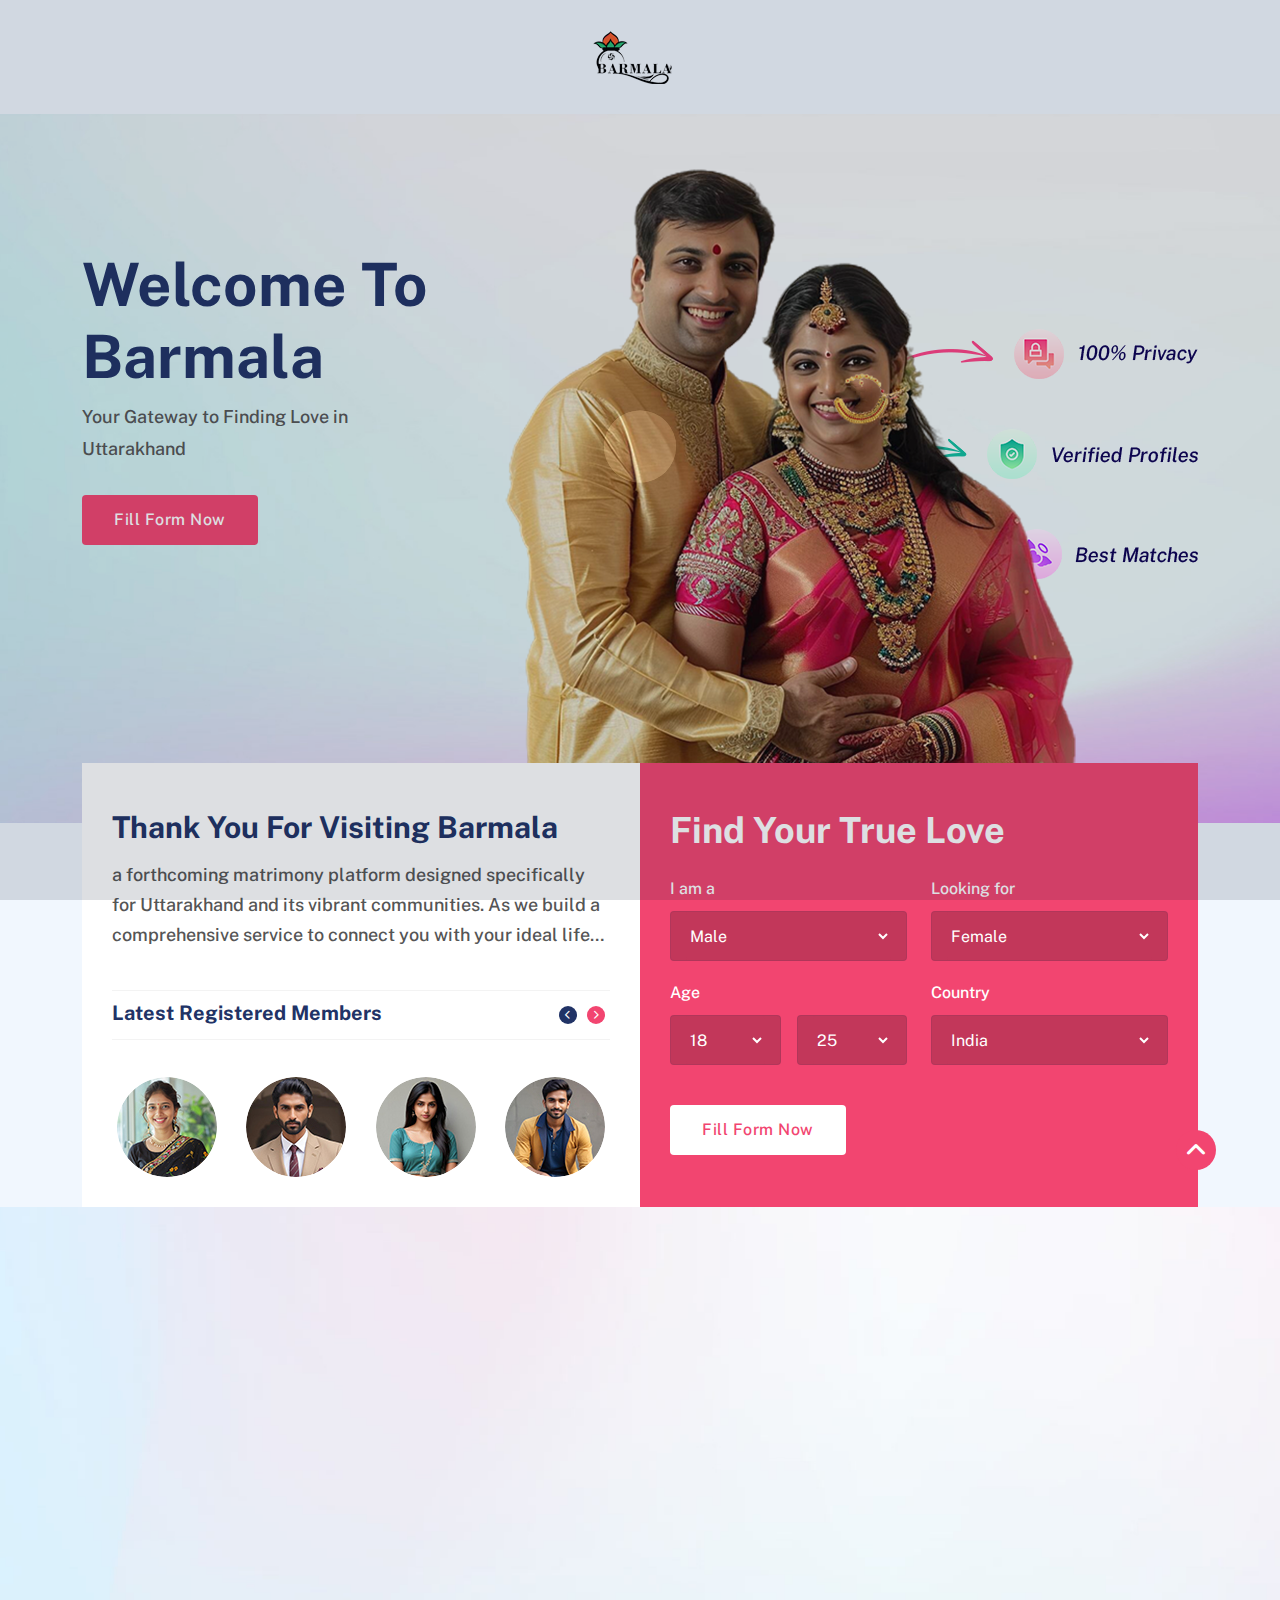
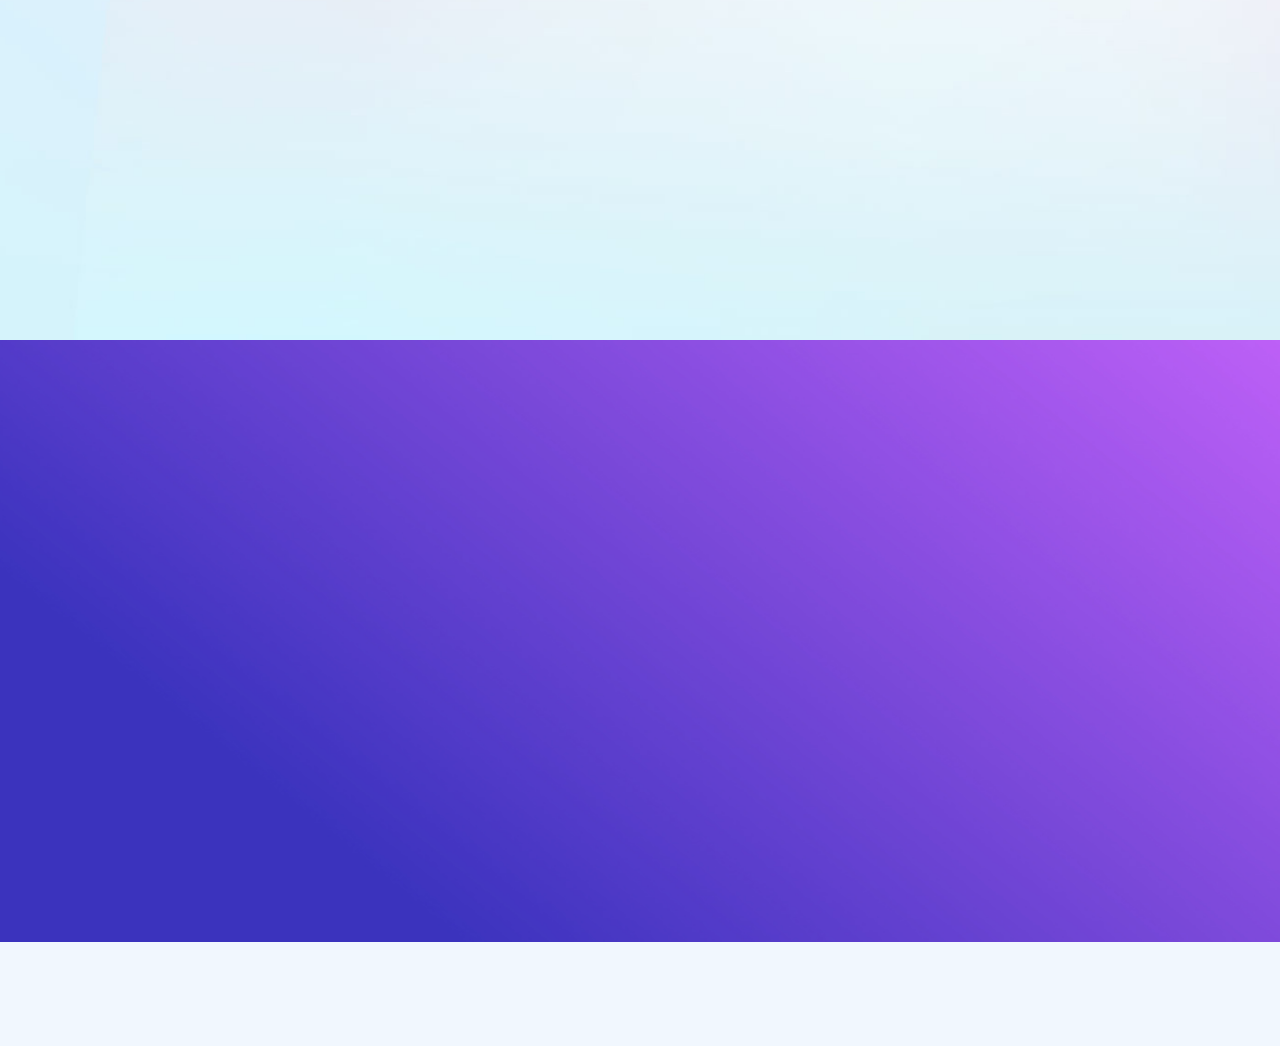
<file: index.html>
<!doctype html>
<html class="no-js" lang="en">

<head>
	<meta charset="utf-8">
	<title>Barmala</title>
	<meta name="viewport" content="width=device-width, initial-scale=1">

	<!-- site favicon -->
	<link rel="icon" type="image/png" href="assets/images/favicon.png">
	<!-- Place favicon.ico in the root directory -->

	<!-- All stylesheet and icons css  -->
	<link rel="stylesheet" href="assets/css/bootstrap.min.css">
	<link rel="stylesheet" href="assets/css/animate.css">
	<link rel="stylesheet" href="assets/css/all.min.css">
	<link rel="stylesheet" href="assets/css/swiper.min.css">
	<link rel="stylesheet" href="assets/css/lightcase.css">
	<link rel="stylesheet" href="assets/css/style.css">

</head>

<body>
	<!-- preloader start here -->
    <div class="preloader">
        <div class="preloader-inner">
            <div class="preloader-icon">
                <span></span>
                <span></span>
            </div>
        </div>
    </div>
	<!-- preloader ending here -->


	<!-- scrollToTop start here -->
    <a href="#" class="scrollToTop"><i class="fa-solid fa-angle-up"></i></a>
    <!-- scrollToTop ending here -->


    <!-- ================> header section start here <================== -->
    <header class="header" id="navbar">
		<div class="header__bottom">
			<div class="container">
				<nav class="navbar navbar-expand-lg logo-navbar" style="align-content: center;">
					<a class="navbar-brand" href="index.html"><img src="assets/images/logo/logo.png" alt="logo"></a>
				</nav>
			</div>
		</div>
    </header>
    <!-- ================> header section end here <================== -->


    <!-- ================> Banner section start here <================== -->
	<div class="banner banner--style2 padding-top bg_img" style="background-image: url(assets/images/banner/bg-2.jpg);">
		<div class="container">
			<div class="banner__wrapper">
				<div class="row g-0 justify-content-center">
					<div class="col-lg-4 col-12">
						<div class="banner__content wow fadeInLeft" data-wow-duration="1.5s">
							<div class="banner__title">
								<h2>Welcome to Barmala</h2>
								<p>Your Gateway to Finding Love in Uttarakhand</p>
								<a href="form.html" class="default-btn style-2"><span>Fill Form Now</span></a>
							</div>
						</div>
					</div>
					<div class="col-lg-8 col-12">
						<div class="banner__thumb wow fadeInUp" data-wow-duration="1.5s">
							<img src="assets/images/banner/02.png" alt="banner">
							<div class="banner__thumb--shape">
								<div class="shapeimg shapeimg__one">
									<img src="assets/images/banner/shape/home2/01.png" alt="dating thumb">
								</div>
								<div class="shapeimg shapeimg__two">
									<img src="assets/images/banner/shape/home2/02.png" alt="dating thumb">
								</div>
								<div class="shapeimg shapeimg__three">
									<img src="assets/images/banner/shape/home2/03.png" alt="dating thumb">
								</div>
							</div>
						</div>
					</div>
				</div>
			</div>
		</div>
	</div>
    <!-- ================> Banner section end here <================== -->


    <!-- ================> About section start here <================== -->
	<div class="about about--style2 padding-top pt-xl-0">
		<div class="container">
			<div class="section__wrapper wow fadeInUp" data-wow-duration="1.5s">
				<div class="row g-0 justify-content-center row-cols-lg-2 row-cols-1">
					<div class="col">
						<div class="about__left">
							<div class="about__top">
								<div class="about__content">
									<h3>Thank you for visiting Barmala</h3>
									<p>a forthcoming matrimony platform designed specifically for Uttarakhand and its vibrant communities. As we build a comprehensive service to connect you with your ideal life partner, we invite you to be among the first to join our journey.</p>
								</div>
							</div>
							<div class="about__bottom">
								<div class="about__bottom--head">
									<h5>Latest Registered Members</h5>
									<div class="about__bottom--navi">
										<div class="ragi-prev"><i class="fa-solid fa-chevron-left"></i></div>
										<div class="ragi-next active"><i class="fa-solid fa-chevron-right"></i></div>
									</div>
								</div>
								<div class="about__bottom--body">
									<div class="ragi__slider overflow-hidden">
										<div class="swiper-wrapper">
											<div class="swiper-slide">
												<div class="ragi__thumb">
													<a href="#"><img src="assets/images/ragi/01.jpg" alt="dating thumb"></a>
												</div>
											</div>
											<div class="swiper-slide">
												<div class="ragi__thumb">
													<a href="#"><img src="assets/images/ragi/02.jpg" alt="dating thumb"></a>
												</div>
											</div>
											<div class="swiper-slide">
												<div class="ragi__thumb">
													<a href="#"><img src="assets/images/ragi/03.jpg" alt="dating thumb"></a>
												</div>
											</div>
											<div class="swiper-slide">
												<div class="ragi__thumb">
													<a href="#"><img src="assets/images/ragi/04.jpg" alt="dating thumb"></a>
												</div>
											</div>
											<div class="swiper-slide">
												<div class="ragi__thumb">
													<a href="#"><img src="assets/images/ragi/05.jpg" alt="dating thumb"></a>
												</div>
											</div>
											<div class="swiper-slide">
												<div class="ragi__thumb">
													<a href="#"><img src="assets/images/ragi/01.jpg" alt="dating thumb"></a>
												</div>
											</div>
											<div class="swiper-slide">
												<div class="ragi__thumb">
													<a href="#"><img src="assets/images/ragi/02.jpg" alt="dating thumb"></a>
												</div>
											</div>
											<div class="swiper-slide">
												<div class="ragi__thumb">
													<a href="#"><img src="assets/images/ragi/03.jpg" alt="dating thumb"></a>
												</div>
											</div>
											<div class="swiper-slide">
												<div class="ragi__thumb">
													<a href="#"><img src="assets/images/ragi/04.jpg" alt="dating thumb"></a>
												</div>
											</div>
										</div>
									</div>
								</div>
							</div>
						</div>
					</div>
					<div class="col">
						<div class="about__right">
							<div class="about__title">
								<h3>Find Your True Love</h3>
							</div>
							<form action="form.html" method="post">
								<div class="banner__list">
									<div class="row">
										<div class="col-6">
											<label>I am a</label>
											<div class="banner__inputlist">
												<select>
													<option>Select Gender</option>
													<option value="male" selected>Male</option>
													<option value="female">Female</option>
													<option value="others">Others</option>
												</select>
											</div>
										</div>
										<div class="col-6">
											<label>Looking for</label>
											<div class="banner__inputlist">
												<select>
													<option>Select Gender</option>
													<option value="male">Male</option>
													<option value="female" selected>Female</option>
													<option value="others">Others</option>
												</select>
											</div>
										</div>
									</div>
								</div>
								<div class="banner__list">
									<div class="row">
										<div class="col-lg-6 col-12">
											<label>Age</label>
											<div class="row g-3">
												<div class="col-6">
													<div class="banner__inputlist">
														<select>
															<option value="18" selected>18</option>
															<option value="19">19</option>
															<option value="20">20</option>
															<option value="21">21</option>
															<option value="22">22</option>
															<option value="23">23</option>
															<option value="24">24</option>
															<option value="25">25</option>
															<option value="26">26</option>
															<option value="27">27</option>
															<option value="28">28</option>
															<option value="29">29</option>
															<option value="30">30</option>
															<option value="31">31</option>
															<option value="32">32</option>
															<option value="33">33</option>
															<option value="34">34</option>
															<option value="35">35</option>
															<option value="36">36</option>
															<option value="37">37</option>
															<option value="38">38</option>
															<option value="39">39</option>
															<option value="40">40</option>
														</select>
													</div>
												</div>
												<div class="col-6">
													<div class="banner__inputlist">
														<select>
															<option value="18">18</option>
															<option value="19">19</option>
															<option value="20">20</option>
															<option value="21">21</option>
															<option value="22">22</option>
															<option value="23">23</option>
															<option value="24">24</option>
															<option value="25" selected>25</option>
															<option value="26">26</option>
															<option value="27">27</option>
															<option value="28">28</option>
															<option value="29">29</option>
															<option value="30">30</option>
															<option value="31">31</option>
															<option value="32">32</option>
															<option value="33">33</option>
															<option value="34">34</option>
															<option value="35">35</option>
															<option value="36">36</option>
															<option value="37">37</option>
															<option value="38">38</option>
															<option value="39">39</option>
															<option value="40">40</option>
														</select>
													</div>
												</div>
											</div>
										</div>
										<div class="col-lg-6 col-12">
											<label>Country</label>
											<div class="banner__inputlist">
												<select id="country" name="country">
													<option value="Afganistan">Afghanistan</option>
													<option value="Albania">Albania</option>
													<option value="Algeria">Algeria</option>
													<option value="American Samoa">American Samoa</option>
													<option value="Andorra">Andorra</option>
													<option value="Angola">Angola</option>
													<option value="Anguilla">Anguilla</option>
													<option value="Antigua & Barbuda">Antigua & Barbuda</option>
													<option value="Argentina">Argentina</option>
													<option value="Armenia">Armenia</option>
													<option value="Aruba">Aruba</option>
													<option value="Australia">Australia</option>
													<option value="Austria">Austria</option>
													<option value="Azerbaijan">Azerbaijan</option>
													<option value="Bahamas">Bahamas</option>
													<option value="Bahrain">Bahrain</option>
													<option value="Bangladesh">Bangladesh</option>
													<option value="Barbados">Barbados</option>
													<option value="Belarus">Belarus</option>
													<option value="Belgium">Belgium</option>
													<option value="Belize">Belize</option>
													<option value="Benin">Benin</option>
													<option value="Bermuda">Bermuda</option>
													<option value="Bhutan">Bhutan</option>
													<option value="Bolivia">Bolivia</option>
													<option value="Bonaire">Bonaire</option>
													<option value="Bosnia & Herzegovina">Bosnia & Herzegovina</option>
													<option value="Botswana">Botswana</option>
													<option value="Brazil">Brazil</option>
													<option value="British Indian Ocean Ter">British Indian Ocean Ter</option>
													<option value="Brunei">Brunei</option>
													<option value="Bulgaria">Bulgaria</option>
													<option value="Burkina Faso">Burkina Faso</option>
													<option value="Burundi">Burundi</option>
													<option value="Cambodia">Cambodia</option>
													<option value="Cameroon">Cameroon</option>
													<option value="Canada">Canada</option>
													<option value="Canary Islands">Canary Islands</option>
													<option value="Cape Verde">Cape Verde</option>
													<option value="Cayman Islands">Cayman Islands</option>
													<option value="Central African Republic">Central African Republic</option>
													<option value="Chad">Chad</option>
													<option value="Channel Islands">Channel Islands</option>
													<option value="Chile">Chile</option>
													<option value="China">China</option>
													<option value="Christmas Island">Christmas Island</option>
													<option value="Cocos Island">Cocos Island</option>
													<option value="Colombia">Colombia</option>
													<option value="Comoros">Comoros</option>
													<option value="Congo">Congo</option>
													<option value="Cook Islands">Cook Islands</option>
													<option value="Costa Rica">Costa Rica</option>
													<option value="Cote DIvoire">Cote DIvoire</option>
													<option value="Croatia">Croatia</option>
													<option value="Cuba">Cuba</option>
													<option value="Curaco">Curacao</option>
													<option value="Cyprus">Cyprus</option>
													<option value="Czech Republic">Czech Republic</option>
													<option value="Denmark">Denmark</option>
													<option value="Djibouti">Djibouti</option>
													<option value="Dominica">Dominica</option>
													<option value="Dominican Republic">Dominican Republic</option>
													<option value="East Timor">East Timor</option>
													<option value="Ecuador">Ecuador</option>
													<option value="Egypt">Egypt</option>
													<option value="El Salvador">El Salvador</option>
													<option value="Equatorial Guinea">Equatorial Guinea</option>
													<option value="Eritrea">Eritrea</option>
													<option value="Estonia">Estonia</option>
													<option value="Ethiopia">Ethiopia</option>
													<option value="Falkland Islands">Falkland Islands</option>
													<option value="Faroe Islands">Faroe Islands</option>
													<option value="Fiji">Fiji</option>
													<option value="Finland">Finland</option>
													<option value="France">France</option>
													<option value="French Guiana">French Guiana</option>
													<option value="French Polynesia">French Polynesia</option>
													<option value="French Southern Ter">French Southern Ter</option>
													<option value="Gabon">Gabon</option>
													<option value="Gambia">Gambia</option>
													<option value="Georgia">Georgia</option>
													<option value="Germany">Germany</option>
													<option value="Ghana">Ghana</option>
													<option value="Gibraltar">Gibraltar</option>
													<option value="Great Britain">Great Britain</option>
													<option value="Greece">Greece</option>
													<option value="Greenland">Greenland</option>
													<option value="Grenada">Grenada</option>
													<option value="Guadeloupe">Guadeloupe</option>
													<option value="Guam">Guam</option>
													<option value="Guatemala">Guatemala</option>
													<option value="Guinea">Guinea</option>
													<option value="Guyana">Guyana</option>
													<option value="Haiti">Haiti</option>
													<option value="Hawaii">Hawaii</option>
													<option value="Honduras">Honduras</option>
													<option value="Hong Kong">Hong Kong</option>
													<option value="Hungary">Hungary</option>
													<option value="Iceland">Iceland</option>
													<option value="Indonesia">Indonesia</option>
													<option value="India" selected>India</option>
													<option value="Iran">Iran</option>
													<option value="Iraq">Iraq</option>
													<option value="Ireland">Ireland</option>
													<option value="Isle of Man">Isle of Man</option>
													<option value="Israel">Israel</option>
													<option value="Italy">Italy</option>
													<option value="Jamaica">Jamaica</option>
													<option value="Japan">Japan</option>
													<option value="Jordan">Jordan</option>
													<option value="Kazakhstan">Kazakhstan</option>
													<option value="Kenya">Kenya</option>
													<option value="Kiribati">Kiribati</option>
													<option value="Korea North">Korea North</option>
													<option value="Korea Sout">Korea South</option>
													<option value="Kuwait">Kuwait</option>
													<option value="Kyrgyzstan">Kyrgyzstan</option>
													<option value="Laos">Laos</option>
													<option value="Latvia">Latvia</option>
													<option value="Lebanon">Lebanon</option>
													<option value="Lesotho">Lesotho</option>
													<option value="Liberia">Liberia</option>
													<option value="Libya">Libya</option>
													<option value="Liechtenstein">Liechtenstein</option>
													<option value="Lithuania">Lithuania</option>
													<option value="Luxembourg">Luxembourg</option>
													<option value="Macau">Macau</option>
													<option value="Macedonia">Macedonia</option>
													<option value="Madagascar">Madagascar</option>
													<option value="Malaysia">Malaysia</option>
													<option value="Malawi">Malawi</option>
													<option value="Maldives">Maldives</option>
													<option value="Mali">Mali</option>
													<option value="Malta">Malta</option>
													<option value="Marshall Islands">Marshall Islands</option>
													<option value="Martinique">Martinique</option>
													<option value="Mauritania">Mauritania</option>
													<option value="Mauritius">Mauritius</option>
													<option value="Mayotte">Mayotte</option>
													<option value="Mexico">Mexico</option>
													<option value="Midway Islands">Midway Islands</option>
													<option value="Moldova">Moldova</option>
													<option value="Monaco">Monaco</option>
													<option value="Mongolia">Mongolia</option>
													<option value="Montserrat">Montserrat</option>
													<option value="Morocco">Morocco</option>
													<option value="Mozambique">Mozambique</option>
													<option value="Myanmar">Myanmar</option>
													<option value="Nambia">Nambia</option>
													<option value="Nauru">Nauru</option>
													<option value="Nepal">Nepal</option>
													<option value="Netherland Antilles">Netherland Antilles</option>
													<option value="Netherlands">Netherlands (Holland, Europe)</option>
													<option value="Nevis">Nevis</option>
													<option value="New Caledonia">New Caledonia</option>
													<option value="New Zealand">New Zealand</option>
													<option value="Nicaragua">Nicaragua</option>
													<option value="Niger">Niger</option>
													<option value="Nigeria">Nigeria</option>
													<option value="Niue">Niue</option>
													<option value="Norfolk Island">Norfolk Island</option>
													<option value="Norway">Norway</option>
													<option value="Oman">Oman</option>
													<option value="Pakistan">Pakistan</option>
													<option value="Palau Island">Palau Island</option>
													<option value="Palestine">Palestine</option>
													<option value="Panama">Panama</option>
													<option value="Papua New Guinea">Papua New Guinea</option>
													<option value="Paraguay">Paraguay</option>
													<option value="Peru">Peru</option>
													<option value="Phillipines">Philippines</option>
													<option value="Pitcairn Island">Pitcairn Island</option>
													<option value="Poland">Poland</option>
													<option value="Portugal">Portugal</option>
													<option value="Puerto Rico">Puerto Rico</option>
													<option value="Qatar">Qatar</option>
													<option value="Republic of Montenegro">Republic of Montenegro</option>
													<option value="Republic of Serbia">Republic of Serbia</option>
													<option value="Reunion">Reunion</option>
													<option value="Romania">Romania</option>
													<option value="Russia">Russia</option>
													<option value="Rwanda">Rwanda</option>
													<option value="St Barthelemy">St Barthelemy</option>
													<option value="St Eustatius">St Eustatius</option>
													<option value="St Helena">St Helena</option>
													<option value="St Kitts-Nevis">St Kitts-Nevis</option>
													<option value="St Lucia">St Lucia</option>
													<option value="St Maarten">St Maarten</option>
													<option value="St Pierre & Miquelon">St Pierre & Miquelon</option>
													<option value="St Vincent & Grenadines">St Vincent & Grenadines</option>
													<option value="Saipan">Saipan</option>
													<option value="Samoa">Samoa</option>
													<option value="Samoa American">Samoa American</option>
													<option value="San Marino">San Marino</option>
													<option value="Sao Tome & Principe">Sao Tome & Principe</option>
													<option value="Saudi Arabia">Saudi Arabia</option>
													<option value="Senegal">Senegal</option>
													<option value="Seychelles">Seychelles</option>
													<option value="Sierra Leone">Sierra Leone</option>
													<option value="Singapore">Singapore</option>
													<option value="Slovakia">Slovakia</option>
													<option value="Slovenia">Slovenia</option>
													<option value="Solomon Islands">Solomon Islands</option>
													<option value="Somalia">Somalia</option>
													<option value="South Africa">South Africa</option>
													<option value="Spain">Spain</option>
													<option value="Sri Lanka">Sri Lanka</option>
													<option value="Sudan">Sudan</option>
													<option value="Suriname">Suriname</option>
													<option value="Swaziland">Swaziland</option>
													<option value="Sweden">Sweden</option>
													<option value="Switzerland">Switzerland</option>
													<option value="Syria">Syria</option>
													<option value="Tahiti">Tahiti</option>
													<option value="Taiwan">Taiwan</option>
													<option value="Tajikistan">Tajikistan</option>
													<option value="Tanzania">Tanzania</option>
													<option value="Thailand">Thailand</option>
													<option value="Togo">Togo</option>
													<option value="Tokelau">Tokelau</option>
													<option value="Tonga">Tonga</option>
													<option value="Trinidad & Tobago">Trinidad & Tobago</option>
													<option value="Tunisia">Tunisia</option>
													<option value="Turkey">Turkey</option>
													<option value="Turkmenistan">Turkmenistan</option>
													<option value="Turks & Caicos Is">Turks & Caicos Is</option>
													<option value="Tuvalu">Tuvalu</option>
													<option value="Uganda">Uganda</option>
													<option value="United Kingdom">United Kingdom</option>
													<option value="Ukraine">Ukraine</option>
													<option value="United Arab Erimates">United Arab Emirates</option>
													<option value="United States of America">United States of America</option>
													<option value="Uraguay">Uruguay</option>
													<option value="Uzbekistan">Uzbekistan</option>
													<option value="Vanuatu">Vanuatu</option>
													<option value="Vatican City State">Vatican City State</option>
													<option value="Venezuela">Venezuela</option>
													<option value="Vietnam">Vietnam</option>
													<option value="Virgin Islands (Brit)">Virgin Islands (Brit)</option>
													<option value="Virgin Islands (USA)">Virgin Islands (USA)</option>
													<option value="Wake Island">Wake Island</option>
													<option value="Wallis & Futana Is">Wallis & Futana Is</option>
													<option value="Yemen">Yemen</option>
													<option value="Zaire">Zaire</option>
													<option value="Zambia">Zambia</option>
													<option value="Zimbabwe">Zimbabwe</option>
												</select>
											</div>
										</div>
									</div>
								</div>
								<button id="fillFormButton" class="default-btn reverse d-block" type="submit"><span>Fill Form Now</span></button>
							</form>
						</div>
					</div>
				</div>
			</div>
		</div>
	</div>

    <!-- ================> Work section start here <================== -->
	<div class="work padding-top padding-bottom bg_img" style="background-image: url(assets/images/bg-img/01.jpg);">
		<div class="container">
			<div class="section__header text-center wow fadeInUp" data-wow-duration="1.5s">
				<h2>How Does it Work​</h2>
			</div>
			<div class="section__wrapper wow fadeInUp" data-wow-duration="1.5s">
				<div class="d-xl-flex align-items-start work__area">
					<div class="nav flex-xl-column nav-pills me-xl-4 work__tablist" id="v-pills-tab" role="tablist" aria-orientation="vertical">
						<button class="nav-link" id="work__tab1-tab" data-bs-toggle="pill" data-bs-target="#work__tab1" type="button" role="tab" aria-controls="work__tab1" aria-selected="true"><img src="assets/images/work/01.png" alt="dating thumb" class="me-3"><span>Visit Our Form</span></button>
						<button class="nav-link active" id="work__tab2-tab" data-bs-toggle="pill" data-bs-target="#work__tab2" type="button" role="tab" aria-controls="work__tab2" aria-selected="false"><img src="assets/images/work/02.png" alt="dating thumb" class="me-3"><span>Enter Your Details</span></button>
						<button class="nav-link" id="work__tab3-tab" data-bs-toggle="pill" data-bs-target="#work__tab3" type="button" role="tab" aria-controls="work__tab3" aria-selected="false"><img src="assets/images/work/03.png" alt="dating thumb" class="me-3"><span>Submit Details</span></button>
						<button class="nav-link" id="work__tab4-tab" data-bs-toggle="pill" data-bs-target="#work__tab4" type="button" role="tab" aria-controls="work__tab4" aria-selected="false"><img src="assets/images/work/04.png" alt="dating thumb" class="me-3"><span>Done!</span></button>
					</div>
					<div class="tab-content work__tabcontent" id="v-pills-tabContent">
						<div class="tab-pane fade" id="work__tab1" role="tabpanel" aria-labelledby="work__tab1-tab">
							<div class="work__item">
								<div class="work__inner">
									<div class="work__thumb">
										<img src="assets/images/work/05.png" alt="dating thumb">
									</div>
									<div class="work__content">
										<h3>Visit Our Form</h3>
										<p>Navigate to our form page from the homepage. You'll find a link or button guiding you to the form where you can provide your details and preferences.</p>
									</div>
								</div>
							</div>
						</div>
						<div class="tab-pane fade show active" id="work__tab2" role="tabpanel" aria-labelledby="work__tab2-tab">
							<div class="work__item">
								<div class="work__inner">
									<div class="work__thumb">
										<img src="assets/images/work/06.png" alt="dating thumb">
									</div>
									<div class="work__content">
										<h3>Enter Your Details</h3>
										<p>Fill in your basic information, including your name, contact details, and any other required fields. This helps us understand who you are and how we can best serve your needs.</p>
									</div>
								</div>
							</div>
						</div>
						<div class="tab-pane fade" id="work__tab3" role="tabpanel" aria-labelledby="work__tab3-tab">
							<div class="work__item">
								<div class="work__inner">
									<div class="work__thumb">
										<img src="assets/images/work/07.png" alt="dating thumb">
									</div>
									<div class="work__content">
										<h3>Submit Details</h3>
										<p>Once you’ve completed the form, click the submit button.</p>
									</div>
								</div>
							</div>
						</div>
						<div class="tab-pane fade" id="work__tab4" role="tabpanel" aria-labelledby="work__tab4-tab">
							<div class="work__item">
								<div class="work__inner">
									<div class="work__thumb">
										<img src="assets/images/work/08.png" alt="dating thumb">
									</div>
									<div class="work__content">
										<h3>Done!</h3>
										<p>We will review your information and keep you updated on our progress. You’ll be among the first to know about our launch and upcoming features.</p>
									</div>
								</div>
							</div>
						</div>
					</div>
				</div>
			</div>
		</div>
	</div>
    <!-- ================> Work section end here <================== -->


    <!-- ================> Footer section start here <================== -->
	<footer class="footer overflow-hidden">
		<div class="footer__top bg_img" style="background-image: url(assets/images/footer/bg-3.jpg)">
			<div class="footer__newsletter wow fadeInUp" data-wow-duration="1.5s">
				<div class="container">
					<div class="row g-4 justify-content-center">
						<div class="col-lg-12 col-12">
							<div class="footer__newsletter--area">
								<div class="footer__newsletter--title">
									<h4>Newsletter Sign up</h4>
								</div>
								<div class="footer__newsletter--form">
									<form action="#">
										<input type="email" placeholder="Your email address">
										<button type="submit" class="default-btn"><span>Subscribe</span></button>
									</form>
								</div>
							</div>
						</div>
					</div>
				</div>
			</div>
			<div class="footer__toparea padding-top padding-bottom wow fadeInUp" data-wow-duration="1.5s">
				<div class="container">
					<div class="row g-5 g-lg-0">
						<div class="col-lg-4 col-sm-6 col-12">
							<div class="footer__item">
								<div class="footer__inner">
									<div class="footer__content">
										<div class="footer__content--title">
											<h4>Our Information</h4>
										</div>
										<div class="footer__content--desc">
											<ul>
												<li><a href="about.html"><i class="fa-solid fa-angle-right"></i> About Us</a></li>
												<li><a href="contact.html"><i class="fa-solid fa-angle-right"></i> Contact Us</a></li>
											</ul>
										</div>
									</div>
								</div>
							</div>
						</div>
						<div class="col-lg-4 col-sm-6 col-12">
							<div class="footer__item">
								<div class="footer__inner">
									<div class="footer__content">
										<div class="footer__content--title">
											<h4>Links</h4>
										</div>
										<div class="footer__content--desc">
											<ul>
												<li><a href="form.html"><i class="fa-solid fa-angle-right"></i> Fill Form</a></li>
												<li><a href="#"><i class="fa-solid fa-angle-right"></i> FAQs</a></li>
											</ul>
										</div>
									</div>
								</div>
							</div>
						</div>
						<div class="col-lg-4 col-sm-6 col-12">
							<div class="footer__item">
								<div class="footer__inner">
									<div class="footer__content">
										<div class="footer__content--title">
											<h4>Policies</h4>
										</div>
										<div class="footer__content--desc">
											<ul>
												<li><a href="privacy-policy.html"><i class="fa-solid fa-angle-right"></i> Privacy policy</a></li>
												<li><a href="#"><i class="fa-solid fa-angle-right"></i> Terms of Services</a></li>
											</ul>
										</div>
									</div>
								</div>
							</div>
						</div>
					</div>
				</div>
			</div>
		</div>
		
		<div class="footer__bottom wow fadeInUp" data-wow-duration="1.5s">
			<div class="container">
				<div class="footer__content text-center">
					<p class="mb-0">All Rights Reserved &copy; 2024 <a href="index.html">Barmala</a></p>
				</div>
			</div>
		</div>
	</footer>
    <!-- ================> Footer section end here <================== -->


	
	<!-- All Needed JS -->
	<script src="assets/js/vendor/jquery-3.6.0.min.js"></script>
	<script src="assets/js/vendor/modernizr-3.11.2.min.js"></script>
	<script src="assets/js/isotope.pkgd.min.js"></script>
	<script src="assets/js/swiper.min.js"></script>
	<!-- <script src="assets/js/all.min.js"></script> -->
	<script src="assets/js/wow.js"></script>
	<script src="assets/js/lightcase.js"></script>
	<script src="assets/js/jquery.countdown.min.js"></script>
	<script src="assets/js/waypoints.min.js"></script>
	<script src="assets/js/vendor/bootstrap.bundle.min.js"></script>
	<script src="assets/js/plugins.js"></script>
	<script src="assets/js/main.js"></script>
	<script src="assets/js/button.js"></script>


	<!-- Google Analytics: change UA-XXXXX-Y to be your site's ID. -->
	<script>
		window.ga = function () {
			ga.q.push(arguments)
		};
		ga.q = [];
		ga.l = +new Date;
		ga('create', 'UA-XXXXX-Y', 'auto');
		ga('set', 'anonymizeIp', true);
		ga('set', 'transport', 'beacon');
		ga('send', 'pageview')
	</script>
	<script src="https://www.google-analytics.com/analytics.js" async></script>
</body>
</html>
</file>
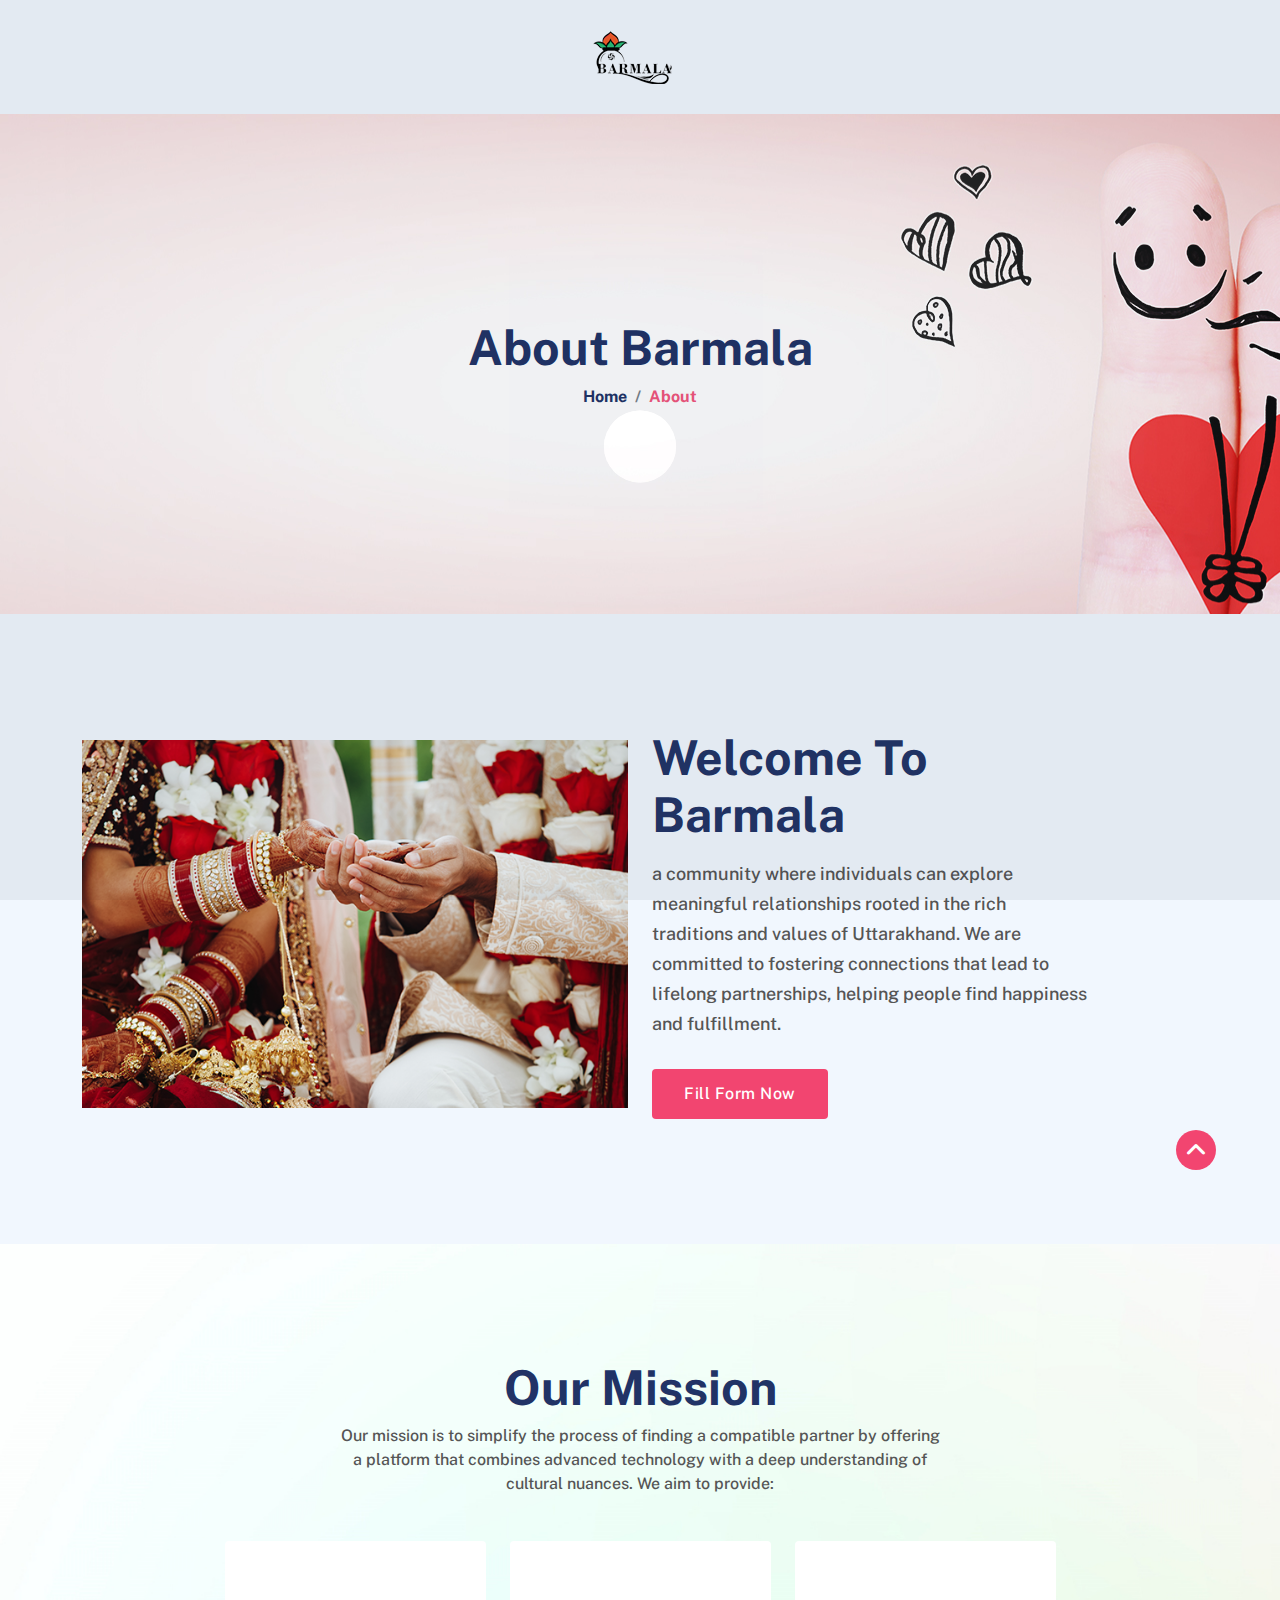
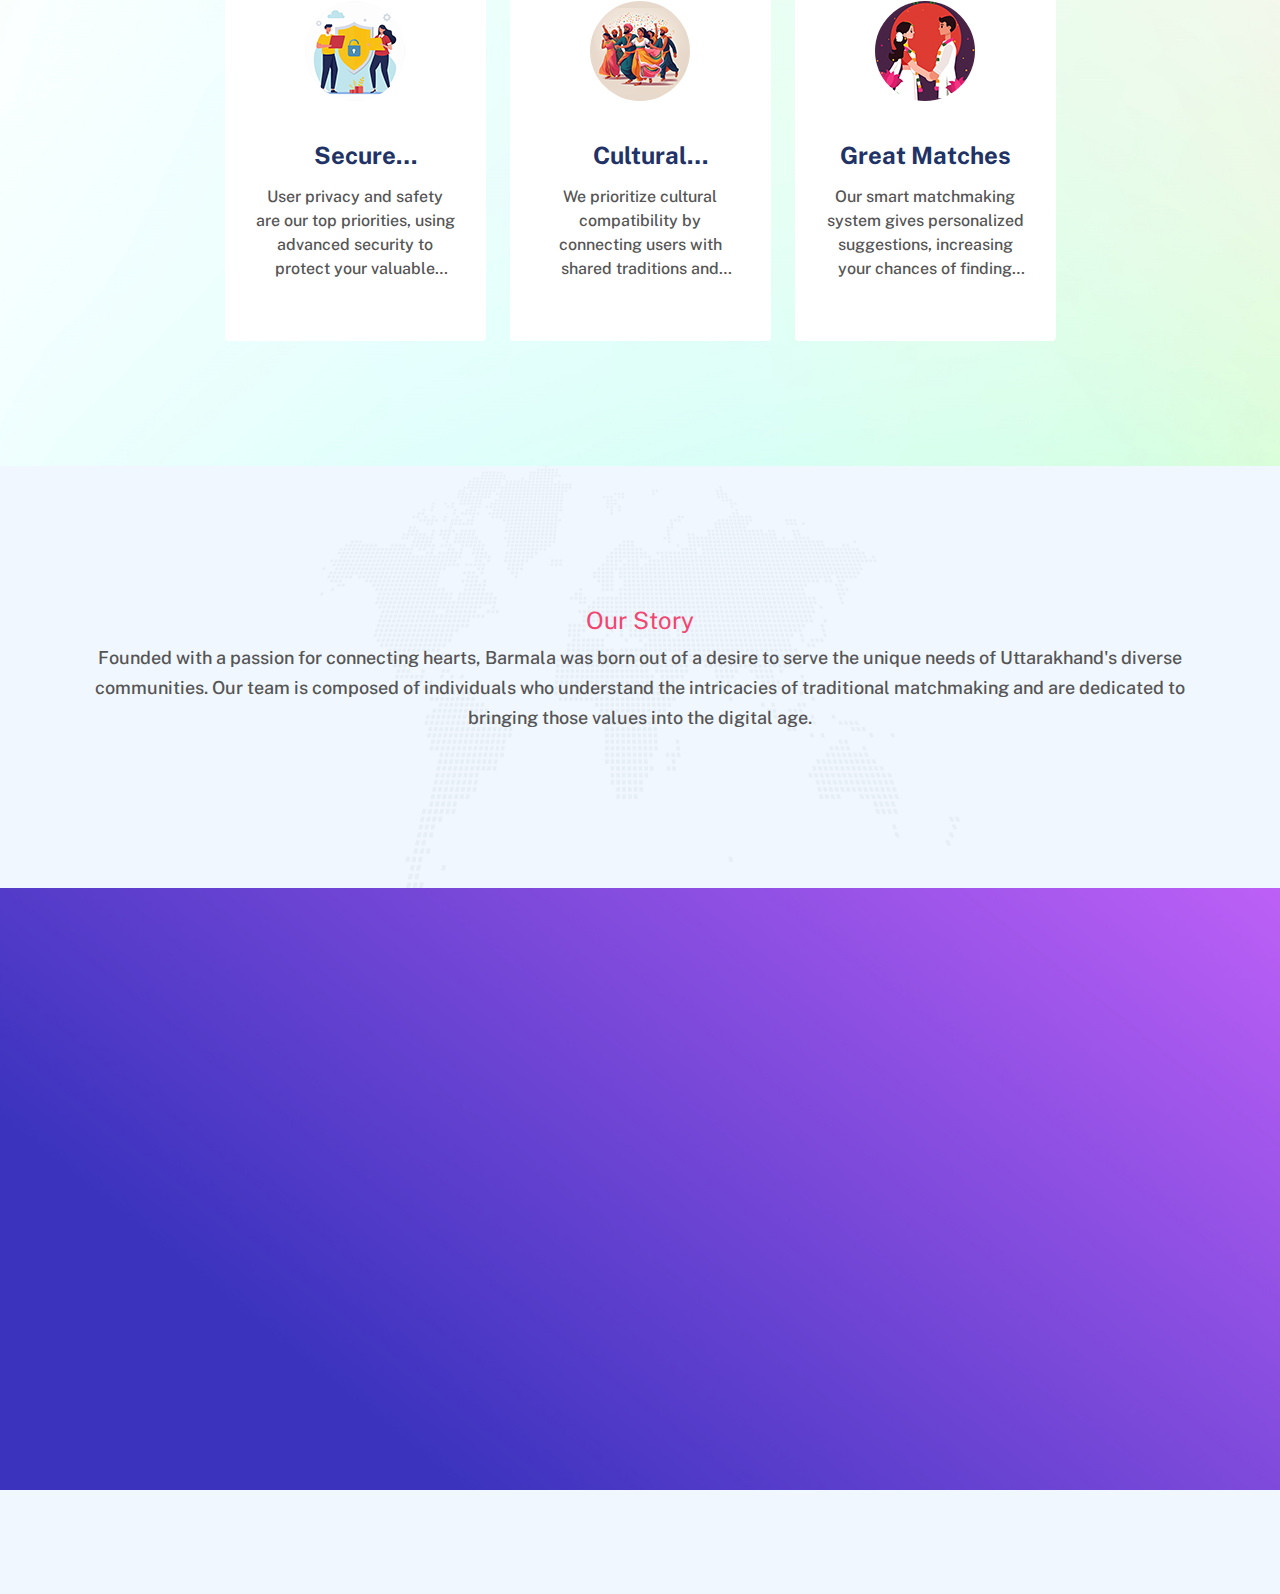
<file: about.html>
<!doctype html>
<html class="no-js" lang="en">

<head>
	<meta charset="utf-8">
	<title>About - Barmala</title>
	<meta name="viewport" content="width=device-width, initial-scale=1">

	<!-- site favicon -->
	<link rel="icon" type="image/png" href="assets/images/favicon.png">
	<!-- Place favicon.ico in the root directory -->

	<!-- All stylesheet and icons css  -->
	<link rel="stylesheet" href="assets/css/bootstrap.min.css">
	<link rel="stylesheet" href="assets/css/animate.css">
	<link rel="stylesheet" href="assets/css/all.min.css">
	<link rel="stylesheet" href="assets/css/swiper.min.css">
	<link rel="stylesheet" href="assets/css/lightcase.css">
	<link rel="stylesheet" href="assets/css/style.css">

</head>

<body>
	<!-- preloader start here -->
    <div class="preloader">
        <div class="preloader-inner">
            <div class="preloader-icon">
                <span></span>
                <span></span>
            </div>
        </div>
    </div>
	<!-- preloader ending here -->


	<!-- scrollToTop start here -->
    <a href="#" class="scrollToTop"><i class="fa-solid fa-angle-up"></i></a>
    <!-- scrollToTop ending here -->


    <!-- ================> header section start here <================== -->
    <header class="header" id="navbar">
		<div class="header__bottom">
			<div class="container">
				<nav class="navbar navbar-expand-lg logo-navbar" style="align-content: center;">
					<a class="navbar-brand" href="index.html"><img src="assets/images/logo/logo.png" alt="logo"></a>
				</nav>
			</div>
		</div>
    </header>
    <!-- ================> header section end here <================== -->


    <!-- ================> Page Header section start here <================== -->
    <div class="pageheader bg_img" style="background-image: url(assets/images/bg-img/pageheader.jpg);">
        <div class="container">
            <div class="pageheader__content text-center">
                <h2>About Barmala</h2>
                <nav aria-label="breadcrumb">
                    <ol class="breadcrumb justify-content-center mb-0">
                      <li class="breadcrumb-item"><a href="index.html">Home</a></li>
                      <li class="breadcrumb-item active" aria-current="page">About</li>
                    </ol>
                </nav>
            </div>
        </div>
    </div>
    <!-- ================> Page Header section end here <================== -->


    <!-- ================> About section start here <================== -->
    <div class="about about--style5 padding-top padding-bottom">
		<div class="container">
			<div class="row justify-content-center g-4 align-items-center">
                <div class="col-lg-6 col-12">
                    <div class="about__thumb">
                        <img src="assets/images/about/01.png" alt="dating thumb">
                    </div>
                </div>
                <div class="col-lg-6 col-12">
                    <div class="about__content">
                        <h2>Welcome to Barmala</h2>
                        <p>a community where individuals can explore meaningful relationships rooted in the rich traditions and values of Uttarakhand. We are committed to fostering connections that lead to lifelong partnerships, helping people find happiness and fulfillment.</p>
                        <a href="form.html" class="default-btn reverse"><span>Fill Form Now</span></a>
                    </div>
                </div>
            </div>
		</div>
	</div>

	<div class="about padding-top padding-bottom bg_img" style="background-image: url(assets/images/bg-img/02.jpg);">
		<div class="container">
			<div class="section__header style-2 text-center">
				<h2>Our Mission</h2>
				<p>Our mission is to simplify the process of finding a compatible partner by offering a platform that combines advanced technology with a deep understanding of cultural nuances. We aim to provide:</p>
			</div>
			<div class="section__wrapper">
				<div class="row g-4 justify-content-center row-cols-xl-4 row-cols-lg-4 row-cols-sm-2 row-cols-1">
					<div class="col">
						<div class="about__item text-center">
							<div class="about__inner">
								<div class="about__thumb">
									<img src="assets/images/about/01.jpg" alt="dating thumb">
								</div>
								<div class="about__content">
									<h4>Secure Environment</h4>
									<p>User privacy and safety are our top priorities, using advanced security to protect your valuable data.</p>
								</div>
							</div>
						</div>
					</div>
					<div class="col">
						<div class="about__item text-center">
							<div class="about__inner">
								<div class="about__thumb">
									<img src="assets/images/about/02.jpg" alt="dating thumb">
								</div>
								<div class="about__content">
									<h4>Cultural Sensitivity</h4>
									<p>We prioritize cultural compatibility by connecting users with shared traditions and values.</p>
								</div>
							</div>
						</div>
					</div>
					<div class="col">
						<div class="about__item text-center">
							<div class="about__inner">
								<div class="about__thumb">
									<img src="assets/images/about/03.jpg" alt="dating thumb">
								</div>
								<div class="about__content">
									<h4>Great Matches</h4>
									<p>Our smart matchmaking system gives personalized suggestions, increasing your chances of finding your match.</p>
								</div>
							</div>
						</div>
					</div>
				</div>
			</div>
		</div>
	</div>
    <!-- ================> About section end here <================== -->

    <!-- ================> App section start here <================== -->
	<div class="app app--style2 padding-top padding-bottom">
		<div class="container">
			<div class="row g-4 justify-content-center">
				<div class="col-xxl-6 col-12">
					<div class="app__item">
						<div class="app__inner">
							<div class="app__content text-center">
								<h4>Our Story</h4>
								<p>Founded with a passion for connecting hearts, Barmala was born out of a desire to serve the unique needs of Uttarakhand's diverse communities. Our team is composed of individuals who understand the intricacies of traditional matchmaking and are dedicated to bringing those values into the digital age.</p>
							</div>
						</div>
					</div>
				</div>
			</div>
		</div>
	</div>
    <!-- ================> App section end here <================== -->


    <!-- ================> Footer section start here <================== -->
	<footer class="footer overflow-hidden">
		<div class="footer__top bg_img" style="background-image: url(assets/images/footer/bg-3.jpg)">
			<div class="footer__newsletter wow fadeInUp" data-wow-duration="1.5s">
				<div class="container">
					<div class="row g-4 justify-content-center">
						<div class="col-lg-12 col-12">
							<div class="footer__newsletter--area">
								<div class="footer__newsletter--title">
									<h4>Newsletter Sign up</h4>
								</div>
								<div class="footer__newsletter--form">
									<form action="#">
										<input type="email" placeholder="Your email address">
										<button type="submit" class="default-btn"><span>Subscribe</span></button>
									</form>
								</div>
							</div>
						</div>
					</div>
				</div>
			</div>
			<div class="footer__toparea padding-top padding-bottom wow fadeInUp" data-wow-duration="1.5s">
				<div class="container">
					<div class="row g-5 g-lg-0">
						<div class="col-lg-4 col-sm-6 col-12">
							<div class="footer__item">
								<div class="footer__inner">
									<div class="footer__content">
										<div class="footer__content--title">
											<h4>Our Information</h4>
										</div>
										<div class="footer__content--desc">
											<ul>
												<li><a href="about.html"><i class="fa-solid fa-angle-right"></i> About Us</a></li>
												<li><a href="contact.html"><i class="fa-solid fa-angle-right"></i> Contact Us</a></li>
											</ul>
										</div>
									</div>
								</div>
							</div>
						</div>
						<div class="col-lg-4 col-sm-6 col-12">
							<div class="footer__item">
								<div class="footer__inner">
									<div class="footer__content">
										<div class="footer__content--title">
											<h4>Links</h4>
										</div>
										<div class="footer__content--desc">
											<ul>
												<li><a href="form.html"><i class="fa-solid fa-angle-right"></i> Fill Form</a></li>
												<li><a href="#"><i class="fa-solid fa-angle-right"></i> FAQs</a></li>
											</ul>
										</div>
									</div>
								</div>
							</div>
						</div>
						<div class="col-lg-4 col-sm-6 col-12">
							<div class="footer__item">
								<div class="footer__inner">
									<div class="footer__content">
										<div class="footer__content--title">
											<h4>Policies</h4>
										</div>
										<div class="footer__content--desc">
											<ul>
												<li><a href="privacy-policy.html"><i class="fa-solid fa-angle-right"></i> Privacy policy</a></li>
												<li><a href="#"><i class="fa-solid fa-angle-right"></i> Terms of Services</a></li>
											</ul>
										</div>
									</div>
								</div>
							</div>
						</div>
					</div>
				</div>
			</div>
		</div>
		
		<div class="footer__bottom wow fadeInUp" data-wow-duration="1.5s">
			<div class="container">
				<div class="footer__content text-center">
					<p class="mb-0">All Rights Reserved &copy; 2024 <a href="index.html">Barmala</a></p>
				</div>
			</div>
		</div>
	</footer>
    <!-- ================> Footer section end here <================== -->

	
	<!-- All Needed JS -->
	<script src="assets/js/vendor/jquery-3.6.0.min.js"></script>
	<script src="assets/js/vendor/modernizr-3.11.2.min.js"></script>
	<script src="assets/js/isotope.pkgd.min.js"></script>
	<script src="assets/js/swiper.min.js"></script>
	<!-- <script src="assets/js/all.min.js"></script> -->
	<script src="assets/js/wow.js"></script>
	<script src="assets/js/counterup.js"></script>
	<script src="assets/js/jquery.countdown.min.js"></script>
	<script src="assets/js/lightcase.js"></script>
	<script src="assets/js/waypoints.min.js"></script>
	<script src="assets/js/vendor/bootstrap.bundle.min.js"></script>
	<script src="assets/js/plugins.js"></script>
	<script src="assets/js/main.js"></script>


	<!-- Google Analytics: change UA-XXXXX-Y to be your site's ID. -->
	<script>
		window.ga = function () {
			ga.q.push(arguments)
		};
		ga.q = [];
		ga.l = +new Date;
		ga('create', 'UA-XXXXX-Y', 'auto');
		ga('set', 'anonymizeIp', true);
		ga('set', 'transport', 'beacon');
		ga('send', 'pageview')
	</script>
	<script src="https://www.google-analytics.com/analytics.js" async></script>
</body>
</html>
</file>
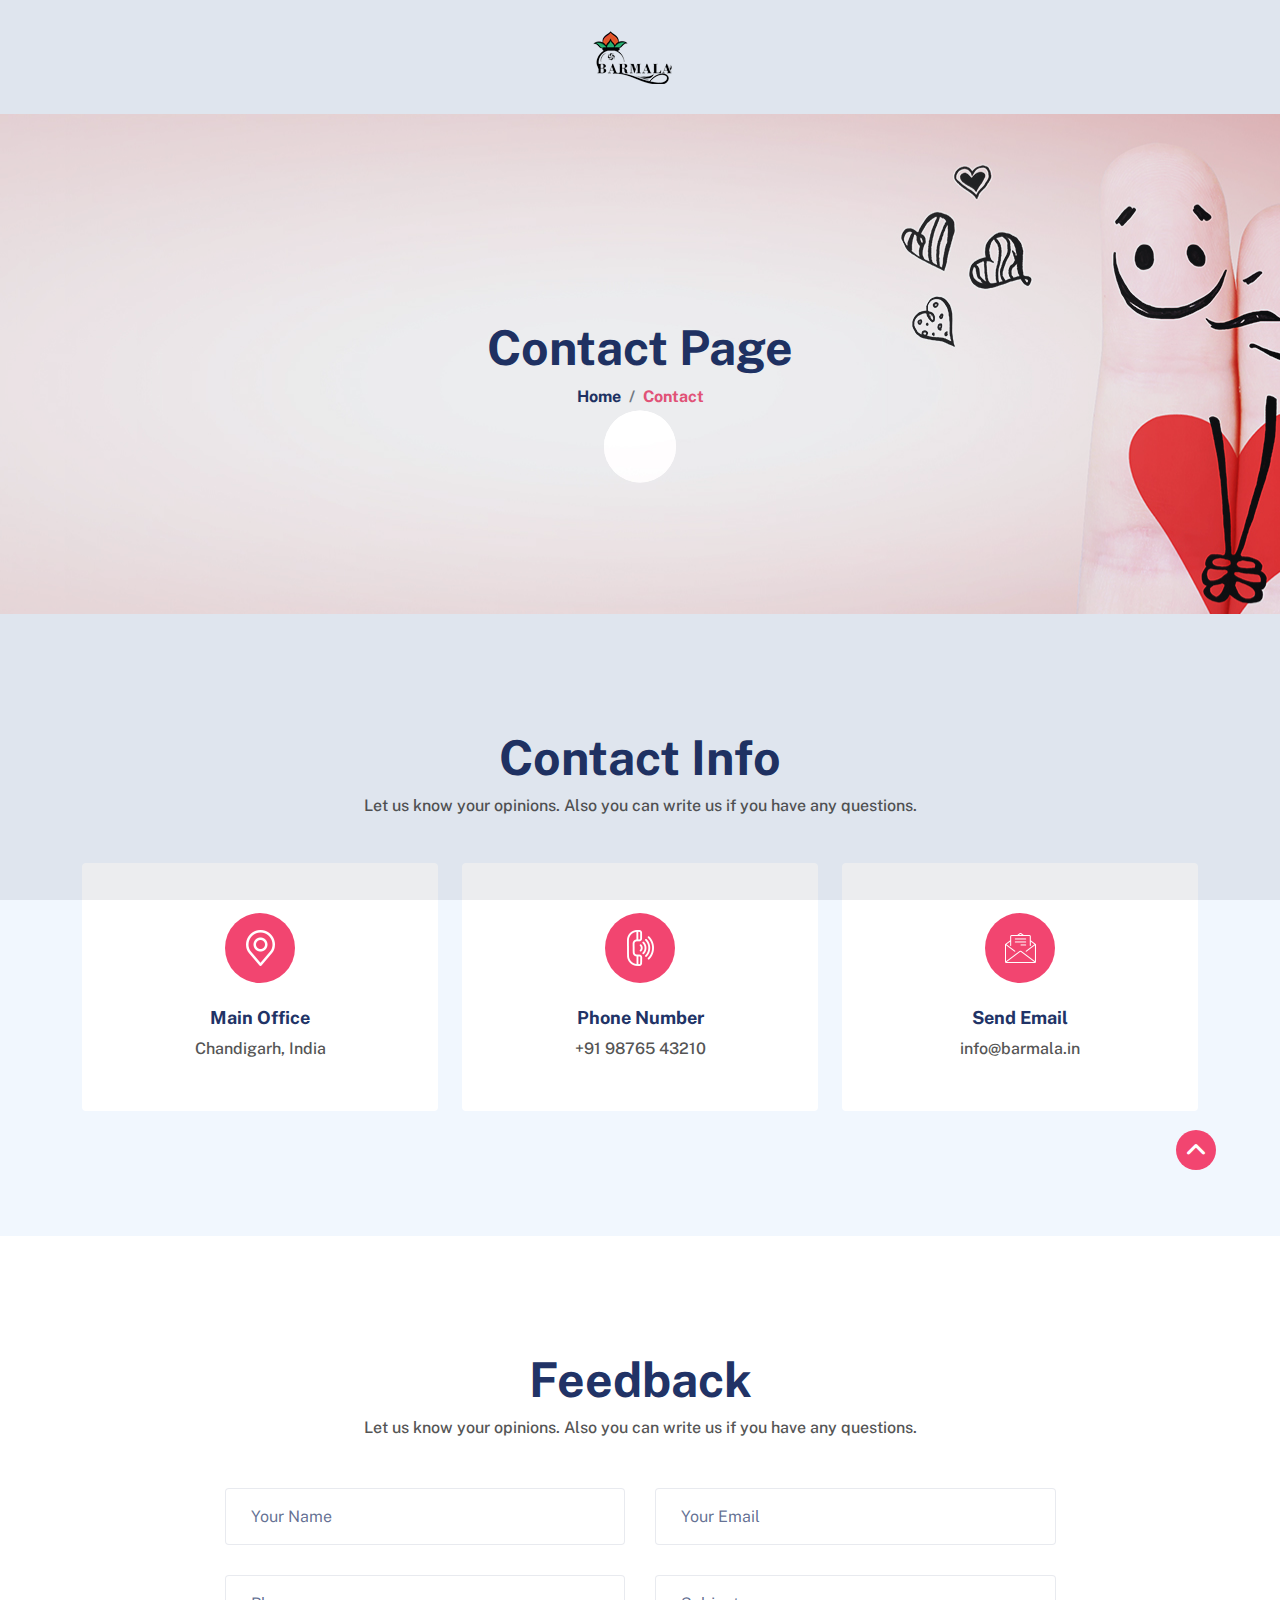
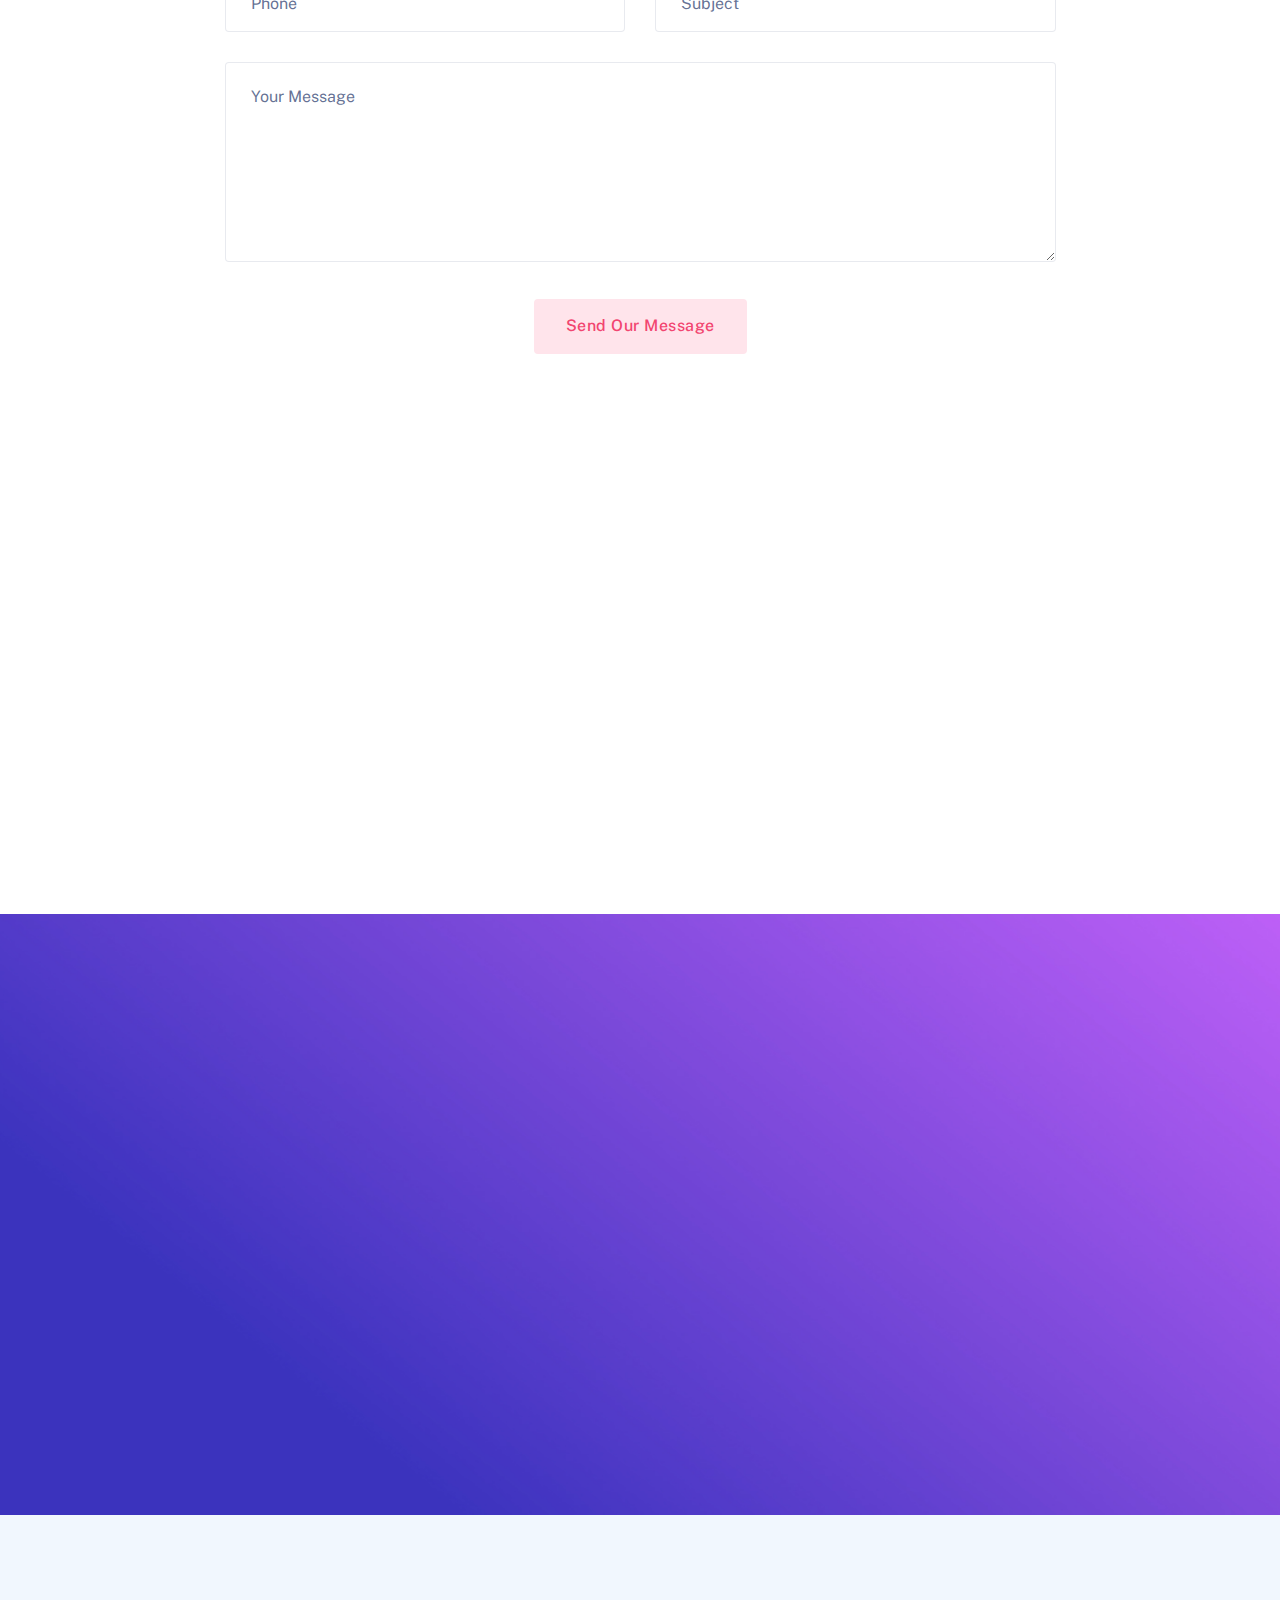
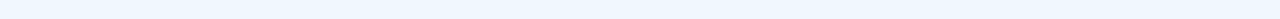
<file: contact.html>
<!doctype html>
<html class="no-js" lang="en">

<head>
	<meta charset="utf-8">
	<title>Contact - Barmala</title>
	<meta name="viewport" content="width=device-width, initial-scale=1">

	<!-- site favicon -->
	<link rel="icon" type="image/png" href="assets/images/favicon.png">
	<!-- Place favicon.ico in the root directory -->

	<!-- All stylesheet and icons css  -->
	<link rel="stylesheet" href="assets/css/bootstrap.min.css">
	<link rel="stylesheet" href="assets/css/animate.css">
	<link rel="stylesheet" href="assets/css/all.min.css">
	<link rel="stylesheet" href="assets/css/swiper.min.css">
	<link rel="stylesheet" href="assets/css/lightcase.css">
	<link rel="stylesheet" href="assets/css/style.css">

</head>

<body>
	<!-- preloader start here -->
    <div class="preloader">
        <div class="preloader-inner">
            <div class="preloader-icon">
                <span></span>
                <span></span>
            </div>
        </div>
    </div>
	<!-- preloader ending here -->

	<!-- scrollToTop start here -->
    <a href="#" class="scrollToTop"><i class="fa-solid fa-angle-up"></i></a>
    <!-- scrollToTop ending here -->


    <!-- ================> header section start here <================== -->
    <header class="header" id="navbar">
		<div class="header__bottom">
			<div class="container">
				<nav class="navbar navbar-expand-lg logo-navbar" style="align-content: center;">
					<a class="navbar-brand" href="index.html"><img src="assets/images/logo/logo.png" alt="logo"></a>
				</nav>
			</div>
		</div>
    </header>
    <!-- ================> header section end here <================== -->



    <!-- ================> Page Header section start here <================== -->
    <div class="pageheader bg_img" style="background-image: url(assets/images/bg-img/pageheader.jpg);">
        <div class="container">
            <div class="pageheader__content text-center">
                <h2>Contact Page</h2>
                <nav aria-label="breadcrumb">
                    <ol class="breadcrumb justify-content-center mb-0">
                      <li class="breadcrumb-item"><a href="index.html">Home</a></li>
                      <li class="breadcrumb-item active" aria-current="page">Contact</li>
                    </ol>
                </nav>
            </div>
        </div>
    </div>
    <!-- ================> Page Header section end here <================== -->

	<!-- ===========Info Section Ends Here========== -->
    <div class="info-section padding-top padding-bottom">
        <div class="container">
			<div class="section__header style-2 text-center">
				<h2>Contact Info</h2>
				<p>Let us know your opinions. Also you can write us if you have any questions.</p>
			</div>
            <div class="section-wrapper">
                <div class="row justify-content-center g-4">
                    <div class="col-lg-4 col-sm-6 col-12">
                        <div class="contact-item text-center">
                            <div class="contact-thumb mb-4">
                                <img src="assets/images/contact/icon/01.png" alt="contact-thumb">
                            </div>
                            <div class="contact-content">
                                <h6 class="title">Main Office</h6>
                                <p>Chandigarh, India</p>
                            </div>
                        </div>
                    </div>
                    <div class="col-lg-4 col-sm-6 col-12">
                        <div class="contact-item text-center">
                            <div class="contact-thumb mb-4">
                                <img src="assets/images/contact/icon/02.png" alt="contact-thumb">
                            </div>
                            <div class="contact-content">
                                <h6 class="title">Phone number</h6>
                                <p>+91 98765 43210</p>
                            </div>
                        </div>
                    </div>
                    <div class="col-lg-4 col-sm-6 col-12">
                        <div class="contact-item text-center">
                            <div class="contact-thumb mb-4">
                                <img src="assets/images/contact/icon/03.png" alt="contact-thumb">
                            </div>
                            <div class="contact-content">
                                <h6 class="title">Send Email</h6>
                                <p>info@barmala.in</p>
                            </div>
                        </div>
                    </div>
                </div>
            </div>
        </div>
    </div>
	<!-- ===========Info Section Ends Here========== -->



    <!-- ================> contact section start here <================== -->
    <div class="contact-section bg-white">
        <div class="contact-top padding-top padding-bottom">
            <div class="container">
                <div class="row justify-content-center">
                    <div class="col-12 col-lg-9">
                        <div class="contact-form-wrapper text-center">
                            <h2>Feedback</h2>
							<p class="mb-5">Let us know your opinions. Also you can write us if you have any questions.</p>
                            <form class="contact-form" action="contact.php" id="contact-form" method="POST">
                                <div class="form-group">
                                    <input type="text" placeholder="Your Name" id="name" name="name" required="required">
                                </div>
                                <div class="form-group">
                                    <input type="text" placeholder="Your Email" id="email" name="email" required>
                                </div>
                                <div class="form-group">
                                    <input type="text" placeholder="Phone" id="phone" name="phone" required>
                                </div>
                                <div class="form-group">
                                    <input type="text" placeholder="Subject" id="subject" name="subject" required>
                                </div>
                                <div class="form-group w-100">
                                    <textarea name="message" rows="8" id="message" placeholder="Your Message" required></textarea>
                                </div>
                                <div class="form-group w-100 text-center">
                                    <button class="default-btn reverse" type="submit"><span>Send our Message</span></button>
                                </div>
                            </form>
                            <p class="form-message"></p>
                        </div>
                    </div>
                </div>
            </div>
        </div>
        <div class="contact-bottom">
            <div class="contac-bottom">
                <div class="row justify-content-center g-0">
                    <div class="col-12">
                        <div class="location-map">
                            <div id="map">
                                <iframe src="https://www.google.com/maps/embed?pb=!1m18!1m12!1m3!1d109744.22709388968!2d76.68831139115105!3d30.732254421588!2m3!1f0!2f0!3f0!3m2!1i1024!2i768!4f13.1!3m3!1m2!1s0x390fed0be66ec96b%3A0xa5ff67f9527319fe!2sChandigarh!5e0!3m2!1sen!2sin!4v1723289808813!5m2!1sen!2sin" width="600" height="450" style="border:0;" allowfullscreen="" loading="lazy" referrerpolicy="no-referrer-when-downgrade"></iframe>
                            </div>
                        </div>
                    </div>
                </div>
            </div>
        </div>
    </div>
    <!-- ================> contact section end here <================== -->



    <!-- ================> Footer section start here <================== -->
	<footer class="footer overflow-hidden">
		<div class="footer__top bg_img" style="background-image: url(assets/images/footer/bg-3.jpg)">
			<div class="footer__newsletter wow fadeInUp" data-wow-duration="1.5s">
				<div class="container">
					<div class="row g-4 justify-content-center">
						<div class="col-lg-12 col-12">
							<div class="footer__newsletter--area">
								<div class="footer__newsletter--title">
									<h4>Newsletter Sign up</h4>
								</div>
								<div class="footer__newsletter--form">
									<form action="#">
										<input type="email" placeholder="Your email address">
										<button type="submit" class="default-btn"><span>Subscribe</span></button>
									</form>
								</div>
							</div>
						</div>
					</div>
				</div>
			</div>
			<div class="footer__toparea padding-top padding-bottom wow fadeInUp" data-wow-duration="1.5s">
				<div class="container">
					<div class="row g-5 g-lg-0">
						<div class="col-lg-4 col-sm-6 col-12">
							<div class="footer__item">
								<div class="footer__inner">
									<div class="footer__content">
										<div class="footer__content--title">
											<h4>Our Information</h4>
										</div>
										<div class="footer__content--desc">
											<ul>
												<li><a href="about.html"><i class="fa-solid fa-angle-right"></i> About Us</a></li>
												<li><a href="contact.html"><i class="fa-solid fa-angle-right"></i> Contact Us</a></li>
											</ul>
										</div>
									</div>
								</div>
							</div>
						</div>
						<div class="col-lg-4 col-sm-6 col-12">
							<div class="footer__item">
								<div class="footer__inner">
									<div class="footer__content">
										<div class="footer__content--title">
											<h4>Links</h4>
										</div>
										<div class="footer__content--desc">
											<ul>
												<li><a href="form.html"><i class="fa-solid fa-angle-right"></i> Fill Form</a></li>
												<li><a href="#"><i class="fa-solid fa-angle-right"></i> FAQs</a></li>
											</ul>
										</div>
									</div>
								</div>
							</div>
						</div>
						<div class="col-lg-4 col-sm-6 col-12">
							<div class="footer__item">
								<div class="footer__inner">
									<div class="footer__content">
										<div class="footer__content--title">
											<h4>Policies</h4>
										</div>
										<div class="footer__content--desc">
											<ul>
												<li><a href="privacy-policy.html"><i class="fa-solid fa-angle-right"></i> Privacy policy</a></li>
												<li><a href="#"><i class="fa-solid fa-angle-right"></i> Terms of Services</a></li>
											</ul>
										</div>
									</div>
								</div>
							</div>
						</div>
					</div>
				</div>
			</div>
		</div>
		
		<div class="footer__bottom wow fadeInUp" data-wow-duration="1.5s">
			<div class="container">
				<div class="footer__content text-center">
					<p class="mb-0">All Rights Reserved &copy; 2024 <a href="index.html">Barmala</a></p>
				</div>
			</div>
		</div>
	</footer>
    <!-- ================> Footer section end here <================== -->

	
	

	<!-- All Needed JS -->
	<script src="assets/js/vendor/jquery-3.6.0.min.js"></script>
	<script src="assets/js/vendor/modernizr-3.11.2.min.js"></script>
	<script src="assets/js/isotope.pkgd.min.js"></script>
	<script src="assets/js/swiper.min.js"></script>
	<!-- <script src="assets/js/all.min.js"></script> -->
	<script src="assets/js/wow.js"></script>
	<script src="assets/js/counterup.js"></script>
	<script src="assets/js/jquery.countdown.min.js"></script>
	<script src="assets/js/lightcase.js"></script>
	<script src="assets/js/waypoints.min.js"></script>
	<script src="assets/js/vendor/bootstrap.bundle.min.js"></script>
	<script src="assets/js/plugins.js"></script>
	<script src="assets/js/main.js"></script>


	<!-- Google Analytics: change UA-XXXXX-Y to be your site's ID. -->
	<script>
		window.ga = function () {
			ga.q.push(arguments)
		};
		ga.q = [];
		ga.l = +new Date;
		ga('create', 'UA-XXXXX-Y', 'auto');
		ga('set', 'anonymizeIp', true);
		ga('set', 'transport', 'beacon');
		ga('send', 'pageview')
	</script>
	<script src="https://www.google-analytics.com/analytics.js" async></script>
</body>
</html>
</file>
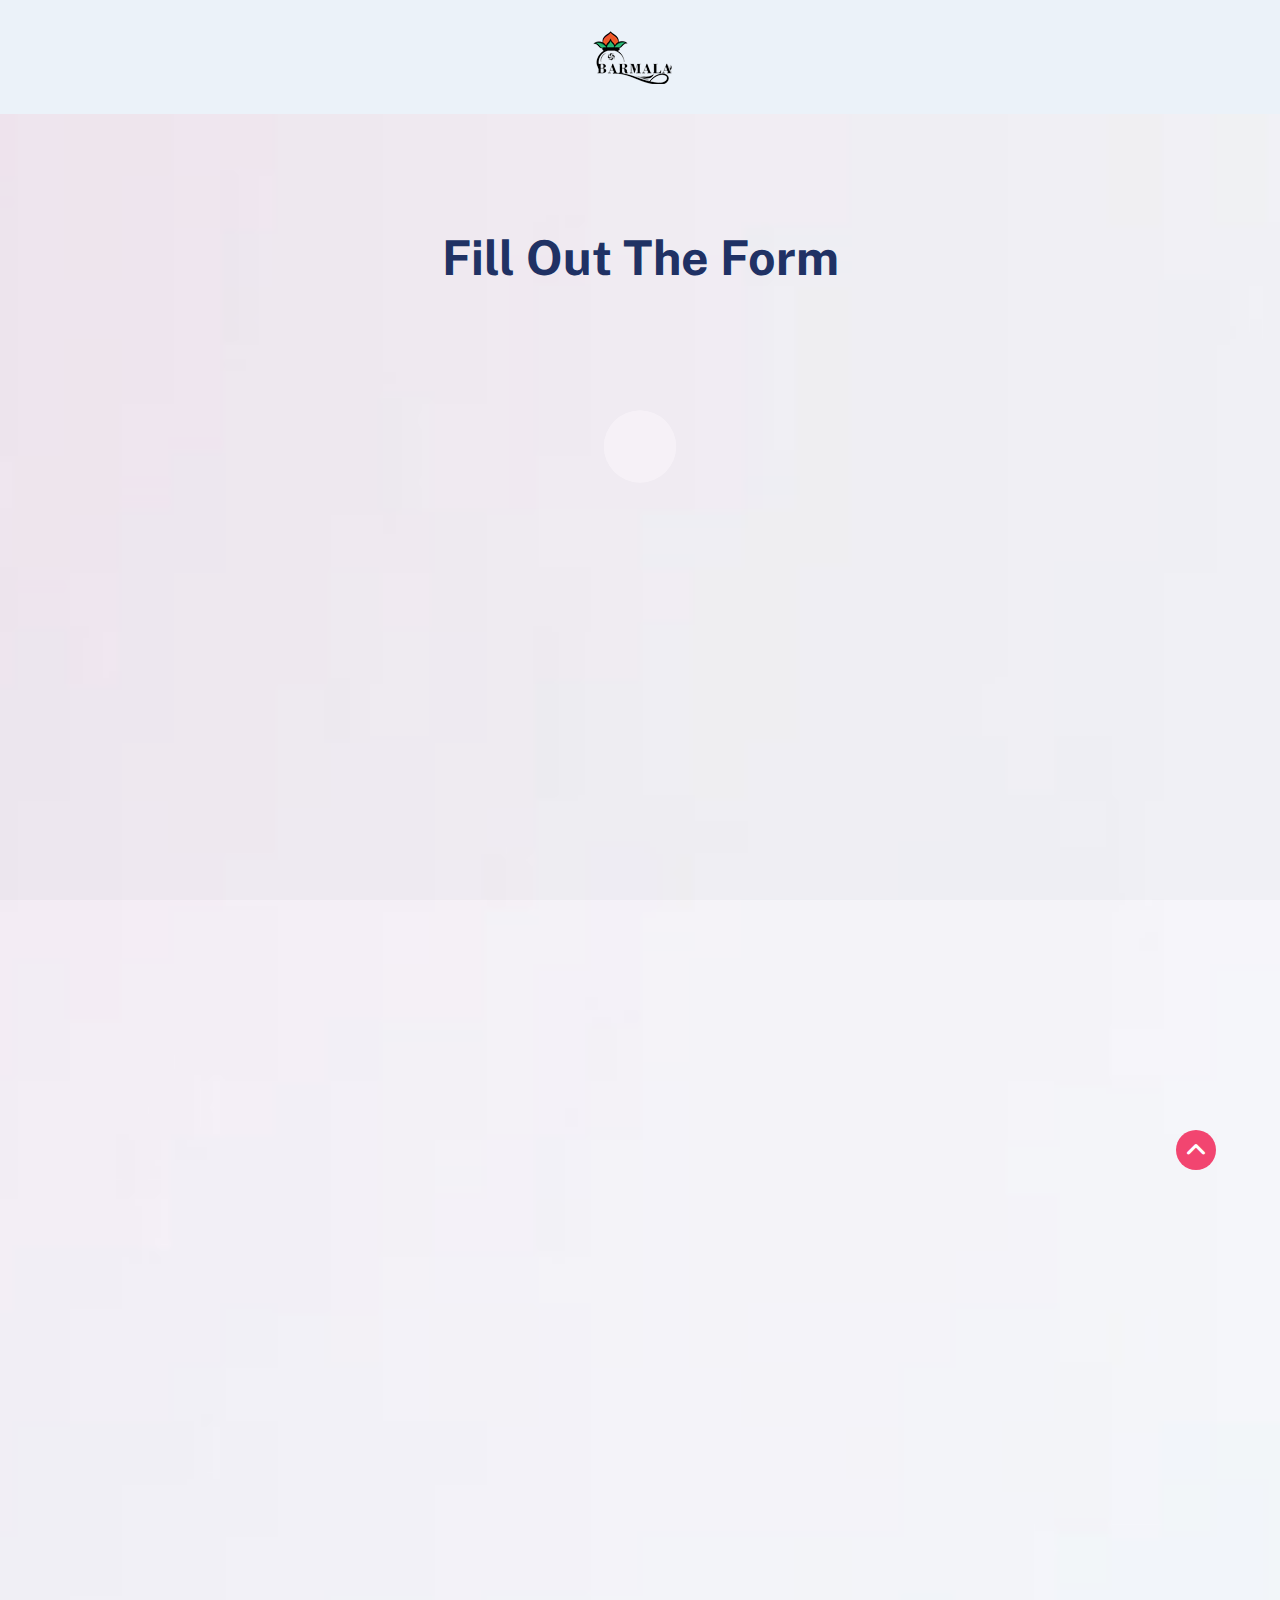
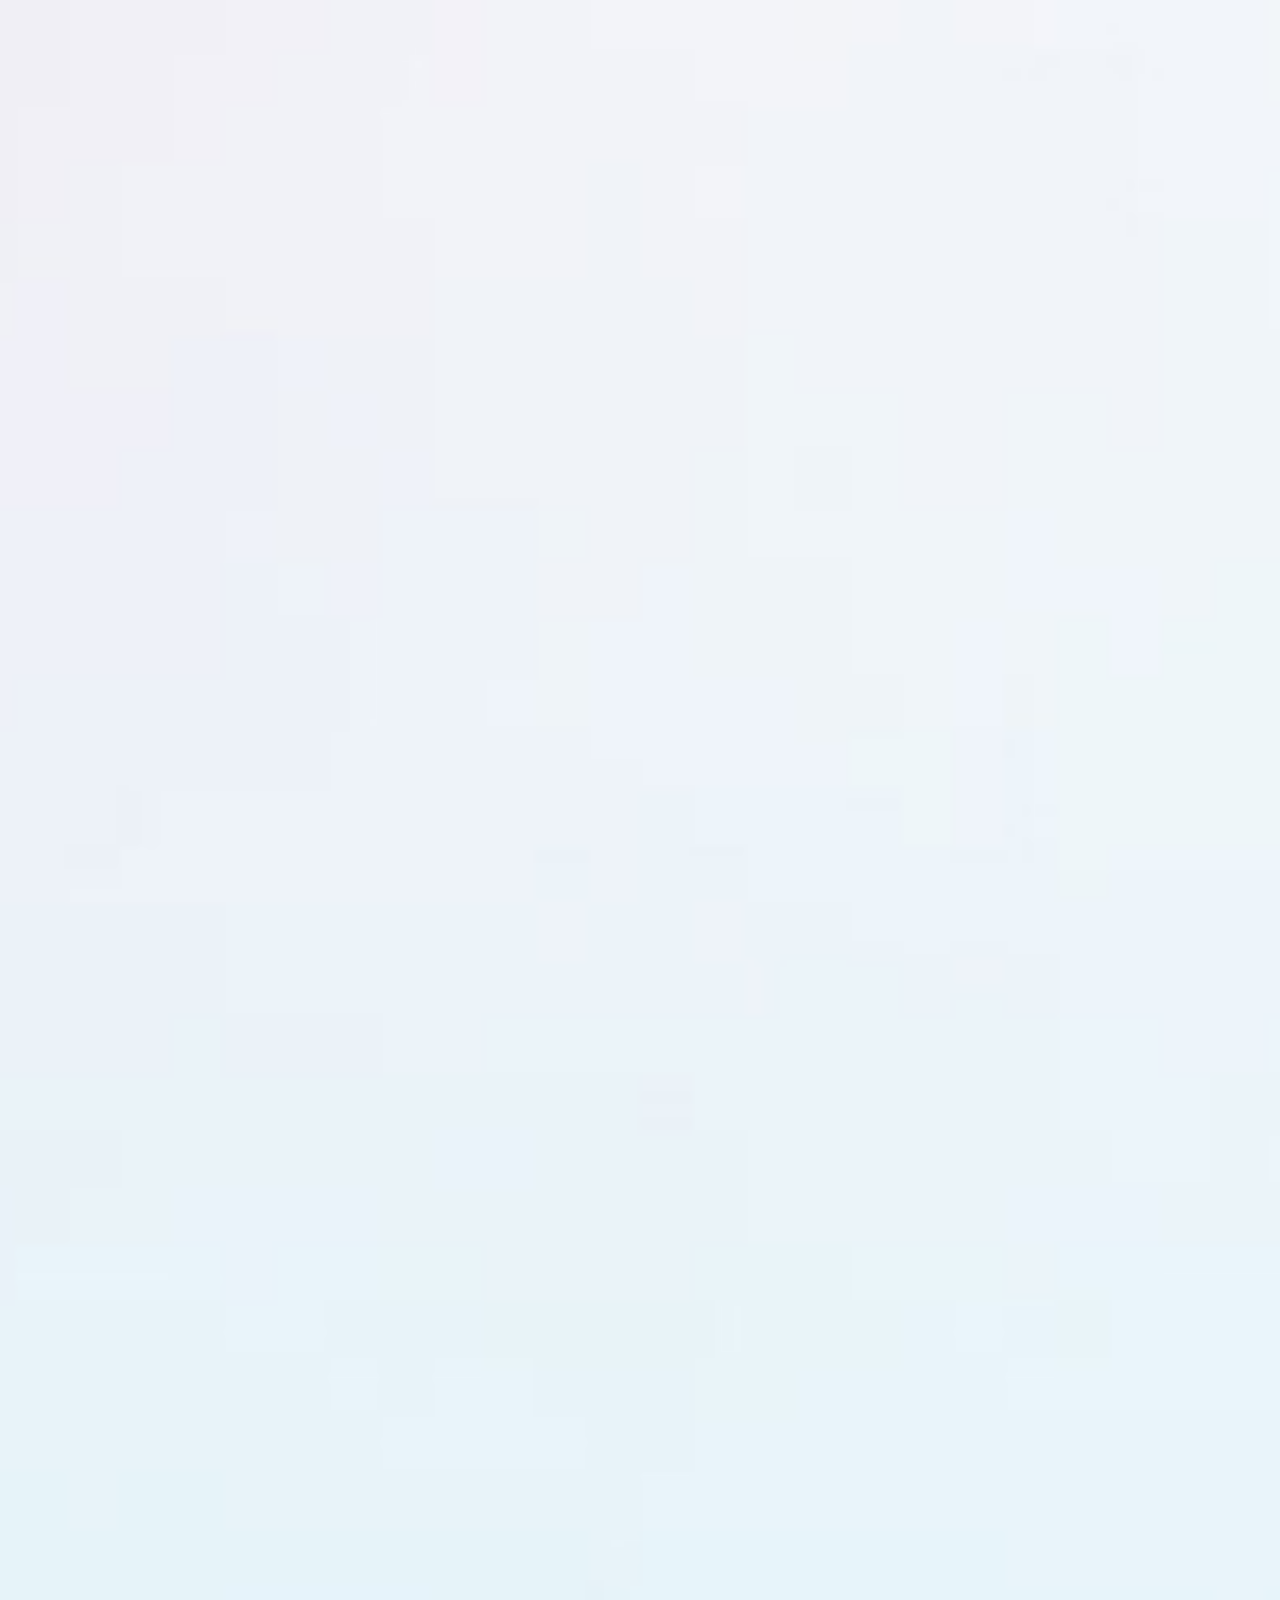
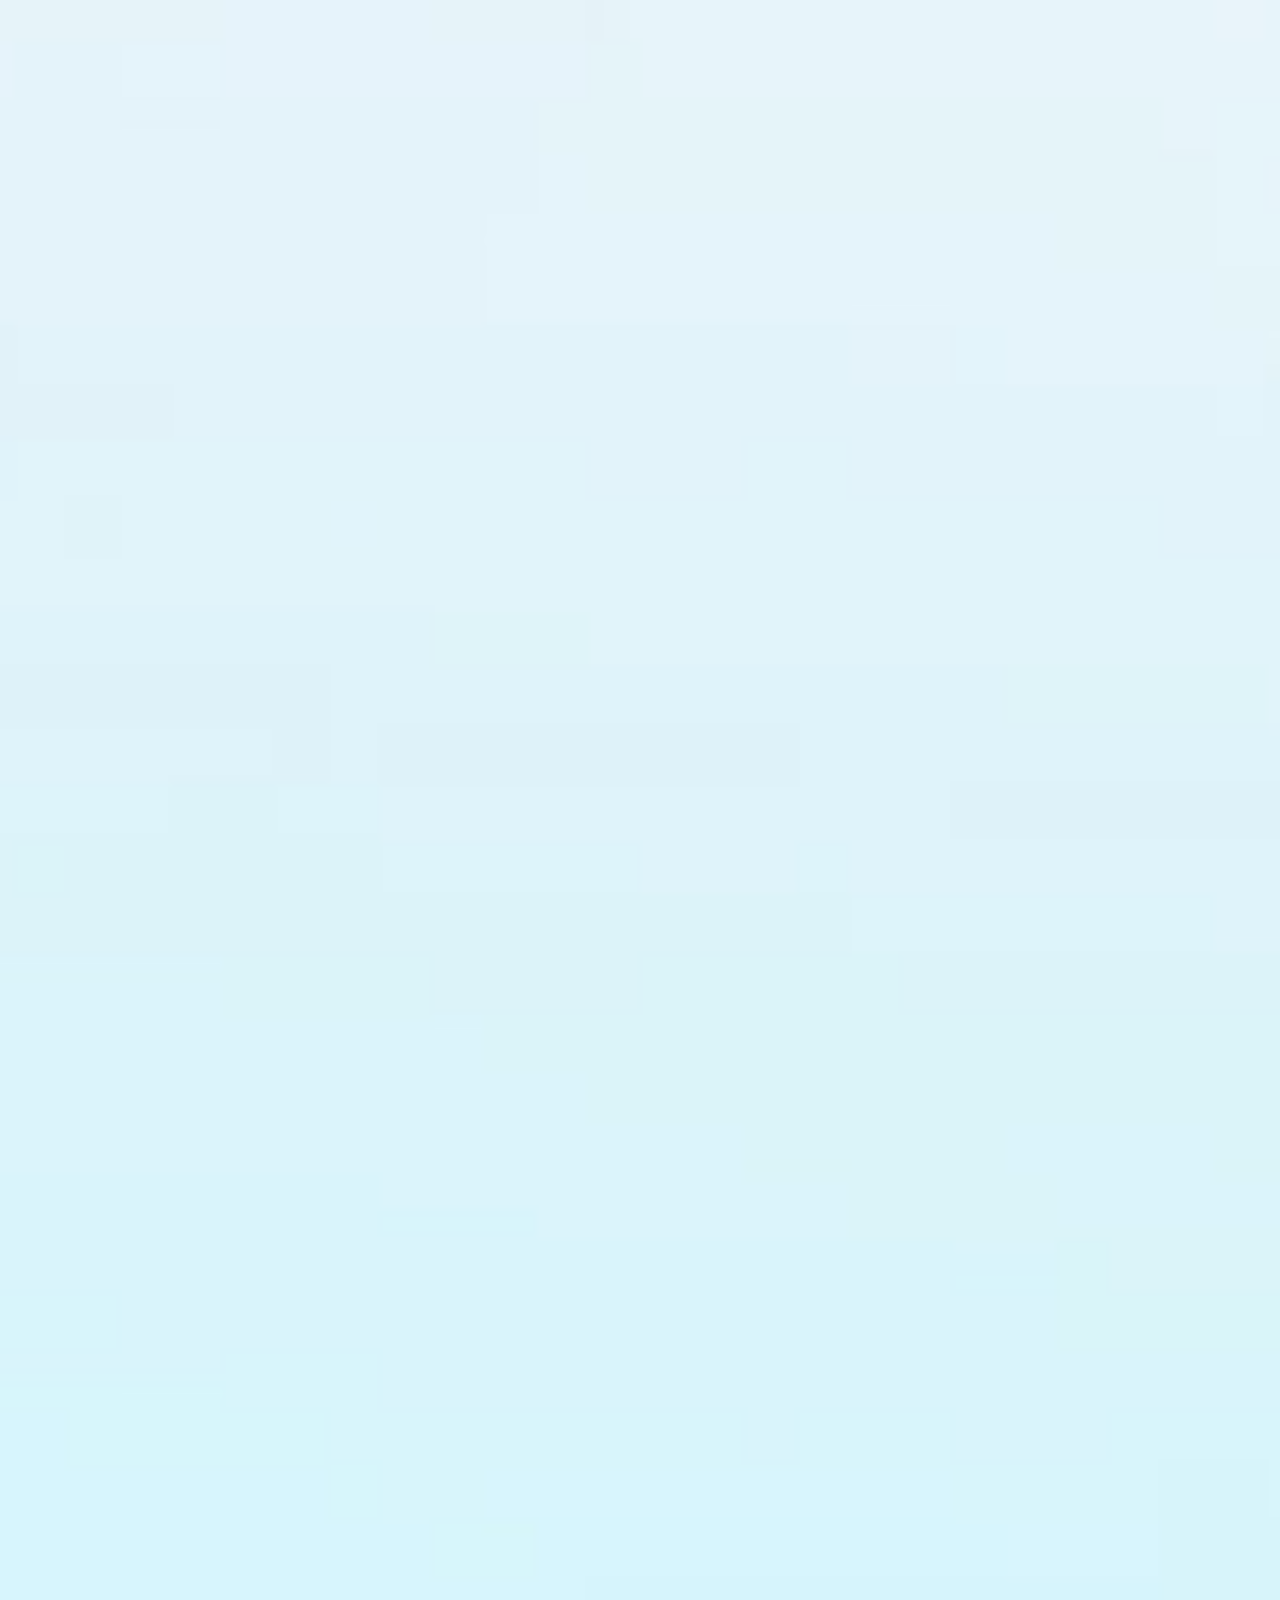
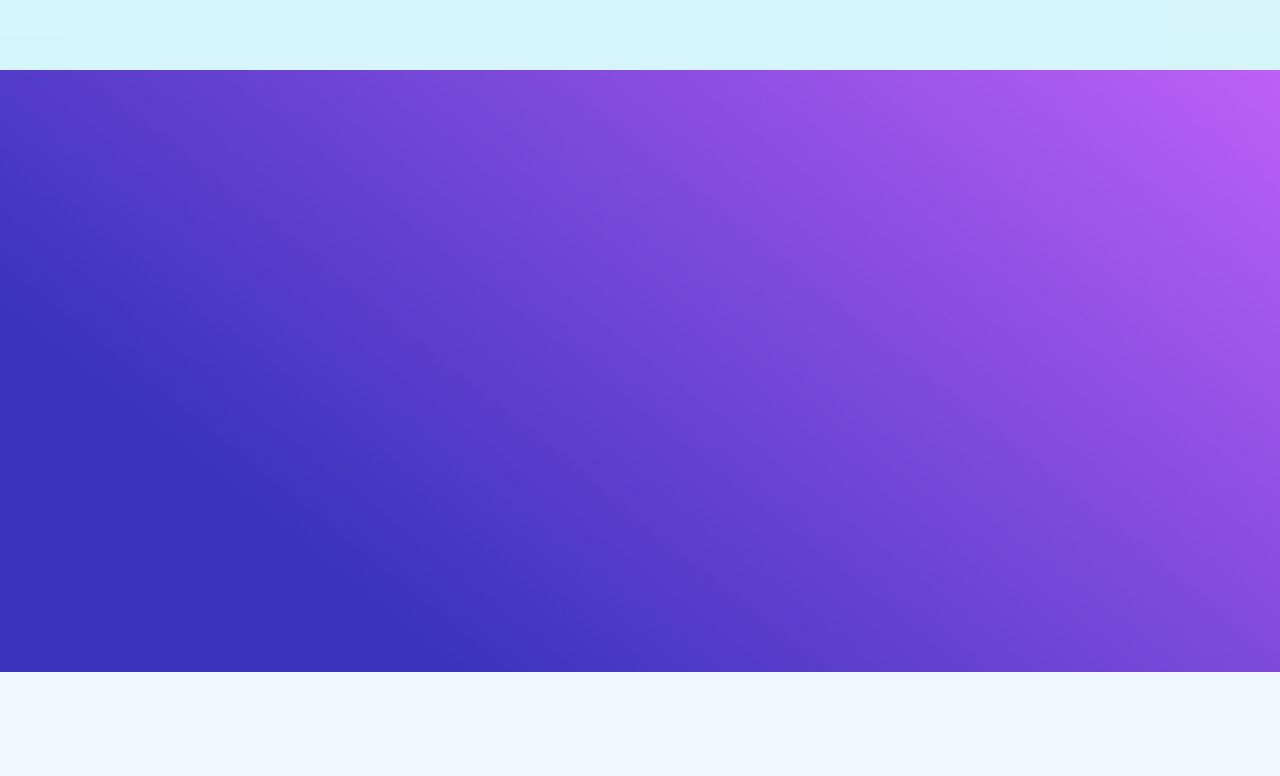
<file: form.html>
<!doctype html>
<html class="no-js" lang="en">

<head>
	<meta charset="utf-8">
	<title>Form - Barmala</title>
	<meta name="viewport" content="width=device-width, initial-scale=1">

	<!-- site favicon -->
	<link rel="icon" type="image/png" href="assets/images/favicon.png">
	<!-- Place favicon.ico in the root directory -->

	<!-- All stylesheet and icons css  -->
	<link rel="stylesheet" href="assets/css/bootstrap.min.css">
	<link rel="stylesheet" href="assets/css/animate.css">
	<link rel="stylesheet" href="assets/css/all.min.css">
	<link rel="stylesheet" href="assets/css/swiper.min.css">
	<link rel="stylesheet" href="assets/css/lightcase.css">
	<link rel="stylesheet" href="assets/css/style.css">

</head>

<body>
	<!-- preloader start here -->
    <div class="preloader">
        <div class="preloader-inner">
            <div class="preloader-icon">
                <span></span>
                <span></span>
            </div>
        </div>
    </div>
	<!-- preloader ending here -->


	<!-- scrollToTop start here -->
    <a href="#" class="scrollToTop"><i class="fa-solid fa-angle-up"></i></a>
    <!-- scrollToTop ending here -->


    <!-- ================> header section start here <================== -->
    <header class="header" id="navbar">
		<div class="header__bottom">
			<div class="container">
				<nav class="navbar navbar-expand-lg logo-navbar" style="align-content: center;">
					<a class="navbar-brand" href="index.html"><img src="assets/images/logo/logo.png" alt="logo"></a>
				</nav>
			</div>
		</div>
    </header>
    <!-- ================> header section end here <================== -->

    <!-- ================> Work section start here <================== -->
	<div class="work padding-top padding-bottom bg_img" style="background-image: url(assets/images/bg-img/01.jpg);">
		<div class="container">
			<div class="section__header text-center wow fadeInUp" data-wow-duration="1.5s">
				<h2>Fill Out The Form​</h2>
			</div>
			<div class="section__wrapper wow fadeInUp" data-wow-duration="1.5s">
				<iframe src="https://docs.google.com/forms/d/e/1FAIpQLScyvwSCxfkFOfi3yUR4gDyPJxDI2HoompALTYi9lP9Vmhrb6w/viewform?embedded=true" width="640" height="4406" frameborder="0" marginheight="0" marginwidth="0">Loading…</iframe>
			</div>
		</div>
	</div>
    <!-- ================> Work section end here <================== -->


    <!-- ================> Footer section start here <================== -->
	<footer class="footer overflow-hidden">
		<div class="footer__top bg_img" style="background-image: url(assets/images/footer/bg-3.jpg)">
			<div class="footer__newsletter wow fadeInUp" data-wow-duration="1.5s">
				<div class="container">
					<div class="row g-4 justify-content-center">
						<div class="col-lg-12 col-12">
							<div class="footer__newsletter--area">
								<div class="footer__newsletter--title">
									<h4>Newsletter Sign up</h4>
								</div>
								<div class="footer__newsletter--form">
									<form action="#">
										<input type="email" placeholder="Your email address">
										<button type="submit" class="default-btn"><span>Subscribe</span></button>
									</form>
								</div>
							</div>
						</div>
					</div>
				</div>
			</div>
			<div class="footer__toparea padding-top padding-bottom wow fadeInUp" data-wow-duration="1.5s">
				<div class="container">
					<div class="row g-5 g-lg-0">
						<div class="col-lg-4 col-sm-6 col-12">
							<div class="footer__item">
								<div class="footer__inner">
									<div class="footer__content">
										<div class="footer__content--title">
											<h4>Our Information</h4>
										</div>
										<div class="footer__content--desc">
											<ul>
												<li><a href="about.html"><i class="fa-solid fa-angle-right"></i> About Us</a></li>
												<li><a href="contact.html"><i class="fa-solid fa-angle-right"></i> Contact Us</a></li>
											</ul>
										</div>
									</div>
								</div>
							</div>
						</div>
						<div class="col-lg-4 col-sm-6 col-12">
							<div class="footer__item">
								<div class="footer__inner">
									<div class="footer__content">
										<div class="footer__content--title">
											<h4>Links</h4>
										</div>
										<div class="footer__content--desc">
											<ul>
												<li><a href="form.html"><i class="fa-solid fa-angle-right"></i> Fill Form</a></li>
												<li><a href="#"><i class="fa-solid fa-angle-right"></i> FAQs</a></li>
											</ul>
										</div>
									</div>
								</div>
							</div>
						</div>
						<div class="col-lg-4 col-sm-6 col-12">
							<div class="footer__item">
								<div class="footer__inner">
									<div class="footer__content">
										<div class="footer__content--title">
											<h4>Policies</h4>
										</div>
										<div class="footer__content--desc">
											<ul>
												<li><a href="#"><i class="fa-solid fa-angle-right"></i> Privacy policy</a></li>
												<li><a href="#"><i class="fa-solid fa-angle-right"></i> Terms of Services</a></li>
											</ul>
										</div>
									</div>
								</div>
							</div>
						</div>
					</div>
				</div>
			</div>
		</div>
		
		<div class="footer__bottom wow fadeInUp" data-wow-duration="1.5s">
			<div class="container">
				<div class="footer__content text-center">
					<p class="mb-0">All Rights Reserved &copy; 2024 <a href="index.html">Barmala</a></p>
				</div>
			</div>
		</div>
	</footer>
    <!-- ================> Footer section end here <================== -->


	
	<!-- All Needed JS -->
	<script src="assets/js/vendor/jquery-3.6.0.min.js"></script>
	<script src="assets/js/vendor/modernizr-3.11.2.min.js"></script>
	<script src="assets/js/isotope.pkgd.min.js"></script>
	<script src="assets/js/swiper.min.js"></script>
	<!-- <script src="assets/js/all.min.js"></script> -->
	<script src="assets/js/wow.js"></script>
	<script src="assets/js/lightcase.js"></script>
	<script src="assets/js/jquery.countdown.min.js"></script>
	<script src="assets/js/waypoints.min.js"></script>
	<script src="assets/js/vendor/bootstrap.bundle.min.js"></script>
	<script src="assets/js/plugins.js"></script>
	<script src="assets/js/main.js"></script>


	<!-- Google Analytics: change UA-XXXXX-Y to be your site's ID. -->
	<script>
		window.ga = function () {
			ga.q.push(arguments)
		};
		ga.q = [];
		ga.l = +new Date;
		ga('create', 'UA-XXXXX-Y', 'auto');
		ga('set', 'anonymizeIp', true);
		ga('set', 'transport', 'beacon');
		ga('send', 'pageview')
	</script>
	<script src="https://www.google-analytics.com/analytics.js" async></script>
</body>
</html>
</file>
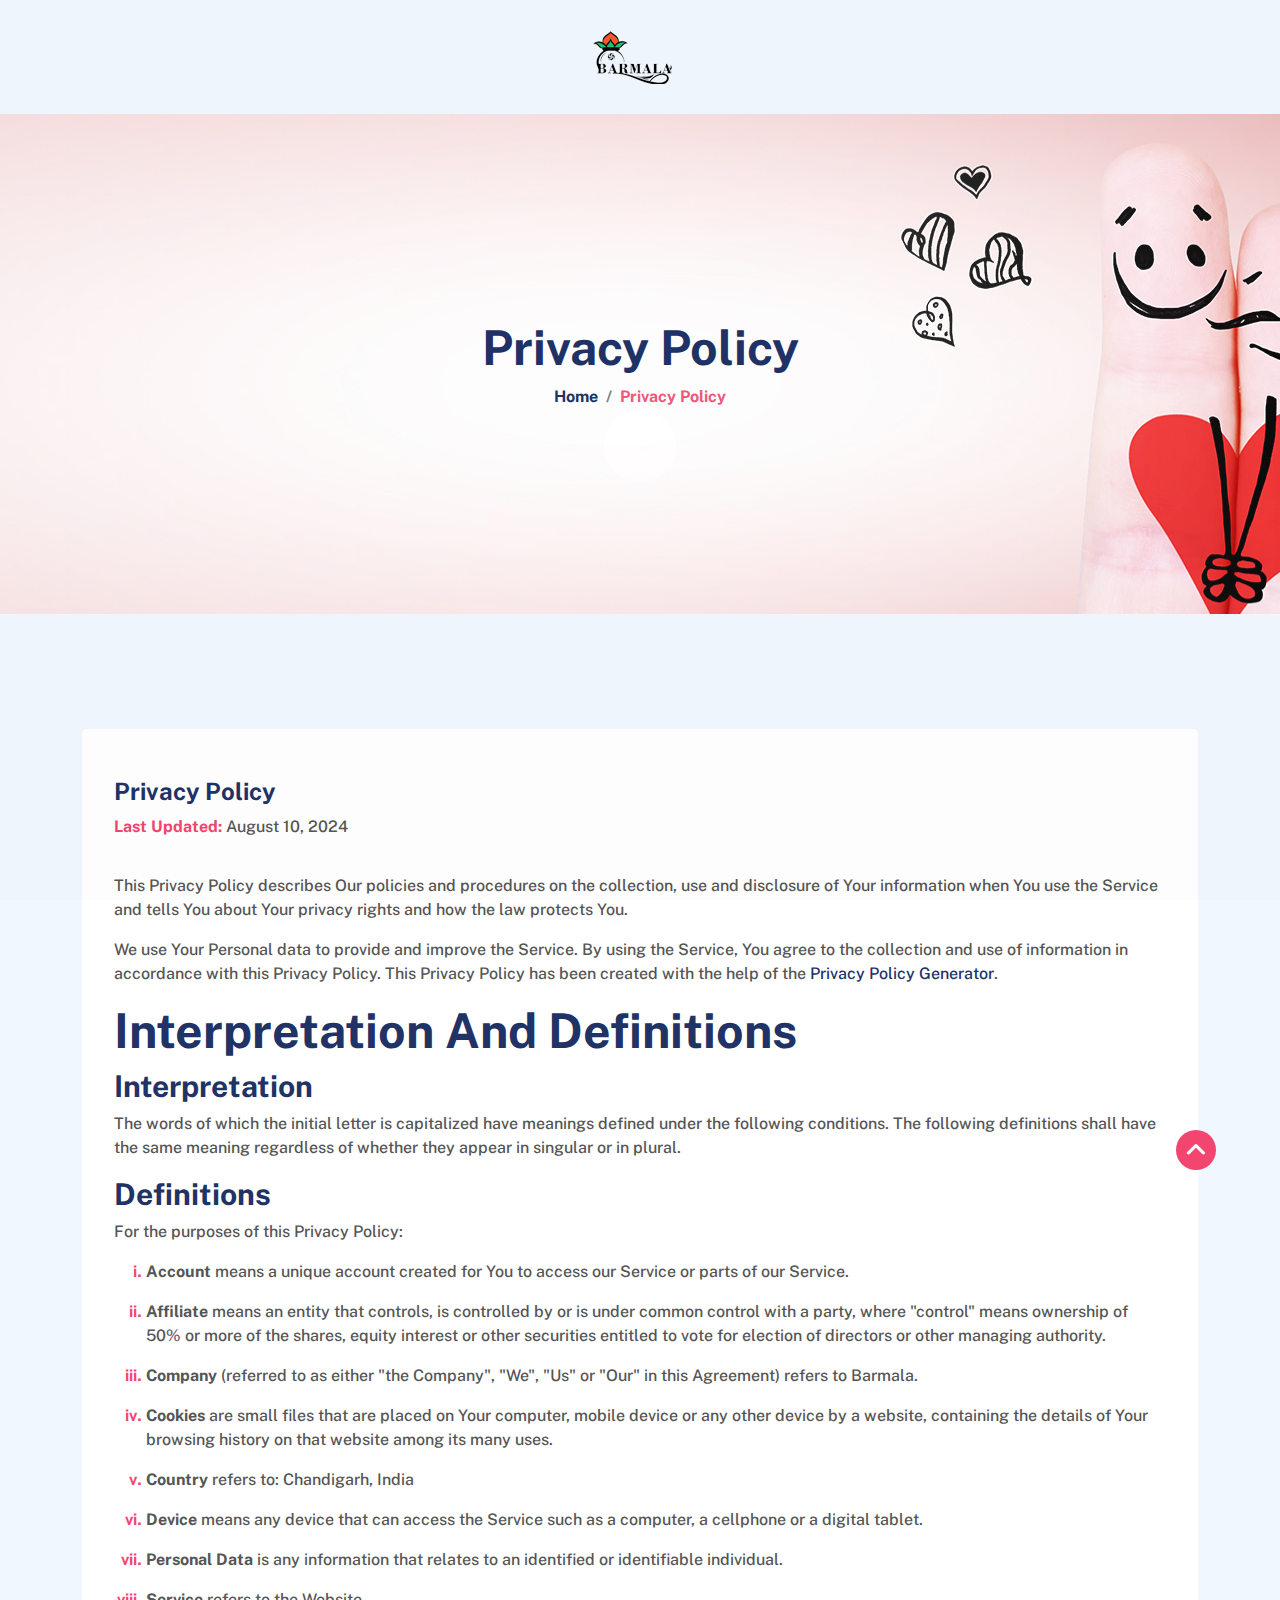
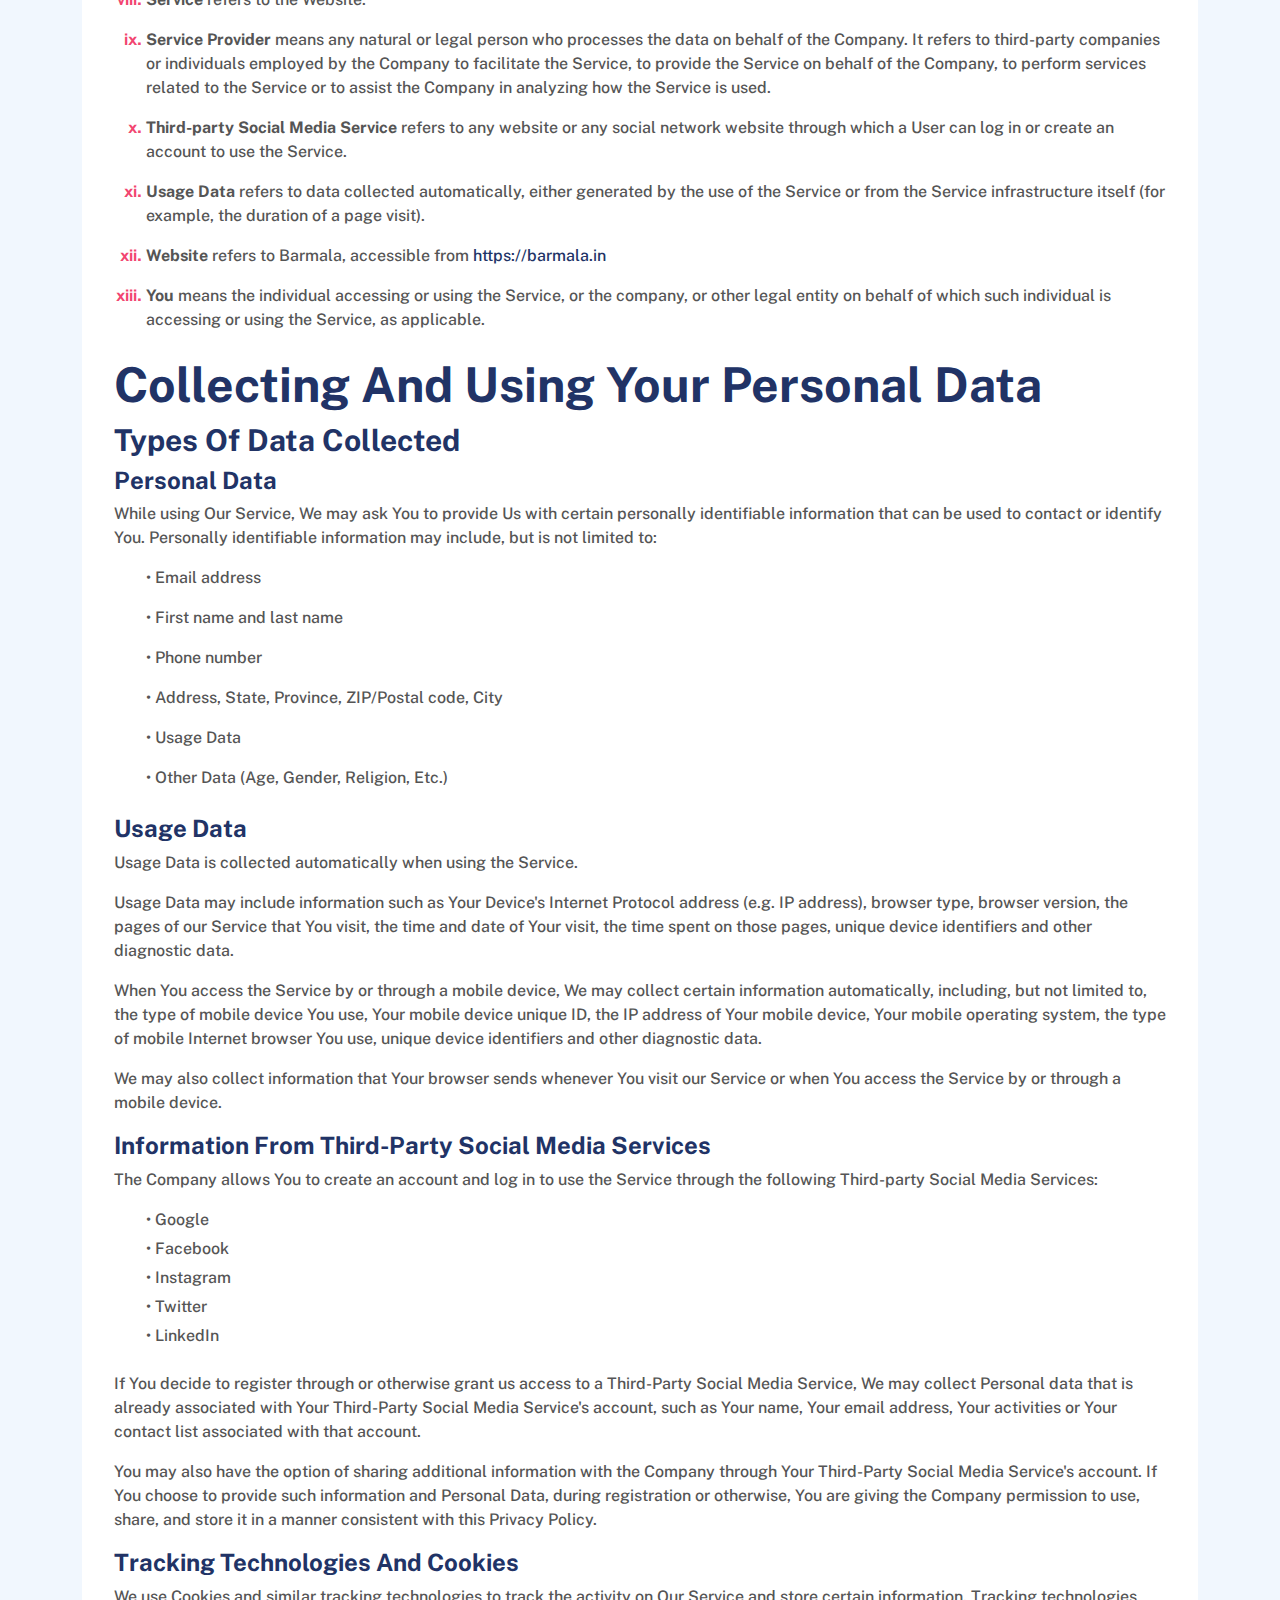
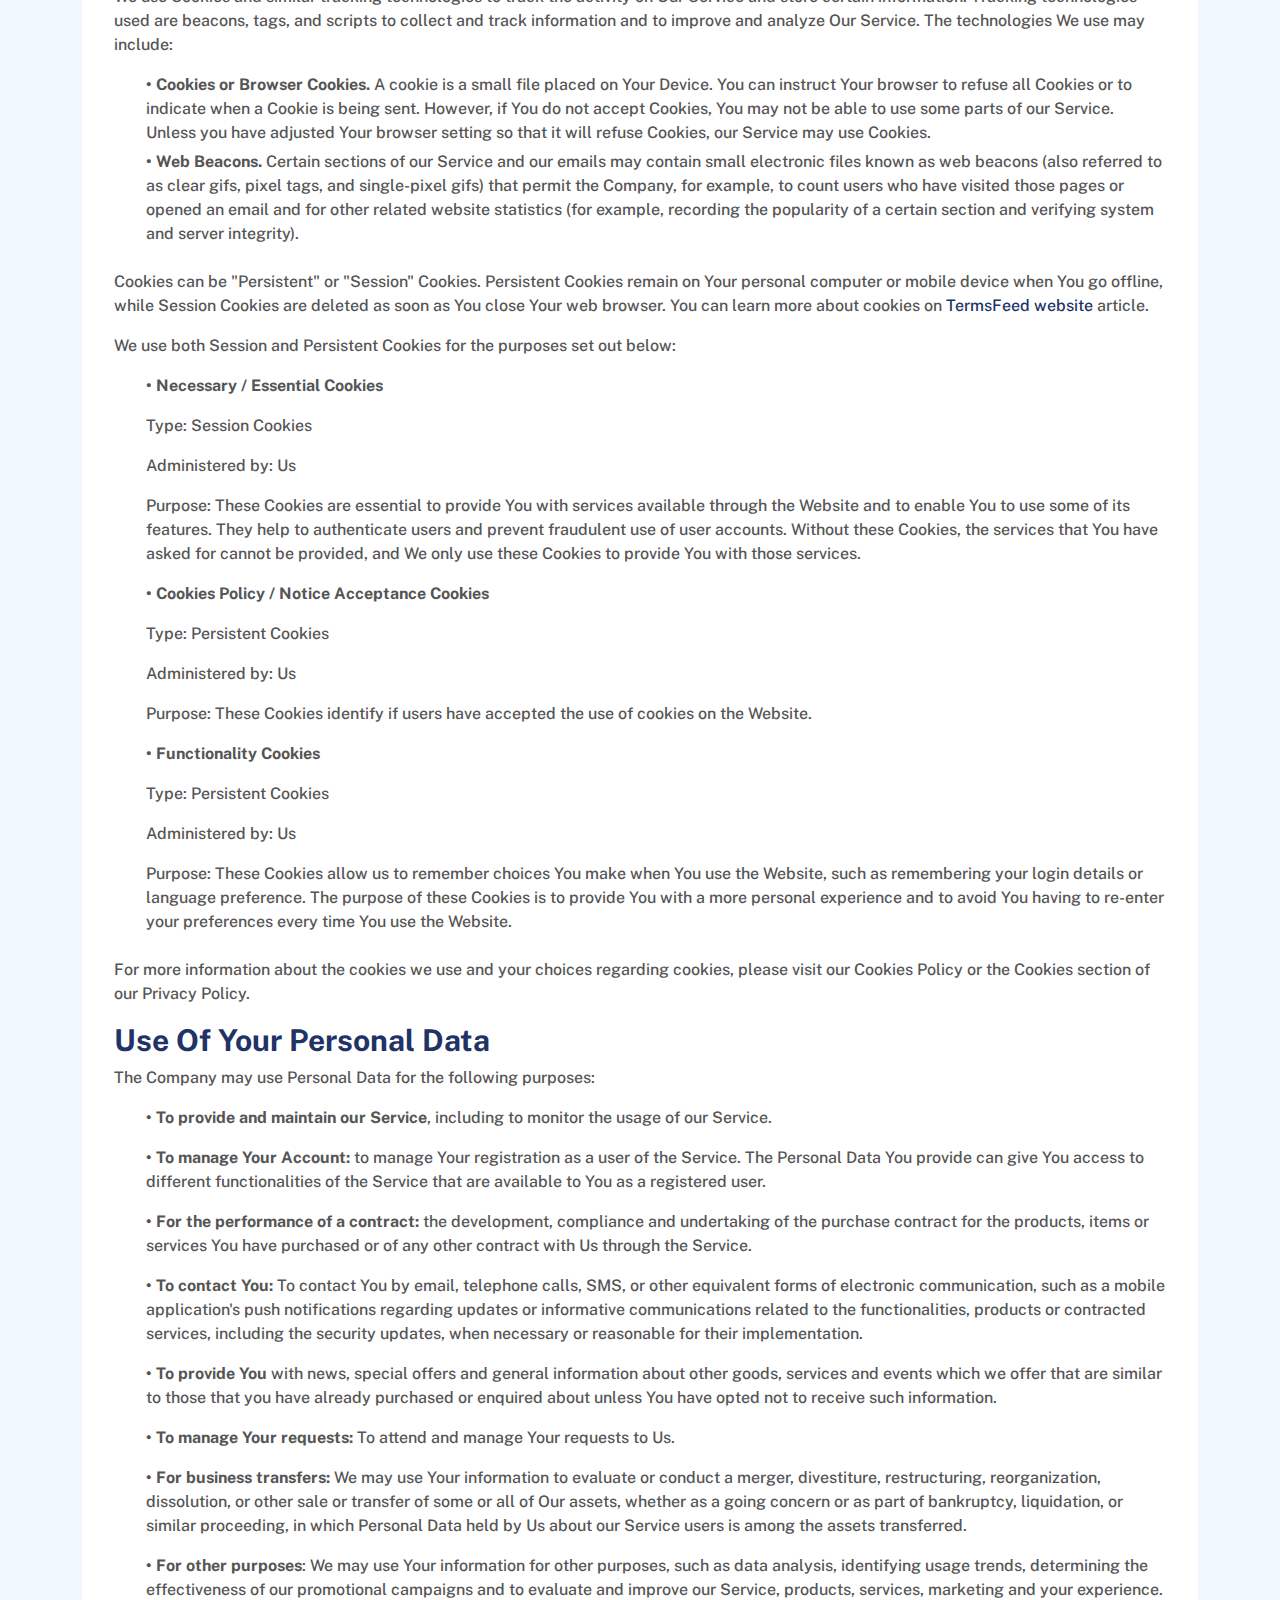
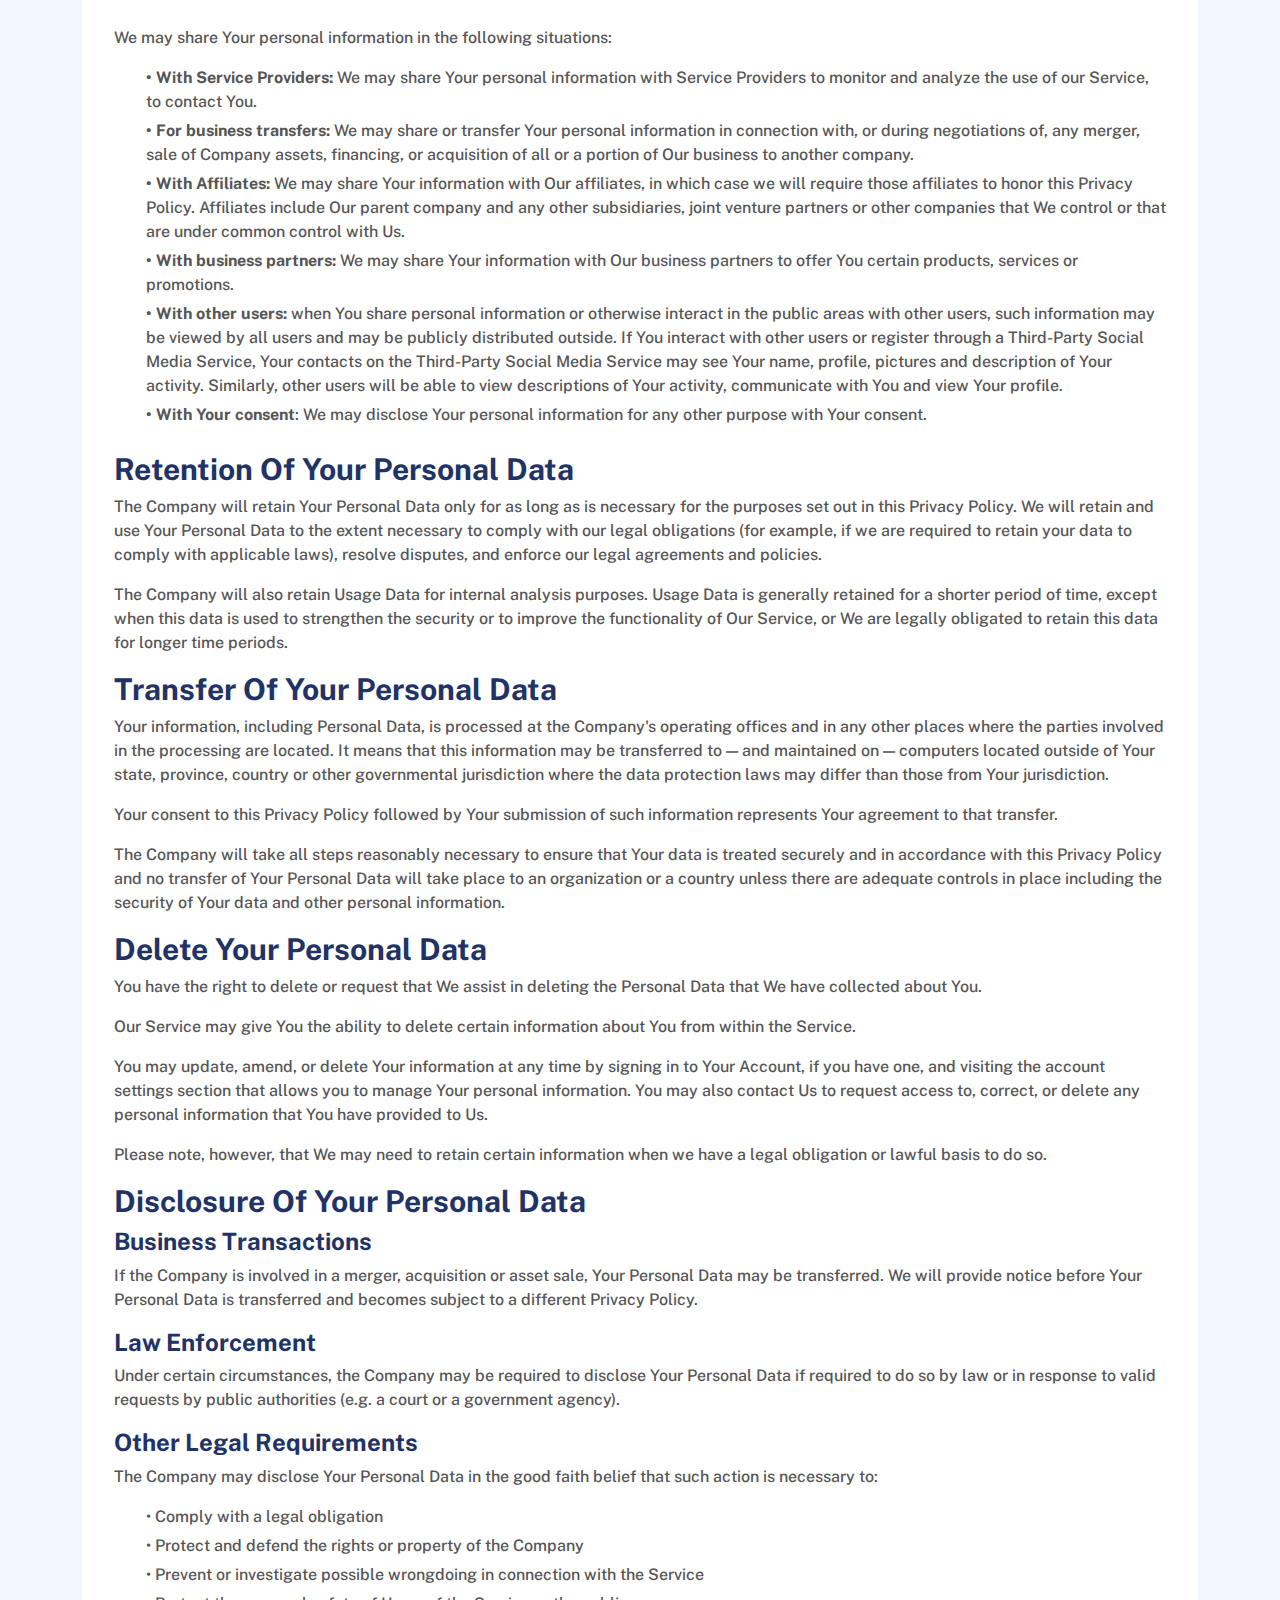
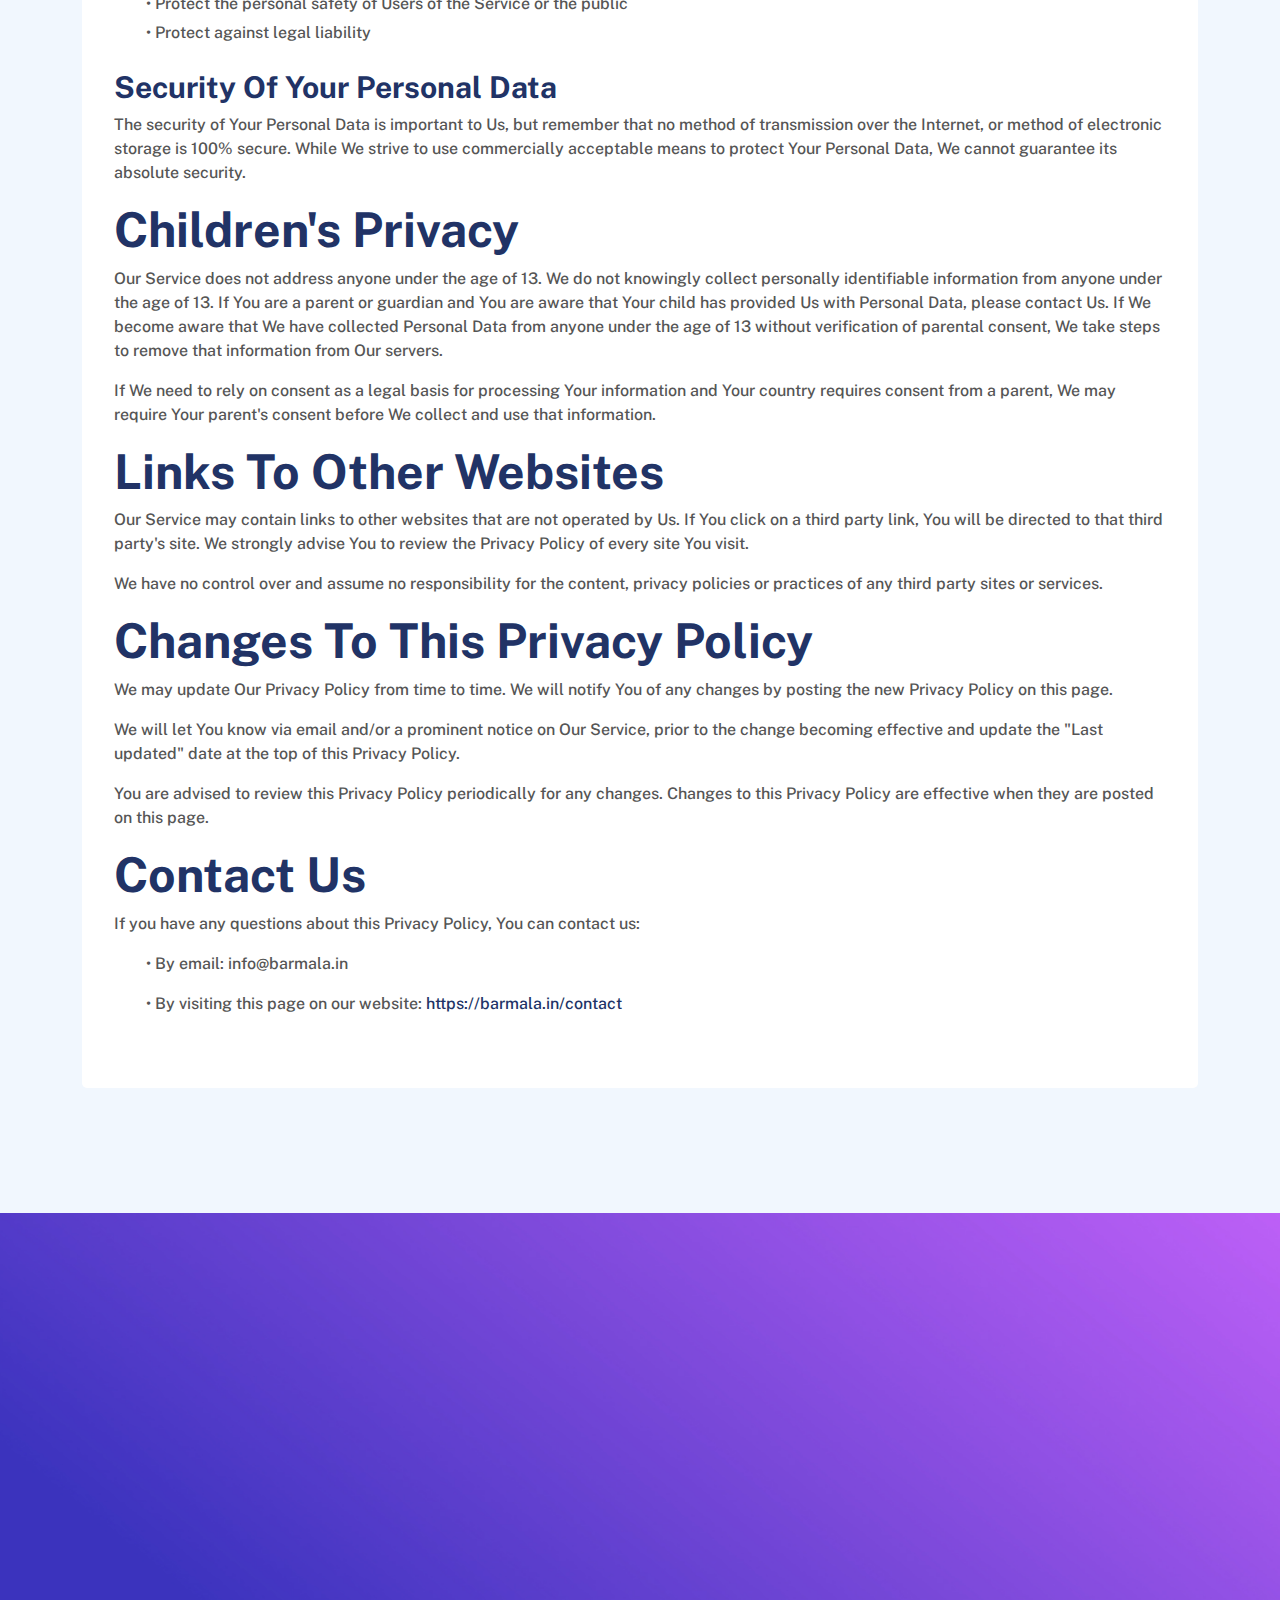
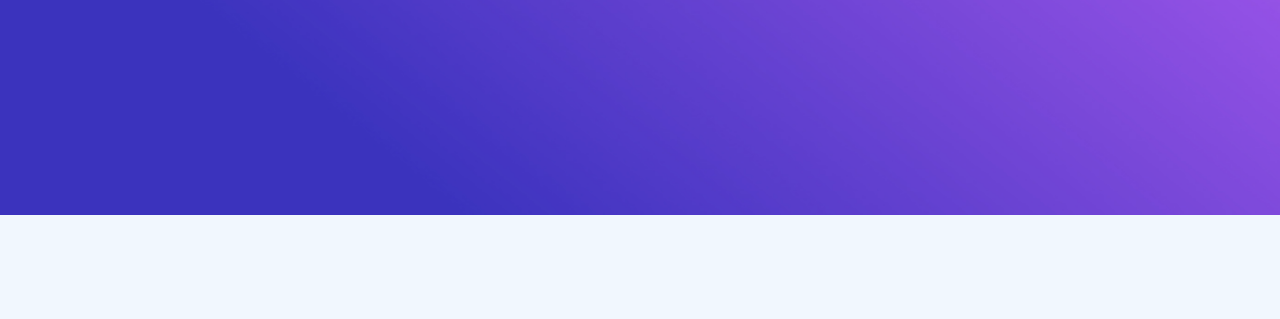
<file: privacy-policy.html>
<!doctype html>
<html class="no-js" lang="en">

<head>
	<meta charset="utf-8">
	<title>Privacy Policy - Barmala</title>
	<meta name="viewport" content="width=device-width, initial-scale=1">

	<!-- site favicon -->
	<link rel="icon" type="image/png" href="assets/images/favicon.png">
	<!-- Place favicon.ico in the root directory -->

	<!-- All stylesheet and icons css  -->
	<link rel="stylesheet" href="assets/css/bootstrap.min.css">
	<link rel="stylesheet" href="assets/css/animate.css">
	<link rel="stylesheet" href="assets/css/all.min.css">
	<link rel="stylesheet" href="assets/css/swiper.min.css">
	<link rel="stylesheet" href="assets/css/lightcase.css">
	<link rel="stylesheet" href="assets/css/style.css">

</head>

<body>
	<!-- preloader start here -->
    <div class="preloader">
        <div class="preloader-inner">
            <div class="preloader-icon">
                <span></span>
                <span></span>
            </div>
        </div>
    </div>
	<!-- preloader ending here -->


	<!-- scrollToTop start here -->
    <a href="#" class="scrollToTop"><i class="fa-solid fa-angle-up"></i></a>
    <!-- scrollToTop ending here -->


    <!-- ================> header section start here <================== -->
    <header class="header" id="navbar">
		<div class="header__bottom">
			<div class="container">
				<nav class="navbar navbar-expand-lg logo-navbar" style="align-content: center;">
					<a class="navbar-brand" href="index.html"><img src="assets/images/logo/logo.png" alt="logo"></a>
				</nav>
			</div>
		</div>
    </header>
    <!-- ================> header section end here <================== -->


    <!-- ================> Page Header section start here <================== -->
    <div class="pageheader bg_img" style="background-image: url(assets/images/bg-img/pageheader.jpg);">
        <div class="container">
            <div class="pageheader__content text-center">
                <h2>Privacy Policy</h2>
                <nav aria-label="breadcrumb">
                    <ol class="breadcrumb justify-content-center mb-0">
                      <li class="breadcrumb-item"><a href="index.html">Home</a></li>
                      <li class="breadcrumb-item active" aria-current="page">Privacy Policy</li>
                    </ol>
                </nav>
            </div>
        </div>
    </div>
    <!-- ================> Page Header section end here <================== -->


    <!-- ================> terms section start here <================== -->
	<section class="terms-section padding-bottom padding-top">
        <div class="container">
            <div class="terms-content">
                <div class="terms-header">
                    <h4>Privacy Policy</h4>
                    <p><span class="theme-color fw-bold">Last Updated:</span> August 10, 2024</p>
                </div>
                <div class="terms-text">
						<p>This Privacy Policy describes Our policies and procedures on the collection, use and disclosure of Your information when You use the Service and tells You about Your privacy rights and how the law protects You.</p>
						<p>We use Your Personal data to provide and improve the Service. By using the Service, You agree to the collection and use of information in accordance with this Privacy Policy. This Privacy Policy has been created with the help of the <a href="https://www.termsfeed.com/privacy-policy-generator/" target="_blank">Privacy Policy Generator</a>.</p>
						<h2>Interpretation and Definitions</h2>
						<h3>Interpretation</h3>
						<p>The words of which the initial letter is capitalized have meanings defined under the following conditions. The following definitions shall have the same meaning regardless of whether they appear in singular or in plural.</p>
						<h3>Definitions</h3>
						<p>For the purposes of this Privacy Policy:</p>
						<ol>
						<li>
						<p><strong>Account</strong> means a unique account created for You to access our Service or parts of our Service.</p>
						</li>
						<li>
						<p><strong>Affiliate</strong> means an entity that controls, is controlled by or is under common control with a party, where &quot;control&quot; means ownership of 50% or more of the shares, equity interest or other securities entitled to vote for election of directors or other managing authority.</p>
						</li>
						<li>
						<p><strong>Company</strong> (referred to as either &quot;the Company&quot;, &quot;We&quot;, &quot;Us&quot; or &quot;Our&quot; in this Agreement) refers to Barmala.</p>
						</li>
						<li>
						<p><strong>Cookies</strong> are small files that are placed on Your computer, mobile device or any other device by a website, containing the details of Your browsing history on that website among its many uses.</p>
						</li>
						<li>
						<p><strong>Country</strong> refers to: Chandigarh,  India</p>
						</li>
						<li>
						<p><strong>Device</strong> means any device that can access the Service such as a computer, a cellphone or a digital tablet.</p>
						</li>
						<li>
						<p><strong>Personal Data</strong> is any information that relates to an identified or identifiable individual.</p>
						</li>
						<li>
						<p><strong>Service</strong> refers to the Website.</p>
						</li>
						<li>
						<p><strong>Service Provider</strong> means any natural or legal person who processes the data on behalf of the Company. It refers to third-party companies or individuals employed by the Company to facilitate the Service, to provide the Service on behalf of the Company, to perform services related to the Service or to assist the Company in analyzing how the Service is used.</p>
						</li>
						<li>
						<p><strong>Third-party Social Media Service</strong> refers to any website or any social network website through which a User can log in or create an account to use the Service.</p>
						</li>
						<li>
						<p><strong>Usage Data</strong> refers to data collected automatically, either generated by the use of the Service or from the Service infrastructure itself (for example, the duration of a page visit).</p>
						</li>
						<li>
						<p><strong>Website</strong> refers to Barmala, accessible from <a href="https://barmala.in" rel="external nofollow noopener" target="_blank">https://barmala.in</a></p>
						</li>
						<li>
						<p><strong>You</strong> means the individual accessing or using the Service, or the company, or other legal entity on behalf of which such individual is accessing or using the Service, as applicable.</p>
						</li>
						</ol>
						<h2>Collecting and Using Your Personal Data</h2>
						<h3>Types of Data Collected</h3>
						<h4>Personal Data</h4>
						<p>While using Our Service, We may ask You to provide Us with certain personally identifiable information that can be used to contact or identify You. Personally identifiable information may include, but is not limited to:</p>
						<ul style="list-style-type:circle;">
						<li>
						<p>• Email address</p>
						</li>
						<li>
						<p>• First name and last name</p>
						</li>
						<li>
						<p>• Phone number</p>
						</li>
						<li>
						<p>• Address, State, Province, ZIP/Postal code, City</p>
						</li>
						<li>
						<p>• Usage Data</p>
						</li>
						<li>
						<p>• Other Data (Age, Gender, Religion, Etc.)</p>
						</li>
						</ul>
						<h4>Usage Data</h4>
						<p>Usage Data is collected automatically when using the Service.</p>
						<p>Usage Data may include information such as Your Device's Internet Protocol address (e.g. IP address), browser type, browser version, the pages of our Service that You visit, the time and date of Your visit, the time spent on those pages, unique device identifiers and other diagnostic data.</p>
						<p>When You access the Service by or through a mobile device, We may collect certain information automatically, including, but not limited to, the type of mobile device You use, Your mobile device unique ID, the IP address of Your mobile device, Your mobile operating system, the type of mobile Internet browser You use, unique device identifiers and other diagnostic data.</p>
						<p>We may also collect information that Your browser sends whenever You visit our Service or when You access the Service by or through a mobile device.</p>
						<h4>Information from Third-Party Social Media Services</h4>
						<p>The Company allows You to create an account and log in to use the Service through the following Third-party Social Media Services:</p>
						<ul>
						<li>• Google</li>
						<li>• Facebook</li>
						<li>• Instagram</li>
						<li>• Twitter</li>
						<li>• LinkedIn</li>
						</ul>
						<p>If You decide to register through or otherwise grant us access to a Third-Party Social Media Service, We may collect Personal data that is already associated with Your Third-Party Social Media Service's account, such as Your name, Your email address, Your activities or Your contact list associated with that account.</p>
						<p>You may also have the option of sharing additional information with the Company through Your Third-Party Social Media Service's account. If You choose to provide such information and Personal Data, during registration or otherwise, You are giving the Company permission to use, share, and store it in a manner consistent with this Privacy Policy.</p>
						<h4>Tracking Technologies and Cookies</h4>
						<p>We use Cookies and similar tracking technologies to track the activity on Our Service and store certain information. Tracking technologies used are beacons, tags, and scripts to collect and track information and to improve and analyze Our Service. The technologies We use may include:</p>
						<ul>
						<li><strong>• Cookies or Browser Cookies.</strong> A cookie is a small file placed on Your Device. You can instruct Your browser to refuse all Cookies or to indicate when a Cookie is being sent. However, if You do not accept Cookies, You may not be able to use some parts of our Service. Unless you have adjusted Your browser setting so that it will refuse Cookies, our Service may use Cookies.</li>
						<li><strong>• Web Beacons.</strong> Certain sections of our Service and our emails may contain small electronic files known as web beacons (also referred to as clear gifs, pixel tags, and single-pixel gifs) that permit the Company, for example, to count users who have visited those pages or opened an email and for other related website statistics (for example, recording the popularity of a certain section and verifying system and server integrity).</li>
						</ul>
						<p>Cookies can be &quot;Persistent&quot; or &quot;Session&quot; Cookies. Persistent Cookies remain on Your personal computer or mobile device when You go offline, while Session Cookies are deleted as soon as You close Your web browser. You can learn more about cookies on <a href="https://www.termsfeed.com/blog/cookies/#What_Are_Cookies" target="_blank">TermsFeed website</a> article.</p>
						<p>We use both Session and Persistent Cookies for the purposes set out below:</p>
						<ul>
						<li>
						<p><strong>• Necessary / Essential Cookies</strong></p>
						<p>Type: Session Cookies</p>
						<p>Administered by: Us</p>
						<p>Purpose: These Cookies are essential to provide You with services available through the Website and to enable You to use some of its features. They help to authenticate users and prevent fraudulent use of user accounts. Without these Cookies, the services that You have asked for cannot be provided, and We only use these Cookies to provide You with those services.</p>
						</li>
						<li>
						<p><strong>• Cookies Policy / Notice Acceptance Cookies</strong></p>
						<p>Type: Persistent Cookies</p>
						<p>Administered by: Us</p>
						<p>Purpose: These Cookies identify if users have accepted the use of cookies on the Website.</p>
						</li>
						<li>
						<p><strong>• Functionality Cookies</strong></p>
						<p>Type: Persistent Cookies</p>
						<p>Administered by: Us</p>
						<p>Purpose: These Cookies allow us to remember choices You make when You use the Website, such as remembering your login details or language preference. The purpose of these Cookies is to provide You with a more personal experience and to avoid You having to re-enter your preferences every time You use the Website.</p>
						</li>
						</ul>
						<p>For more information about the cookies we use and your choices regarding cookies, please visit our Cookies Policy or the Cookies section of our Privacy Policy.</p>
						<h3>Use of Your Personal Data</h3>
						<p>The Company may use Personal Data for the following purposes:</p>
						<ul>
						<li>
						<p><strong>• To provide and maintain our Service</strong>, including to monitor the usage of our Service.</p>
						</li>
						<li>
						<p><strong>• To manage Your Account:</strong> to manage Your registration as a user of the Service. The Personal Data You provide can give You access to different functionalities of the Service that are available to You as a registered user.</p>
						</li>
						<li>
						<p><strong>• For the performance of a contract:</strong> the development, compliance and undertaking of the purchase contract for the products, items or services You have purchased or of any other contract with Us through the Service.</p>
						</li>
						<li>
						<p><strong>• To contact You:</strong> To contact You by email, telephone calls, SMS, or other equivalent forms of electronic communication, such as a mobile application's push notifications regarding updates or informative communications related to the functionalities, products or contracted services, including the security updates, when necessary or reasonable for their implementation.</p>
						</li>
						<li>
						<p><strong>• To provide You</strong> with news, special offers and general information about other goods, services and events which we offer that are similar to those that you have already purchased or enquired about unless You have opted not to receive such information.</p>
						</li>
						<li>
						<p><strong>• To manage Your requests:</strong> To attend and manage Your requests to Us.</p>
						</li>
						<li>
						<p><strong>• For business transfers:</strong> We may use Your information to evaluate or conduct a merger, divestiture, restructuring, reorganization, dissolution, or other sale or transfer of some or all of Our assets, whether as a going concern or as part of bankruptcy, liquidation, or similar proceeding, in which Personal Data held by Us about our Service users is among the assets transferred.</p>
						</li>
						<li>
						<p><strong>• For other purposes</strong>: We may use Your information for other purposes, such as data analysis, identifying usage trends, determining the effectiveness of our promotional campaigns and to evaluate and improve our Service, products, services, marketing and your experience.</p>
						</li>
						</ul>
						<p>We may share Your personal information in the following situations:</p>
						<ul>
						<li><strong>• With Service Providers:</strong> We may share Your personal information with Service Providers to monitor and analyze the use of our Service,  to contact You.</li>
						<li><strong>• For business transfers:</strong> We may share or transfer Your personal information in connection with, or during negotiations of, any merger, sale of Company assets, financing, or acquisition of all or a portion of Our business to another company.</li>
						<li><strong>• With Affiliates:</strong> We may share Your information with Our affiliates, in which case we will require those affiliates to honor this Privacy Policy. Affiliates include Our parent company and any other subsidiaries, joint venture partners or other companies that We control or that are under common control with Us.</li>
						<li><strong>• With business partners:</strong> We may share Your information with Our business partners to offer You certain products, services or promotions.</li>
						<li><strong>• With other users:</strong> when You share personal information or otherwise interact in the public areas with other users, such information may be viewed by all users and may be publicly distributed outside. If You interact with other users or register through a Third-Party Social Media Service, Your contacts on the Third-Party Social Media Service may see Your name, profile, pictures and description of Your activity. Similarly, other users will be able to view descriptions of Your activity, communicate with You and view Your profile.</li>
						<li><strong>• With Your consent</strong>: We may disclose Your personal information for any other purpose with Your consent.</li>
						</ul>
						<h3>Retention of Your Personal Data</h3>
						<p>The Company will retain Your Personal Data only for as long as is necessary for the purposes set out in this Privacy Policy. We will retain and use Your Personal Data to the extent necessary to comply with our legal obligations (for example, if we are required to retain your data to comply with applicable laws), resolve disputes, and enforce our legal agreements and policies.</p>
						<p>The Company will also retain Usage Data for internal analysis purposes. Usage Data is generally retained for a shorter period of time, except when this data is used to strengthen the security or to improve the functionality of Our Service, or We are legally obligated to retain this data for longer time periods.</p>
						<h3>Transfer of Your Personal Data</h3>
						<p>Your information, including Personal Data, is processed at the Company's operating offices and in any other places where the parties involved in the processing are located. It means that this information may be transferred to — and maintained on — computers located outside of Your state, province, country or other governmental jurisdiction where the data protection laws may differ than those from Your jurisdiction.</p>
						<p>Your consent to this Privacy Policy followed by Your submission of such information represents Your agreement to that transfer.</p>
						<p>The Company will take all steps reasonably necessary to ensure that Your data is treated securely and in accordance with this Privacy Policy and no transfer of Your Personal Data will take place to an organization or a country unless there are adequate controls in place including the security of Your data and other personal information.</p>
						<h3>Delete Your Personal Data</h3>
						<p>You have the right to delete or request that We assist in deleting the Personal Data that We have collected about You.</p>
						<p>Our Service may give You the ability to delete certain information about You from within the Service.</p>
						<p>You may update, amend, or delete Your information at any time by signing in to Your Account, if you have one, and visiting the account settings section that allows you to manage Your personal information. You may also contact Us to request access to, correct, or delete any personal information that You have provided to Us.</p>
						<p>Please note, however, that We may need to retain certain information when we have a legal obligation or lawful basis to do so.</p>
						<h3>Disclosure of Your Personal Data</h3>
						<h4>Business Transactions</h4>
						<p>If the Company is involved in a merger, acquisition or asset sale, Your Personal Data may be transferred. We will provide notice before Your Personal Data is transferred and becomes subject to a different Privacy Policy.</p>
						<h4>Law enforcement</h4>
						<p>Under certain circumstances, the Company may be required to disclose Your Personal Data if required to do so by law or in response to valid requests by public authorities (e.g. a court or a government agency).</p>
						<h4>Other legal requirements</h4>
						<p>The Company may disclose Your Personal Data in the good faith belief that such action is necessary to:</p>
						<ul>
						<li>• Comply with a legal obligation</li>
						<li>• Protect and defend the rights or property of the Company</li>
						<li>• Prevent or investigate possible wrongdoing in connection with the Service</li>
						<li>• Protect the personal safety of Users of the Service or the public</li>
						<li>• Protect against legal liability</li>
						</ul>
						<h3>Security of Your Personal Data</h3>
						<p>The security of Your Personal Data is important to Us, but remember that no method of transmission over the Internet, or method of electronic storage is 100% secure. While We strive to use commercially acceptable means to protect Your Personal Data, We cannot guarantee its absolute security.</p>
						<h2>Children's Privacy</h2>
						<p>Our Service does not address anyone under the age of 13. We do not knowingly collect personally identifiable information from anyone under the age of 13. If You are a parent or guardian and You are aware that Your child has provided Us with Personal Data, please contact Us. If We become aware that We have collected Personal Data from anyone under the age of 13 without verification of parental consent, We take steps to remove that information from Our servers.</p>
						<p>If We need to rely on consent as a legal basis for processing Your information and Your country requires consent from a parent, We may require Your parent's consent before We collect and use that information.</p>
						<h2>Links to Other Websites</h2>
						<p>Our Service may contain links to other websites that are not operated by Us. If You click on a third party link, You will be directed to that third party's site. We strongly advise You to review the Privacy Policy of every site You visit.</p>
						<p>We have no control over and assume no responsibility for the content, privacy policies or practices of any third party sites or services.</p>
						<h2>Changes to this Privacy Policy</h2>
						<p>We may update Our Privacy Policy from time to time. We will notify You of any changes by posting the new Privacy Policy on this page.</p>
						<p>We will let You know via email and/or a prominent notice on Our Service, prior to the change becoming effective and update the &quot;Last updated&quot; date at the top of this Privacy Policy.</p>
						<p>You are advised to review this Privacy Policy periodically for any changes. Changes to this Privacy Policy are effective when they are posted on this page.</p>
						<h2>Contact Us</h2>
						<p>If you have any questions about this Privacy Policy, You can contact us:</p>
						<ul>
						<li>
						<p>• By email: info@barmala.in</p>
						</li>
						<li>
						<p>• By visiting this page on our website: <a href="https://barmala.in/contact" rel="external nofollow noopener" target="_blank">https://barmala.in/contact</a></p>
						</li>
						</ul>
                </div>
            </div>
        </div>
    </section>
    <!-- ================> terms section end here <================== -->


    <!-- ================> Footer section start here <================== -->
	<footer class="footer overflow-hidden">
		<div class="footer__top bg_img" style="background-image: url(assets/images/footer/bg-3.jpg)">
			<div class="footer__newsletter wow fadeInUp" data-wow-duration="1.5s">
				<div class="container">
					<div class="row g-4 justify-content-center">
						<div class="col-lg-12 col-12">
							<div class="footer__newsletter--area">
								<div class="footer__newsletter--title">
									<h4>Newsletter Sign up</h4>
								</div>
								<div class="footer__newsletter--form">
									<form action="#">
										<input type="email" placeholder="Your email address">
										<button type="submit" class="default-btn"><span>Subscribe</span></button>
									</form>
								</div>
							</div>
						</div>
					</div>
				</div>
			</div>
			<div class="footer__toparea padding-top padding-bottom wow fadeInUp" data-wow-duration="1.5s">
				<div class="container">
					<div class="row g-5 g-lg-0">
						<div class="col-lg-4 col-sm-6 col-12">
							<div class="footer__item">
								<div class="footer__inner">
									<div class="footer__content">
										<div class="footer__content--title">
											<h4>Our Information</h4>
										</div>
										<div class="footer__content--desc">
											<ul>
												<li><a href="about.html"><i class="fa-solid fa-angle-right"></i> About Us</a></li>
												<li><a href="contact.html"><i class="fa-solid fa-angle-right"></i> Contact Us</a></li>
											</ul>
										</div>
									</div>
								</div>
							</div>
						</div>
						<div class="col-lg-4 col-sm-6 col-12">
							<div class="footer__item">
								<div class="footer__inner">
									<div class="footer__content">
										<div class="footer__content--title">
											<h4>Links</h4>
										</div>
										<div class="footer__content--desc">
											<ul>
												<li><a href="form.html"><i class="fa-solid fa-angle-right"></i> Fill Form</a></li>
												<li><a href="#"><i class="fa-solid fa-angle-right"></i> FAQs</a></li>
											</ul>
										</div>
									</div>
								</div>
							</div>
						</div>
						<div class="col-lg-4 col-sm-6 col-12">
							<div class="footer__item">
								<div class="footer__inner">
									<div class="footer__content">
										<div class="footer__content--title">
											<h4>Policies</h4>
										</div>
										<div class="footer__content--desc">
											<ul>
												<li><a href="privacy-policy.html"><i class="fa-solid fa-angle-right"></i> Privacy policy</a></li>
												<li><a href="#"><i class="fa-solid fa-angle-right"></i> Terms of Services</a></li>
											</ul>
										</div>
									</div>
								</div>
							</div>
						</div>
					</div>
				</div>
			</div>
		</div>
		
		<div class="footer__bottom wow fadeInUp" data-wow-duration="1.5s">
			<div class="container">
				<div class="footer__content text-center">
					<p class="mb-0">All Rights Reserved &copy; 2024 <a href="index.html">Barmala</a></p>
				</div>
			</div>
		</div>
	</footer>
    <!-- ================> Footer section end here <================== -->

	
	<!-- All Needed JS -->
	<script src="assets/js/vendor/jquery-3.6.0.min.js"></script>
	<script src="assets/js/vendor/modernizr-3.11.2.min.js"></script>
	<script src="assets/js/isotope.pkgd.min.js"></script>
	<script src="assets/js/swiper.min.js"></script>
	<!-- <script src="assets/js/all.min.js"></script> -->
	<script src="assets/js/wow.js"></script>
	<script src="assets/js/lightcase.js"></script>
	<script src="assets/js/jquery.countdown.min.js"></script>
	<script src="assets/js/waypoints.min.js"></script>
	<script src="assets/js/vendor/bootstrap.bundle.min.js"></script>
	<script src="assets/js/plugins.js"></script>
	<script src="assets/js/main.js"></script>


	<!-- Google Analytics: change UA-XXXXX-Y to be your site's ID. -->
	<script>
		window.ga = function () {
			ga.q.push(arguments)
		};
		ga.q = [];
		ga.l = +new Date;
		ga('create', 'UA-XXXXX-Y', 'auto');
		ga('set', 'anonymizeIp', true);
		ga('set', 'transport', 'beacon');
		ga('send', 'pageview')
	</script>
	<script src="https://www.google-analytics.com/analytics.js" async></script>
</body>
</html>
</file>
<file: assets/css/style.css>
@charset "UTF-8";
/*!
Template Name: Ollya
Template URI: codexcoder.com
Author: codexcoder.com
Author URI: codexcoder.com
Description: Description
Version: 1.0.0
Text Domain: Warzone
Tags: 	chat, community, creative, date, dating, matching, membership, modern, network, profile, relationship, romance, social, social media, social network

*/
/*--------------------------------------------------------------
>>> TABLE OF CONTENTS:
----------------------------------------------------------------
# Normalize
# Typography
# Global CSS
# Header CSS
	*Style-1
	*Style-2
	*Mobile Header
# Page Header
# Banner
	*Style-1
	*Style-2
# Main
    *home + all common section
# Blog
	*Style-1
	*Blog Single
# Blog Widget
# Contact Us
#Footer
--------------------------------------------------------------*/
/*=====================****===================== */
/* browser prefix adding  */
/*=====================****===================== */
/*=====================****===================== */
/*Keyframes mixin with vendor prefix*/
/*=====================****===================== */
/*=====================****===================== */
/*=====================****===================== */
/*=====================****===================== */
/*Retina ready image */
/*=====================****===================== */
/*=====================****===================== */
/* Arrow with border */
/*=====================****===================== */
/*=====================****===================== */
/*Creating box */
/* ===== Usage ===== */
/*=====================****===================== */
/*=====================****===================== */
/*backgorund size cover*/
/* ===== Usage ===== */
/*=====================****===================== */
/*=====================****===================== */
/*Hover effect for no-touch device only. (touch screen device dont have any hover state)*/
/*=====================****===================== */
/*! normalize.css v8.0.1 | MIT License | github.com/necolas/normalize.css */
/* Document
   ========================================================================== */
/**
 * 1. Correct the line height in all browsers.
 * 2. Prevent adjustments of font size after orientation changes in iOS.
 */
@import url("https://fonts.googleapis.com/css2?family=Public+Sans:ital,wght@0,100;0,200;0,300;0,400;0,500;0,600;0,700;0,800;0,900;1,100;1,200;1,300;1,400;1,500;1,600;1,700;1,800;1,900&display=swap");
html {
  line-height: 1.15;
  -webkit-text-size-adjust: 100%;
  box-sizing: border-box;
}

/*
 * Make all elements from the DOM inherit from the parent box-sizing
 * Since `*` has a specificity of 0, it does not override the `html` value
 * making all elements inheriting from the root box-sizing value
*/
*,
*::before,
*::after {
  box-sizing: inherit;
}

/* Sections
   ========================================================================== */
/**
 * Remove the margin in all browsers.
 */
body {
  margin: 0;
  background: #f1f7fe;
  color: #fff;
  font-size: 1rem;
  line-height: 1.5;
}

/**
 * Render the `main` element consistently in IE.
 */
main {
  display: block;
}

/**
 * Correct the font size and margin on `h1` elements within `section` and
 * `article` contexts in Chrome, Firefox, and Safari.
 */
h1 {
  font-size: 2em;
  margin: 0.67em 0;
}

/* Grouping content
   ========================================================================== */
/**
 * 1. Add the correct box sizing in Firefox.
 * 2. Show the overflow in Edge and IE.
 */
hr {
  box-sizing: content-box;
  /* 1 */
  height: 0;
  /* 1 */
  overflow: visible;
  /* 2 */
}

/**
 * 1. Correct the inheritance and scaling of font size in all browsers.
 * 2. Correct the odd `em` font sizing in all browsers.
 */
pre {
  font-family: monospace, monospace;
  /* 1 */
  font-size: 1em;
  /* 2 */
}

/* Text-level semantics
   ========================================================================== */
/**
 * Remove the gray background on active links in IE 10.
 */
a {
  background-color: transparent;
  -webkit-transition: all 0.3s ease;
  -moz-transition: all 0.3s ease;
  -ms-transition: all 0.3s ease;
  -o-transition: all 0.3s ease;
  transition: all 0.3s ease;
}

/**
 * 1. Remove the bottom border in Chrome 57-
 * 2. Add the correct text decoration in Chrome, Edge, IE, Opera, and Safari.
 */
abbr[title] {
  border-bottom: none;
  /* 1 */
  text-decoration: underline;
  /* 2 */
  text-decoration: underline dotted;
  /* 2 */
}

/**
 * Add the correct font weight in Chrome, Edge, and Safari.
 */
b,
strong {
  font-weight: bolder;
}

/**
 * 1. Correct the inheritance and scaling of font size in all browsers.
 * 2. Correct the odd `em` font sizing in all browsers.
 */
code,
kbd,
samp {
  font-family: monospace, monospace;
  /* 1 */
  font-size: 1em;
  /* 2 */
}

/**
 * Add the correct font size in all browsers.
 */
small {
  font-size: 80%;
}

/**
 * Prevent `sub` and `sup` elements from affecting the line height in
 * all browsers.
 */
sub,
sup {
  font-size: 75%;
  line-height: 0;
  position: relative;
  vertical-align: baseline;
}

sub {
  bottom: -0.25em;
}

sup {
  top: -0.5em;
}

/* Embedded content
   ========================================================================== */
/**
 * Remove the border on images inside links in IE 10.
 */
img {
  border-style: none;
  max-width: 100%;
  height: auto;
}

/* Forms
   ========================================================================== */
/**
 * 1. Change the font styles in all browsers.
 * 2. Remove the margin in Firefox and Safari.
 */
button,
input,
optgroup,
select,
textarea {
  font-family: inherit;
  /* 1 */
  font-size: 100%;
  /* 1 */
  line-height: 1.15;
  /* 1 */
  margin: 0;
  /* 2 */
  color: #555555;
}

label {
  color: #213366;
}

/**
 * Show the overflow in IE.
 * 1. Show the overflow in Edge.
 */
button,
input {
  /* 1 */
  overflow: visible;
}

/**
 * Remove the inheritance of text transform in Edge, Firefox, and IE.
 * 1. Remove the inheritance of text transform in Firefox.
 */
button,
select {
  /* 1 */
  text-transform: none;
}

/**
 * Correct the inability to style clickable types in iOS and Safari.
 */
button,
[type=button],
[type=reset],
[type=submit] {
  -webkit-appearance: button;
}

/**
 * Remove the inner border and padding in Firefox.
 */
button::-moz-focus-inner,
[type=button]::-moz-focus-inner,
[type=reset]::-moz-focus-inner,
[type=submit]::-moz-focus-inner {
  border-style: none;
  padding: 0;
}

/**
 * Restore the focus styles unset by the previous rule.
 */
button:-moz-focusring,
[type=button]:-moz-focusring,
[type=reset]:-moz-focusring,
[type=submit]:-moz-focusring {
  outline: 1px dotted ButtonText;
}

/**
 * Correct the padding in Firefox.
 */
fieldset {
  padding: 0.35em 0.75em 0.625em;
}

/**
 * 1. Correct the text wrapping in Edge and IE.
 * 2. Correct the color inheritance from `fieldset` elements in IE.
 * 3. Remove the padding so developers are not caught out when they zero out
 *    `fieldset` elements in all browsers.
 */
legend {
  box-sizing: border-box;
  /* 1 */
  color: inherit;
  /* 2 */
  display: table;
  /* 1 */
  max-width: 100%;
  /* 1 */
  padding: 0;
  /* 3 */
  white-space: normal;
  /* 1 */
}

/**
 * Add the correct vertical alignment in Chrome, Firefox, and Opera.
 */
progress {
  vertical-align: baseline;
}

/**
 * Remove the default vertical scrollbar in IE 10+.
 */
textarea {
  overflow: auto;
}

/**
 * 1. Add the correct box sizing in IE 10.
 * 2. Remove the padding in IE 10.
 */
[type=checkbox],
[type=radio] {
  box-sizing: border-box;
  /* 1 */
  padding: 0;
  /* 2 */
}

/**
 * Correct the cursor style of increment and decrement buttons in Chrome.
 */
[type=number]::-webkit-inner-spin-button,
[type=number]::-webkit-outer-spin-button {
  height: auto;
}

/**
 * 1. Correct the odd appearance in Chrome and Safari.
 * 2. Correct the outline style in Safari.
 */
[type=search] {
  -webkit-appearance: textfield;
  /* 1 */
  outline-offset: -2px;
  /* 2 */
}

/**
 * Remove the inner padding in Chrome and Safari on macOS.
 */
[type=search]::-webkit-search-decoration {
  -webkit-appearance: none;
}

/**
 * 1. Correct the inability to style clickable types in iOS and Safari.
 * 2. Change font properties to `inherit` in Safari.
 */
::-webkit-file-upload-button {
  -webkit-appearance: button;
  /* 1 */
  font: inherit;
  /* 2 */
}

/* Interactive
   ========================================================================== */
/*
 * Add the correct display in Edge, IE 10+, and Firefox.
 */
details {
  display: block;
}

/*
 * Add the correct display in all browsers.
 */
summary {
  display: list-item;
}

/* Misc
   ========================================================================== */
/**
 * Add the correct display in IE 10+.
 */
template {
  display: none;
}

/**
 * Add the correct display in IE 10.
 */
[hidden] {
  display: none;
}

input, textarea, select {
  -webkit-border-radius: 3px;
  -moz-border-radius: 3px;
  border-radius: 3px;
  outline: none;
  border: 1px solid rgba(255, 255, 255, 0.1);
  background: rgba(255, 255, 255, 0.1);
}

/**
 * Basic typography style for copy text
 */
body {
  font-size: 1rem;
  color: #555555;
  font: normal 125% 1.4;
}
body h1,
body h2,
body h3,
body h4,
body h5,
body h6 {
  color: #213366;
  -webkit-transition: all 0.3s ease;
  -moz-transition: all 0.3s ease;
  -ms-transition: all 0.3s ease;
  -o-transition: all 0.3s ease;
  transition: all 0.3s ease;
}
body h1 {
  font-size: calc(1.5rem + 3vw);
}
@media (min-width: 1200px) {
  body h1 {
    font-size: 3.75rem;
  }
}
body h2 {
  font-size: calc(1.425rem + 2.1vw);
}
@media (min-width: 1200px) {
  body h2 {
    font-size: 3rem;
  }
}
body h3 {
  font-size: calc(1.3125rem + 0.75vw);
}
@media (min-width: 1200px) {
  body h3 {
    font-size: 1.875rem;
  }
}
body h4 {
  font-size: calc(1.275rem + 0.3vw);
}
@media (min-width: 1200px) {
  body h4 {
    font-size: 1.5rem;
  }
}
body h5 {
  font-size: 1.25rem;
}
body h6 {
  font-size: 1.125rem;
}
body a > h1,
body a > h2,
body a > h3,
body a > h4,
body a > h5,
body a > h6 {
  -webkit-transition: all 0.3s ease;
  -moz-transition: all 0.3s ease;
  transition: all 0.3s ease;
}
body a {
  -webkit-transition: all 0.3s ease;
  -moz-transition: all 0.3s ease;
  transition: all 0.3s ease;
  display: inline-block;
  text-decoration: none;
  color: #213366;
}
body a:hover {
  color: #f24570;
}
body p {
  line-height: 1.5;
  font-size: 1rem;
}
body img {
  -webkit-transition: all 0.3s ease;
  -moz-transition: all 0.3s ease;
  transition: all 0.3s ease;
}

@keyframes ripple {
  from {
    opacity: 1;
    transform: scale3d(0.75, 0.75, 1);
  }
  to {
    opacity: 0;
    transform: scale3d(1.5, 1.5, 1);
  }
}
@keyframes pluse_animate {
  0% {
    opacity: 1;
    -webkit-transform: translate(-50%, -50%) scale(0.3);
    transform: translate(-50%, -50%) scale(0.3);
  }
  100% {
    opacity: 0;
    -webkit-transform: translate(-50%, -50%) scale(2);
    transform: translate(-50%, -50%) scale(2);
  }
}
@keyframes rotating {
  from {
    transform: rotateY(0deg);
  }
  to {
    transform: rotateY(360deg);
  }
}
@keyframes lab_zoominout {
  0% {
    transform: scale(0.85);
  }
  50% {
    transform: scale(1);
  }
  100% {
    transform: scale(0.85);
  }
}
@keyframes lab_transport {
  0% {
    -moz-box-shadow: 0 0 0 0 rgba(187, 109, 247, 0.2);
    box-shadow: 0 0 0 0 rgba(187, 109, 247, 0.2);
  }
  70% {
    -moz-box-shadow: 0 0 0 20px rgba(187, 109, 247, 0);
    box-shadow: 0 0 0 20px rgba(187, 109, 247, 0);
  }
  100% {
    -moz-box-shadow: 0 0 0 0 rgba(187, 109, 247, 0);
    box-shadow: 0 0 0 0 rgba(187, 109, 247, 0);
  }
}
@keyframes lab_transport1 {
  0% {
    -moz-box-shadow: 0 0 0 0 rgba(0, 255, 254, 0.2);
    box-shadow: 0 0 0 0 rgba(0, 255, 254, 0.2);
  }
  70% {
    -moz-box-shadow: 0 0 0 20px rgba(0, 255, 254, 0);
    box-shadow: 0 0 0 20px rgba(0, 255, 254, 0);
  }
  100% {
    -moz-box-shadow: 0 0 0 0 rgba(0, 255, 254, 0);
    box-shadow: 0 0 0 0 rgba(0, 255, 254, 0);
  }
}
@keyframes lab_transport2 {
  0% {
    -moz-box-shadow: 0 0 0 0 rgba(0, 191, 141, 0.2);
    box-shadow: 0 0 0 0 rgba(0, 191, 141, 0.2);
  }
  70% {
    -moz-box-shadow: 0 0 0 20px rgba(0, 191, 141, 0);
    box-shadow: 0 0 0 20px rgba(0, 191, 141, 0);
  }
  100% {
    -moz-box-shadow: 0 0 0 0 rgba(0, 191, 141, 0);
    box-shadow: 0 0 0 0 rgba(0, 191, 141, 0);
  }
}
@keyframes lab_transport3 {
  0% {
    -moz-box-shadow: 0 0 0 0 rgba(243, 115, 153, 0.2);
    box-shadow: 0 0 0 0 rgba(243, 115, 153, 0.2);
  }
  70% {
    -moz-box-shadow: 0 0 0 20px rgba(243, 115, 153, 0);
    box-shadow: 0 0 0 20px rgba(243, 115, 153, 0);
  }
  100% {
    -moz-box-shadow: 0 0 0 0 rgba(243, 115, 153, 0);
    box-shadow: 0 0 0 0 rgba(243, 115, 153, 0);
  }
}
@keyframes lab_transport4 {
  0% {
    -moz-box-shadow: 0 0 0 0 rgba(255, 184, 229, 0.2);
    box-shadow: 0 0 0 0 rgba(255, 184, 229, 0.2);
  }
  70% {
    -moz-box-shadow: 0 0 0 20px rgba(255, 184, 229, 0);
    box-shadow: 0 0 0 20px rgba(255, 184, 229, 0);
  }
  100% {
    -moz-box-shadow: 0 0 0 0 rgba(255, 184, 229, 0);
    box-shadow: 0 0 0 0 rgba(255, 184, 229, 0);
  }
}
@keyframes lab_transport5 {
  0% {
    -moz-box-shadow: 0 0 0 0 rgba(255, 25, 55, 0.3);
    box-shadow: 0 0 0 0 rgba(255, 25, 55, 0.5);
  }
  70% {
    -moz-box-shadow: 0 0 0 20px rgba(255, 25, 55, 0);
    box-shadow: 0 0 0 20px rgba(255, 25, 55, 0);
  }
  100% {
    -moz-box-shadow: 0 0 0 0 rgba(255, 25, 55, 0);
    box-shadow: 0 0 0 0 rgba(255, 25, 55, 0);
  }
}
@keyframes up-down {
  0%, 100% {
    transform: translateY(-20px);
  }
  50% {
    transform: translateY(0);
  }
}
/* @@@@@@@@@@@@@  Extend Property CSS start here  @@@@@@@@@@@@@@ */
.activity__inner, .membership__body ul li, .contact-form, .shop-cart .section-wrapper .cart-bottom .shiping-box .cart-overview ul li, .shop-cart .section-wrapper .cart-bottom .cart-checkout-box .cart-checkout, .shop-cart .section-wrapper .cart-bottom .cart-checkout-box, .shop-cart .section-wrapper .cart-top table tbody tr td.product-item, .shop-single .review .review-content .description .post-item, .shop-single .review .review-content .review-showing .client-review .review-form form .rating ul, .shop-single .review .review-content .review-showing .client-review .review-form form .rating, .shop-single .review .review-content .review-showing .content li .post-content .entry-meta .posted-on, .shop-single .review .review-content .review-showing .content li .post-content .entry-meta, .shop-single .review .review-nav, .shop-single .product-details .post-content form, .shop-page .modal .modal-dialog .modal-content .modal-body .product-details-inner .cart-button, .shop-page .shop-product-wrap .product-list-item, .shop-page .shop-product-wrap .product-item .product-thumb .product-action-link, .shop-page .shop-product-wrap .product-list-item .product-thumb .product-action-link, .widget.widget-tags ul.widget-wrapper, .single-quote, .share, .tags, .tags-area, .comment-respond .add-comment .comment-form, .comments .comment-list .comment .com-content .com-title, .author, .log-reg .log-reg-inner .main-content .form-group > .banner__inputlist .s-input, .log-reg.forezero .log-reg-inner, .log-reg.comingsoon .log-reg-inner, .img-stack, .site .info-list li .info-details, .group__bottom--body .top, .group__bottom--head .right, .group__bottom--head, .transportation .section__wrapper .left .section__header ul li, .transportation .section__wrapper .left .section__header ul, .app__content ul, .story__content--gallery, .story__content--author, .member__pagination, .member__info--customselect, .member__info--left, .member__info, .member__buttongroup li, .work__inner, .work__tablist .nav-link, .about--style2 .about__bottom--navi, .about--style2 .about__bottom--head, .footer--activity .footer__content--desc ul li, .footer--feature .footer__content--desc ul li, .footer--style2 .footer__newsletter--social ul, .footer__newsletter--social ul, .banner__inputlist, .header--style2 .header__bottom .button-group, .header--style2 .header__top--left ul, .header--style2 .header__top--right ul, .header__top--left ul, .header__top--right ul, .header__top--area, .social__share, .default-pagination, .info-card .info-card-content .info-list li, .create-post .lab-inner .lab-content .post-form .content-type .content-list, .create-post .lab-inner .lab-thumb .thumb-inner, .post-item .post-meta .post-meta-bottom .react-list, .post-item .post-meta .post-meta-top, .post-item .post-content .post-author .post-author-inner .author-details .post-status, .post-item .post-content .post-author .post-author-inner .author-details, .post-item .post-content .post-author .post-author-inner {
  display: flex;
  flex-wrap: wrap;
}

.contact-item .contact-thumb img, .contact-item .contact-thumb, .shop-single .review .review-content .description .post-item .post-content ul li, .shop-single .product-details .post-content form .select-product select, .shop-single .product-details .post-content form .select-product, .shop-single .product-details .product-thumb, .shop-page .modal .modal-dialog .modal-content .modal-body .product-details-inner .thumb, .shop-page .shop-product-wrap .product-item .product-thumb .pro-thumb, .shop-page .shop-product-wrap .product-list-item .product-thumb .pro-thumb, .shop-page .shop-product-wrap .product-item .product-thumb, .shop-page .shop-product-wrap .product-list-item .product-thumb, .widget.widget-search .search-wrapper, .widget .widget-header h5, .single-quote, .blog--style2 .blog__slider, .blog--style2 .blog__thumb, .img-stack li .time-tooltip .time-tooltip-holder, .img-stack li, .transportation .section__wrapper .right .lab-line .lab-tooltip a, .transportation .section__wrapper .right .lab-line span, .transportation .section__wrapper .right, .member__buttongroup li, .menu-item-has-children > a, .custom-upload, .countdown li .count-number, .info-card .info-card-content .info-list li .info-name, .create-post .lab-inner .lab-content .post-form .content-type .content-list .image-video,
.create-post .lab-inner .lab-content .post-form .content-type .content-list .attach-file, .post-item .post-content .post-author .post-author-inner .author-details .post-status .post-privacy, .cart-plus-minus, .log-reg .log-reg-inner .main-content .or, .log-reg.comingsoon form, .log-reg, .group__bottom--allmedia .media-thumb.albam-thumb img, .group__bottom--allmedia .media-thumb, .group__bottom--allmedia ul li .nav-link span, .group__bottom--head .left form, .app--style2 *, .app--style2, .meet__inner, .story__thumb, .member--style3 .member__thumb, .member--style3 .member__inner, .member--style2 .member__content, .member__info--customselect .default-btn, .member__info--count, .member__thumb, .member__radio, .footer--activity .footer__content--desc ul li, .footer--feature .footer__content--desc ul li, .footer__newsletter--form form, .banner--style3 .banner__thumb, .banner--style2 .banner__thumb, .banner__inputlist, .navbar-toggler--icon, .mainmenu ul li, .header__more, .header--style2 .header__top--left ul li, .header--style2 .header__top--right ul li {
  position: relative;
}

.contact-item .contact-thumb:before, .contact-item .contact-thumb:after, .shop-cart .section-wrapper .cart-bottom .shiping-box .calculate-shiping .outline-select .select-icon, .shop-single .review .review-content .description .post-item .post-content ul li::before, .shop-single .review .review-content .review-showing .client-review .review-form .review-title h4::after, .shop-single .review .review-content .review-showing .client-review .review-form .review-title h4::before, .shop-single .product-details .post-content form .select-product i, .shop-single .product-details .product-thumb .pro-single-prev, .shop-single .product-details .product-thumb .pro-single-next, .shop-page .modal .modal-dialog .modal-content button.close, .shop-page .shop-product-wrap .product-item .product-thumb .product-action-link, .shop-page .shop-product-wrap .product-list-item .product-thumb .product-action-link, .shop-page .shop-product-wrap .product-item .product-thumb .pro-thumb::after, .shop-page .shop-product-wrap .product-list-item .product-thumb .pro-thumb::after, .widget.widget-search .search-wrapper button, .widget .widget-header h5::before, .blog--style2 .blog__slider .thumb-nav, .blog--style2 .blog__thumb .meta-date, .blog--style2 .blog__thumb .pluse_2::after, .blog--style2 .blog__thumb .pluse_2::before, .blog--style2 .blog__thumb .pluse_2, .blog--style2 .blog__thumb .play-btn, .img-stack li .time-tooltip, .transportation .section__wrapper .right .lab-line .lab-tooltip::after, .transportation .section__wrapper .right .lab-line .lab-tooltip::before, .transportation .section__wrapper .right .lab-line .lab-tooltip, .transportation .section__wrapper .right .lab-line span::after, .transportation .section__wrapper .right .lab-line, .app--style2::after, .banner__inputlist--icon, .menu-item-has-children > a::before, .menu-item-has-children > a::after, .pluse::after, .pluse::before, .pluse, .custom-upload input[type=file], .countdown li .count-number:after, .info-card .info-card-content .info-list li .info-name:after, .create-post .lab-inner .lab-content .post-form .content-type .content-list .image-video input[type=file],
.create-post .lab-inner .lab-content .post-form .content-type .content-list .attach-file input[type=file], .post-item .post-content .post-author .post-author-inner .author-details .post-status .post-privacy:after, .cart-plus-minus .qtybutton, .log-reg .log-reg-inner .main-content .or::before, .log-reg .image, .log-reg.comingsoon form button, .group__bottom--allmedia ul li .nav-link span::after, .group__bottom--head .left form button, .meet__content, .member--style3 .member__content, .member--style3 .member__thumb::after, .member__info--customselect .default-btn::after, .member__info--count p::after, .member__info--count p, .member__activity, .footer--feature .footer__content--desc ul li .thumb .feature__activity, .footer__newsletter--form form .default-btn, .banner--style3 .banner__thumb--title h4, .banner--style3 .banner__thumb--shape .shapeimg, .banner--style2 .banner__thumb--shape .shapeimg, .navbar-toggler--icon:after, .navbar-toggler--icon:before, .header--style2 .header__top--left ul li::after, .header--style2 .header__top--right ul li::after, .header--style2 .header__top--left ul li:last-child::before, .header--style2 .header__top--right ul li:last-child::before, .shape__image {
  position: absolute;
  content: "";
}

body ul {
  padding: 0;
  margin: 0;
}

.shop-cart .section-wrapper .cart-bottom, .shop-single .product-details, .shop-page .modal .modal-dialog .modal-content .modal-body .product-details-inner .product-container, .shop-page .modal .modal-dialog .modal-content .modal-body .product-details-inner .thumb, .shop-page .shop-product-wrap .product-item .product-thumb, .shop-page .shop-product-wrap .product-list-item .product-thumb, .widget.recipe-categori, .widget.widget-instagram ul.widget-wrapper li a, .widget.widget-post ul.widget-wrapper li .post-thumb, .widget.recent-product ul.widget-wrapper li .post-thumb, .comments .comment-list .comment .com-content, .comments .comment-list .comment .com-thumb, .author__thumb, .blog--style2 .blog__slider, .blog--style2 .blog__thumb, .blog__thumb, .transportation, .custom-upload, .create-post .lab-inner .lab-content .post-form .content-type .content-list .image-video,
.create-post .lab-inner .lab-content .post-form .content-type .content-list .attach-file, .cart-plus-minus, .group__bottom--group .story__content h4, .story--style2 .story__content h4, .member__content h5, .work--style2 .work__content h3, .about__content h3, .about__content h4, .footer--activity .footer__content--desc ul li .content h6, .widget.widget-post ul.widget-wrapper li .post-content h6, .widget.recent-product ul.widget-wrapper li .post-content h6, .blog--style2 .blog__content a h3, .blog--style2 .blog__content h2, .blog__content h3, .story__content h4, .about__content p, .shop-single .review, .shop-single .product-details .product-thumb .pro-single-thumbs, .shop-single .product-details .product-thumb .pro-single-top, .blog--style2 .blog__inner, .group__bottom--allmedia .media-thumb, .app__content ul li a, .meet__thumb, .story__thumb, .member--style3 .member__inner, .member__thumb, .about--style2 .about__bottom--body .ragi__thumb, .about--style2 .about__bottom--head, .about__thumb img, .footer--activity .footer__content--desc ul li .thumb, .create-post .lab-inner .lab-thumb .thumb-inner .thumb-img, .post-item .post-content .post-author .post-author-inner .author-thumb {
  overflow: hidden;
}

.shop-single .product-details .post-content form .default-btn, .comment-respond .add-comment .comment-form .default-button, .custom-upload input[type=file], .custom-upload .file-btn, .custom-upload, .create-post .lab-inner .lab-content .post-form .content-type .content-list .image-video input[type=file],
.create-post .lab-inner .lab-content .post-form .content-type .content-list .attach-file input[type=file], .member--style2 .member__tab li button, .member__info--filter, .member__buttongroup li {
  cursor: pointer;
}

.activity__inner .activity__item, .shop-cart .section-wrapper .cart-bottom .shiping-box .calculate-shiping .cart-page-input-text, .shop-cart .section-wrapper .cart-bottom .shiping-box .calculate-shiping .outline-select.shipping-select, .shop-cart .section-wrapper .cart-bottom .shiping-box .calculate-shiping .outline-select select, .shop-cart .section-wrapper .cart-bottom .cart-checkout-box .cart-checkout, .shop-cart .section-wrapper .cart-top table, .shop-single .review .review-content .description .post-item .post-content, .shop-single .review .review-content .description .post-item .post-thumb, .shop-single .review .review-content .review-showing .client-review .review-form form textarea, .shop-single .review .review-content .review-showing .client-review .review-form form input, .shop-single .review .review-content .review-showing .content li .post-content, .shop-single .product-details .post-content form .discount-code, .shop-single .product-details .post-content form .select-product select, .shop-single .product-details .post-content form .select-product, .shop-single .product-details .product-thumb .pro-single-thumbs .single-thumb img, .shop-single .product-details .product-thumb .pro-single-top .single-thumb img, .shop-page .modal .modal-dialog .modal-content .modal-body .product-details-inner .thumb .pro-thumb img, .shop-page .shop-product-wrap .product-list-item .product-content, .shop-page .shop-product-wrap .product-list-item .product-thumb img, .shop-page .shop-product-wrap .product-list-item .product-thumb, .shop-page .shop-product-wrap .product-item .product-thumb .product-action-link, .shop-page .shop-product-wrap .product-list-item .product-thumb .product-action-link, .shop-page .shop-product-wrap .product-item .product-thumb .pro-thumb img, .shop-page .shop-product-wrap .product-list-item .product-thumb .pro-thumb img, .shop-page .shop-product-wrap .product-item .product-thumb .pro-thumb::after, .shop-page .shop-product-wrap .product-list-item .product-thumb .pro-thumb::after, .widget.shop-widget .widget-wrapper .shop-menu li .shop-submenu, .widget.shop-widget .widget-wrapper .shop-menu li a, .single-quote .quotes, .blog__thumb img, .log-reg .log-reg-inner .main-content .or, .log-reg, .group__bottom--allmedia .media-thumb.albam-thumb::after, .group__bottom--allmedia .media-thumb::before, .group__bottom--center .story__thumb a img, .group__bottom--body .bottom img, .meet__thumb img, .story__content--gallery li a img, .story__content--gallery li a, .story__content--gallery, .story__content--author a img, .story__thumb img, .groupmodal__thumb img, .groupmodal__thumb iframe, .member--style3 .member__content, .member--style3 .member__thumb img, .member--style3 .member__thumb::after, .member--style2 .member__thumb img, .member__thumb img, .about--style3 .section__wrapper form .default-btn, .footer__newsletter--form form input, .footer__newsletter--form, .footer__newsletter--title, .banner .default-btn, .navbar-toggler--icon:after, .navbar-toggler--icon:before, .create-post .lab-inner .lab-content .post-form input[type=text], .post-item .post-content .post-description .post-desc-img img, iframe, input, textarea, select {
  width: 100%;
}

.shop-page .shop-product-wrap .product-item .product-thumb .pro-thumb::after, .shop-page .shop-product-wrap .product-list-item .product-thumb .pro-thumb::after, .group__bottom--allmedia .media-thumb.albam-thumb::after, .group__bottom--allmedia .media-thumb::before, .group__bottom--head .left form button, .member__info--count p {
  height: 100%;
}

.comments .comment-list .comment .com-content .com-title .reply .comment-reply-link, .comments .comment-list .comment .com-content .com-title .com-title-meta a, .article-pagination .prev-article p,
.article-pagination .next-article p, .log-reg .log-reg-inner .main-content .or, .log-reg .log-reg-inner .main-content .content-title, .group__bottom--allmedia ul li .nav-link span, .work__tablist .nav-link span, .breadcrumb-item, body h1,
body h2,
body h3,
body h4,
body h5,
body h6 {
  font-weight: 700;
}

.log-reg .log-reg-inner .main-content .or-content .or-signup a, .log-reg .log-reg-inner .main-content .f-pass a, .mainmenu ul li a {
  font-weight: 600;
}

.single-quote .quotes, .banner__content p, body {
  font-weight: 500;
}

.shop-cart .section-wrapper .cart-top table tbody tr td.product-item .p-content a, .widget.shop-widget .widget-wrapper .shop-menu li a, .footer--style2 .footer__content--desc ul li a, .footer--style2 .footer__content--title h4, .footer--style2 .footer__newsletter--form form input, .footer--style2 .footer__newsletter--title h4, .banner__content h2, .default-pagination li a {
  color: #213366;
}

.meet--style2 .section__header .default-btn:hover span, .meet--style2 .section__header .default-btn span, .meet__content h4, .story__thumb span, .member--style3 .default-btn span, .member--style3 .default-btn:hover span, .member--style3 .member__content p, .member--style3 .member__content h5, .member__info--left .default-btn:hover span, .member__info--left .default-btn span, .member__activity, .about--style5 .about__content .default-btn:hover span, .about--style5 .about__content .default-btn span, .about--style4 .default-btn:hover span, .about--style4 .default-btn span, .about--style3 .section__wrapper form .default-btn span, .about--style2 .about__right *, .about--style2 .about__bottom--navi div, .default-btn.style-2:hover span, .default-btn.style-2 span, .default-btn.reverse:hover span, .footer--style3 .footer__top *, .footer--style2 .footer__newsletter--form form .default-btn:hover span, .footer--style2 .footer__newsletter--form form .default-btn, .footer__content--desc ul li a, .footer__content--title h4, .footer__newsletter--form form .default-btn:hover span, .footer__newsletter--form form .default-btn, .footer__newsletter--form form input, .footer__newsletter--title h4, .header--style2 .header__bottom .button-group li a i, .header__top--left ul li a, .header__top--right ul li a, .header__top--left ul li, .header__top--right ul li, .cart-plus-minus .qtybutton {
  color: #fff;
}

.shop-cart .section-wrapper .cart-bottom .cart-checkout-box .cart-checkout input[type=submit]:hover, .shop-cart .section-wrapper .cart-top table tbody tr td.product-item .p-content a:hover, .shop-single .review .review-content .review-showing .content li .post-content .entry-meta .posted-on a:hover, .shop-page .shop-product-wrap .product-item:hover .product-content h5 a, .shop-page .shop-product-wrap .product-list-item:hover .product-content h5 a, .shop-page .shop-title .product-view-mode a.active, .shop-page .section-header h4 span, .widget.shop-widget .widget-wrapper .shop-menu li .shop-submenu li.open > a, .widget.shop-widget .widget-wrapper .shop-menu li.open > a, .blog__inner:hover .blog__content a h3, .blog__inner:hover .blog__content a h2, .app__content h4, .member--style2 .member__tab li button.active, .member__buttongroup li.is-checked, .work__content h3, .work__tablist .nav-link.active span, .about__content h3 .counter, .about__inner:hover .about__content h4, .footer--support .footer__content--desc ul li a:hover, .footer--activity .footer__content--desc ul li:hover .content h6, .footer--feature .footer__content--desc ul li:hover .content h6, .breadcrumb-item.active, .cart-plus-minus .cart-plus-minus-box {
  color: #f24570;
}

.mainmenu ul li.active > a::after, .mainmenu ul li.active > a::before {
  background: #f24570;
}

.header--style2 .header__bottom .mainmenu ul li.active > a::after, .header--style2 .header__bottom .mainmenu ul li.active > a::before {
  background: #ff0461;
}

.about--style2 .about__bottom--navi div {
  background: #213366;
}

.shop-cart .section-wrapper .cart-top table tbody tr td.product-item .p-content a, .widget.shop-widget .widget-wrapper .shop-menu li a, .footer--style2 .footer__content--desc ul li a, .footer--style2 .footer__content--title h4, .footer--style2 .footer__newsletter--form form input, .footer--style2 .footer__newsletter--title h4, .banner__content h2, .default-pagination li a {
  color: #213366;
}

.about .col:nth-child(2) .about__content h3 .counter {
  color: #00c851;
}

.shop-cart .section-wrapper .cart-bottom .cart-checkout-box .cart-checkout input, .shop-single .product-details .product-thumb .pro-single-prev, .shop-single .product-details .product-thumb .pro-single-next {
  color: #222C38;
}

.activity__content h5 span, .single-quote span, .app__content h4 {
  font-weight: 400;
}

.app--style2 * {
  z-index: 1;
}

.log-reg .log-reg-inner .main-content .default-btn:focus, button {
  outline: none;
}

.group__bottom--activity ul li .nav-link, .group__bottom--activity ul, .group__bottom--allmedia ul li .nav-link.active, .group__bottom--allmedia ul li .nav-link:hover, .group__bottom--allmedia ul li .nav-link, .group__bottom--right .active-member .modal-header ul li button, .group__bottom--right .active-group .modal-header ul li button, .group__bottom--right .active-member .modal-header ul, .group__bottom--right .active-group .modal-header ul, .group__top ul li .nav-link.active, .group__top ul li .nav-link:hover, .group__top ul li .nav-link, .group__top ul li, .group__top ul, .member--style2 .member__tab, .about--style2 .about__right .banner__inputlist select, button, .header--style2 .header__top--left ul li:first-child, .header--style2 .header__top--right ul li:first-child, .header--style2 .header__top--left ul li, .header--style2 .header__top--right ul li {
  border: none;
}

.group__bottom--allmedia .media-thumb.albam-thumb::after, .group__bottom--allmedia .media-thumb .icon, .group__bottom--allmedia .media-thumb::before, .member__radio::after {
  position: absolute;
  content: "";
  top: 50%;
  left: 50%;
  -webkit-transform: translate(-50%, -50%);
  transform: translate(-50%, -50%);
}

.shop-page .shop-product-wrap .product-item .product-thumb .product-action-link, .shop-page .shop-product-wrap .product-list-item .product-thumb .product-action-link, .log-reg .log-reg-inner .main-content .form-group > .banner__inputlist, .member__pagination {
  justify-content: center;
}

.shop-cart .section-wrapper .cart-bottom .shiping-box .cart-overview ul li, .shop-cart .section-wrapper .cart-bottom .cart-checkout-box .cart-checkout, .shop-cart .section-wrapper .cart-bottom .cart-checkout-box, .shop-single .review .review-content .review-showing .content li .post-content .entry-meta, .shop-single .product-details .post-content form, .comment-respond .add-comment .comment-form, .comments .comment-list .comment .com-content .com-title, .site .info-list li, .group__bottom--body .top, .group__bottom--head, .story__content--gallery, .member__info--left, .member__info, .about--style2 .about__bottom--head, .header__top--area, .post-item .post-meta .post-meta-top {
  justify-content: space-between;
}

.shop-single .product-details .post-content p.rating {
  justify-content: flex-start;
}

.shop-cart .section-wrapper .cart-bottom .shiping-box .cart-overview ul li, .shop-cart .section-wrapper .cart-bottom .cart-checkout-box, .shop-single .review .review-content .description .post-item, .shop-single .review .review-content .review-showing .client-review .review-form form .rating, .shop-single .review .review-content .review-showing .content li .post-content .entry-meta, .shop-single .product-details .post-content form, .shop-single .product-details .post-content p.rating, .shop-page .modal .modal-dialog .modal-content .modal-body .product-details-inner .cart-button, .shop-page .shop-product-wrap .product-item, .shop-page .shop-product-wrap .product-list-item, .comments .comment-list .comment .com-content .com-title, .log-reg .log-reg-inner .main-content .form-group > .banner__inputlist .s-input, .site .info-list li, .group__bottom--head .right, .group__bottom--head, .story__content--author, .member__pagination, .member__info--left, .member__info, .member__buttongroup li, .work__inner, .work__tablist .nav-link, .footer--activity .footer__content--desc ul li, .footer--feature .footer__content--desc ul li, .footer__newsletter--area, .banner__inputlist, .create-post .lab-inner .lab-content .post-form .content-type .content-list, .create-post .lab-inner .lab-thumb .thumb-inner, .post-item .post-meta .post-meta-bottom .react-list, .post-item .post-content .post-author .post-author-inner .author-details .post-status, .post-item .post-content .post-author .post-author-inner .author-details, .post-item .post-content .post-author .post-author-inner {
  align-items: center;
}

.widget.shop-widget .widget-wrapper .shop-menu li .shop-submenu li a, .blog__content h3, .log-reg .log-reg-inner .section-header.inloginp .title, .default-btn, .mainmenu ul li a, body h1,
body h2,
body h3,
body h4,
body h5,
body h6 {
  text-transform: capitalize;
}

body, body h1,
body h2,
body h3,
body h4,
body h5,
body h6 {
  font-family: "Public Sans", sans-serif;
}

.widget.shop-widget .widget-wrapper .shop-menu li a, .log-reg .log-reg-inner .main-content .or-content, .log-reg .log-reg-inner .main-content .or, .log-reg .top-menu-area .logo, .group__bottom--center .story__thumb a, .group__bottom--body .top .right span, .meet__content a, .meet__thumb a, .story__content--author a, .story__thumb a, .banner .default-btn, .mainmenu ul li ul li a, .mainmenu ul li ul li, .mainmenu ul li {
  display: block;
}

.mainmenu ul li ul {
  display: none;
}

.activity__content h5 span, .comments .comment-list .comment .com-content .com-title .com-title-meta span, .log-reg .log-reg-inner .main-content .or p, .log-reg .log-reg-inner .main-content .form-group > .banner__inputlist label, .log-reg .top-menu-area .logo img, .group__bottom--allmedia ul li .nav-link span, .group__bottom--body .top .right h6 span, .story__content--gallery li a img, .story__content--gallery li a, .groupmodal__publicmode, .footer--feature .footer__content--desc ul li .thumb .feature__activity, .banner--style3 .banner__content .default-btn, .banner--style2 .banner__content .default-btn, .navbar-toggler--icon, .scrollToTop i, .custom-upload, .create-post .lab-inner .lab-content .post-form .content-type .content-list .image-video,
.create-post .lab-inner .lab-content .post-form .content-type .content-list .attach-file {
  display: inline-block;
}

.info-card, .create-post .lab-inner .lab-thumb .thumb-inner .thumb-content .custom-select select, .create-post, .post-item {
  border-radius: 2px;
}

/* @@@@@@@@@@@@@  Extend Property CSS Writing Now  @@@@@@@@@@@@@@ */
.widget.widget-post ul.widget-wrapper li .post-content h6, .widget.recent-product ul.widget-wrapper li .post-content h6, .blog--style2 .blog__content a h3, .blog--style2 .blog__content h2, .blog__content h3, .story__content h4, .about__content p {
  display: -webkit-box;
  -webkit-line-clamp: 4;
  -webkit-box-orient: vertical;
  text-overflow: ellipsis;
}

.group__bottom--group .story__content h4, .story--style2 .story__content h4, .member__content h5, .work--style2 .work__content h3, .about__content h3, .about__content h4, .footer--activity .footer__content--desc ul li .content h6 {
  display: -webkit-box;
  -webkit-line-clamp: 1;
  -webkit-box-orient: vertical;
  text-overflow: ellipsis;
}

/* @@@@@@@@@@@@@  Extend Property CSS Writing Now  @@@@@@@@@@@@@@ */
.meet--style2 .section__header .default-btn:hover span, .meet--style2 .section__header .default-btn span, .meet__content h4, .story__thumb span, .member--style3 .default-btn span, .member--style3 .default-btn:hover span, .member--style3 .member__content p, .member--style3 .member__content h5, .member__info--left .default-btn:hover span, .member__info--left .default-btn span, .member__activity, .about--style5 .about__content .default-btn:hover span, .about--style5 .about__content .default-btn span, .about--style4 .default-btn:hover span, .about--style4 .default-btn span, .about--style3 .section__wrapper form .default-btn span, .about--style2 .about__right *, .about--style2 .about__bottom--navi div, .default-btn.style-2:hover span, .default-btn.style-2 span, .default-btn.reverse:hover span, .footer--style3 .footer__top *, .footer--style2 .footer__newsletter--form form .default-btn:hover span, .footer--style2 .footer__newsletter--form form .default-btn, .footer__content--desc ul li a, .footer__content--title h4, .footer__newsletter--form form .default-btn:hover span, .footer__newsletter--form form .default-btn, .footer__newsletter--form form input, .footer__newsletter--title h4, .header--style2 .header__bottom .button-group li a i, .header__top--left ul li a, .header__top--right ul li a, .header__top--left ul li, .header__top--right ul li, .cart-plus-minus .qtybutton {
  color: #fff;
}

.shop-cart .section-wrapper .cart-bottom .cart-checkout-box .cart-checkout input, .shop-single .product-details .product-thumb .pro-single-prev, .shop-single .product-details .product-thumb .pro-single-next {
  color: #222C38;
}

.membership__inner, .shop-cart .section-wrapper .cart-bottom .shiping-box .cart-overview ul li, .shop-cart .section-wrapper .cart-bottom .shiping-box .calculate-shiping .outline-select, .shop-cart .section-wrapper .cart-bottom .shiping-box .calculate-shiping input, .shop-cart .section-wrapper .cart-bottom .cart-checkout-box .cart-checkout input, .shop-cart .section-wrapper .cart-bottom .cart-checkout-box .coupon input, .shop-single .sidebar-widget .widget-search form input, .shop-page .shop-product-wrap .product-item .product-thumb .product-action-link a, .shop-page .shop-product-wrap .product-list-item .product-thumb .product-action-link a, .story__inner, .member--style2 .member__tab li button, .member__inner, .member__radio, .work__area, .about--style2 .about__left, .about__inner, .footer--style2 .footer__newsletter--social ul li a, .footer__newsletter--social ul li a, .banner__content, .default-pagination li a, .info-card, .create-post, .post-item {
  background-color: #fff;
}

.shop-cart .section-wrapper .cart-bottom .cart-checkout-box .coupon input[type=submit], .shop-cart .section-wrapper .cart-top table thead tr, .shop-single .review .review-content .review-showing .client-review .review-form .review-title h4::before, .shop-single .review .review-nav li.active, .shop-single .product-details .post-content form .default-btn, .member__buttongroup li.is-checked .member__radio, .about--style2 .about__right, .about--style2 .about__bottom--navi div:hover, .about--style2 .about__bottom--navi div.active, .footer--style2 .footer__newsletter--form form .default-btn, .footer__newsletter--form form .default-btn, .header__top, .create-post .lab-inner .lab-content .post-form .content-type .content-list .post-submit .default-btn, .cart-plus-minus .qtybutton:hover, .cart-plus-minus .qtybutton {
  background: #f24570;
}

.shop-cart .section-wrapper .cart-bottom .cart-checkout-box .cart-checkout input[type=submit]:hover, .shop-cart .section-wrapper .cart-top table tbody tr td.product-item .p-content a:hover, .shop-single .review .review-content .review-showing .content li .post-content .entry-meta .posted-on a:hover, .shop-page .shop-product-wrap .product-item:hover .product-content h5 a, .shop-page .shop-product-wrap .product-list-item:hover .product-content h5 a, .shop-page .shop-title .product-view-mode a.active, .shop-page .section-header h4 span, .widget.shop-widget .widget-wrapper .shop-menu li .shop-submenu li.open > a, .widget.shop-widget .widget-wrapper .shop-menu li.open > a, .blog__inner:hover .blog__content a h3, .blog__inner:hover .blog__content a h2, .app__content h4, .member--style2 .member__tab li button.active, .member__buttongroup li.is-checked, .work__content h3, .work__tablist .nav-link.active span, .about__content h3 .counter, .about__inner:hover .about__content h4, .footer--support .footer__content--desc ul li a:hover, .footer--activity .footer__content--desc ul li:hover .content h6, .footer--feature .footer__content--desc ul li:hover .content h6, .breadcrumb-item.active, .cart-plus-minus .cart-plus-minus-box {
  color: #f24570;
}

.membership__inner, .shop-cart .section-wrapper .cart-top table thead tr th:nth-child(3), .log-reg .log-reg-inner .main-content .or-content, .log-reg .log-reg-inner .main-content .or, .log-reg .log-reg-inner .section-header.inloginp, .app__thumb, .member__info--count p, .member__content, .about--style2 .about__bottom--navi div, .footer--style2 .footer__newsletter--social ul li a, .footer__newsletter--social ul li a, .banner--style3 .banner__thumb--title h4, .scrollToTop i, .social-media li a {
  text-align: center;
}

.membership__body ul li, .log-reg .log-reg-inner .section-header, .log-reg .top-menu-area .logo {
  text-align: left;
}

/* @@@@@@@@@@@@@  Extend Property Margin 10 - 30 CSS Writing Now  @@@@@@@@@@@@@@ */
.form-message, .shop-cart .section-wrapper .cart-bottom .shiping-box .cart-overview ul, .shop-single .review .review-content .description .post-item .post-content ul, .shop-single .review .review-content .review-showing .client-review .review-form form .rating ul, .shop-single .review .review-content .review-showing .content, .shop-single .review .review-nav, .shop-page .modal .modal-dialog .modal-content .modal-body .product-details-inner .cart-button .cart-plus-minus, .shop-page .shop-product-wrap .product-item .product-content h5, .shop-page .shop-product-wrap .product-list-item .product-content h5, .widget.shop-widget .widget-wrapper .shop-menu li .shop-submenu, .widget.shop-widget .widget-wrapper .shop-menu, .log-reg .log-reg-inner .main-content .form-group > .banner__inputlist label, .cart-plus-minus .qtybutton, .cart-plus-minus .cart-plus-minus-box {
  margin: 0;
}

.story__content--gallery li a img, .member--style2 .member__tab li, .member__buttongroup li, .about--style2 .about__bottom--navi div, .footer--style2 .footer__newsletter--social ul li, .footer__newsletter--social ul li {
  margin: 5px;
}

.app__content ul li {
  margin: 10px;
}

.membership__body h4, .membership__head p, .membership__head h4, .contact-item .contact-content p, .shop-cart .section-wrapper .cart-bottom .shiping-box .cart-overview ul li .pull-right, .shop-cart .section-wrapper .cart-bottom .cart-checkout-box .coupon input, .shop-single .review .review-content .review-showing .content li .post-content .entry-content p, .shop-single .review .review-content .review-showing .content li .post-content .entry-meta .posted-on p, .shop-single .product-details .post-content form .discount-code input, .shop-page .shop-title p, .widget.widget-post ul.widget-wrapper li .post-content h6, .widget.recent-product ul.widget-wrapper li .post-content h6, .blog__content h3, .log-reg .log-reg-inner .main-content .or p, .site .info-list li .info-details .id-right p, .site .info-list li .info-details .id-right h5, .group__bottom--group .story__content h4, .group__bottom--friends .member__content h5, .group__bottom--body .top .right p, .group__bottom--body .top .right h6 span, .group__bottom--body .top .right h6, .group__bottom--body .top .left .member__thumb, .group__bottom--head .right .banner__inputlist, .meet__content h4, .story__content--content p, .story__content--content h6, .member--style3 .member__content h5, .member--style2 .member__content h5, .member__info--count p, .member__content p, .member__content h5, .work__content p, .work__tablist .nav-link span, .about--style5 .about__thumb, .about--style2 .about__bottom--head h5, .about__content p, .footer--activity .footer__content--desc ul li .content p, .footer--activity .footer__content--desc ul li .content h6, .footer--feature .footer__content--desc ul li .content p, .footer--feature .footer__content--desc ul li .content h6, .info-card .info-card-content .info-list li p, .info-card .info-card-content p, .info-card .info-card-title.info-card-pagination p, .info-card .info-card-title h6, .create-post .lab-inner .lab-content .post-form .content-type .content-list, .post-item .post-meta .post-meta-bottom .react-list, .post-item .post-meta .post-meta-top p, .post-item .post-content .post-description p, .post-item .post-content .post-author .post-author-inner .author-details .post-status, .post-item .post-content .post-author .post-author-inner .author-details h6 {
  margin-bottom: 0px;
}

.terms-header h4, .activity__content p, .shop-single .product-details .post-content p.rating, .shop-single .product-details .post-content h6, .comments .comment-list .comment .com-content .com-title, .log-reg .log-reg-inner .main-content .form-group label, .group__bottom--allmedia .media-upload, .group__bottom--body .top .right span, .member__content h3, .about--style3 .section__wrapper form .banner__inputlist, .about--style3 .section__wrapper form label, .about--style2 .about__right label, .banner__list > label, .navbar-toggler, .modal-body label {
  margin-bottom: 10px;
}

.terms-header, .log-reg .log-reg-inner .main-content .content-title, .work--style2 .work__content p, .about--style2 .about__right .about__title {
  margin-bottom: 25px;
}

.shop-cart .section-wrapper .cart-bottom .shiping-box .cart-overview h3, .shop-cart .section-wrapper .cart-bottom .shiping-box .calculate-shiping h3, .shop-single .review .review-content .review-showing .client-review .review-form form input, .shop-single .product-details .post-content p, .shop-page .shop-title, .blog--style2 .blog__inner, .log-reg .log-reg-inner .section-header.inloginp, .transportation .section__wrapper .left .section__header p, .app__content p, .member--style2 .member__tab, .member__buttongroup, .work__thumb, .about--style5 .about__content p, .footer__content--title, .banner__content p, .section__header {
  margin-bottom: 30px;
}

.log-reg .log-reg-inner .section-header P, .about--style2 .about__left .about__content p, .about__thumb {
  margin-bottom: 40px;
}

.shop-cart .section-wrapper .cart-bottom .shiping-box .calculate-shiping button, .blog__metapost, .log-reg .log-reg-inner .main-content .or-content .default-btn, .story__content--author, .about--style3 .section__wrapper form .default-btn {
  margin-top: 10px;
}

ul li {
  margin-left: 0;
}

.group__bottom--allmedia ul li .nav-link span, .info-card .info-card-content .info-list li .info-name:after {
  margin-left: 5px;
}

.widget.shop-widget .widget-wrapper .shop-menu li.menu-item-has-children, .about--style3 .section__wrapper form .default-btn, .post-item .post-meta .post-meta-bottom .react-list .react:last-child {
  margin-right: 0;
}

.comments .comment-list .comment .com-content .com-title .com-title-meta a, .blog--style2 .blog__date li span i, .log-reg .top-menu-area .backto-home i, .footer__content--desc ul li a i, .header--style2 .header__bottom .button-group li a i, .header__top--right ul li a i, .social-media li a, .custom-upload i, .post-item .post-meta .post-meta-bottom .react-list .react i {
  margin-right: 5px;
}

.activity__content h5 a, .log-reg .log-reg-inner .main-content .or-content .default-btn img, .member__radio, .member__buttongroup li input, .banner__inputlist input, .create-post .lab-inner .lab-content .post-form .content-type .content-list .image-video i,
.create-post .lab-inner .lab-content .post-form .content-type .content-list .attach-file i, .create-post .lab-inner .lab-content .post-form .content-type .content-list .text a i {
  margin-right: 10px;
}

.terms-text ul li h5,
.terms-text ol li h5, .shop-cart .section-wrapper .cart-bottom .shiping-box .cart-overview ul li, .shop-cart .section-wrapper .cart-bottom, .shop-single .review .review-content .review-showing .content li .post-thumb, .shop-single .review, .comments .comment-list .comment .com-thumb, .blog--style2 .blog__content h2, .log-reg .log-reg-inner .main-content .or, .log-reg .log-reg-inner .main-content .form-group, .app__content h2, .meet__content img, .about--style5 .about__content h5, .about--style5 .about__content h2, .about--style2 .about__left .about__content h3, .about__content h4, .footer__newsletter--title h4 {
  margin-bottom: 15px;
}

.shop-single .review .review-content .review-showing .client-review .review-form form button, .group__bottom--body .bottom {
  margin-top: 15px;
}

.create-post .lab-inner .lab-thumb .thumb-inner .thumb-img, .post-item .post-content .post-author .post-author-inner .author-thumb {
  margin-right: 15px;
}

.blog__metapost, .log-reg .log-reg-inner .main-content .or-content .default-btn, .member--style2 .member__thumb, .work__content h3, .banner__inputlist {
  margin-bottom: 20px;
}

.log-reg .log-reg-inner .main-content .default-btn, .about--style2 .about__right .default-btn, .banner--style3 .banner__thumb, .banner--style2 .banner__thumb > img, .post-item .post-content .post-description .post-desc-img {
  margin-top: 20px;
}

.create-post .lab-inner .lab-content .post-form .content-type .content-list .image-video, .create-post .lab-inner .lab-content .post-form .content-type .content-list .text, .post-item .post-content .post-author .post-author-inner .author-details .post-status .post-privacy, .post-item .post-content .post-author .post-author-inner .author-details h6 {
  margin-right: 20px;
}

.terms-text ul li,
.terms-text ol li, .shop-single .product-details .post-content h4, .comments .comment-list .comment .com-content .com-title .com-title-meta span {
  margin-bottom: 5px;
}

.shop-cart .section-wrapper .cart-bottom .shiping-box .cart-overview h3, .shop-cart .section-wrapper .cart-bottom .shiping-box .calculate-shiping h3, .shop-single .review .review-content .review-showing .client-review .review-form form input, .shop-single .product-details .post-content p, .shop-page .shop-title, .blog--style2 .blog__inner, .log-reg .log-reg-inner .section-header.inloginp, .transportation .section__wrapper .left .section__header p, .app__content p, .member--style2 .member__tab, .member__buttongroup, .work__thumb, .about--style5 .about__content p, .footer__content--title, .banner__content p, .section__header {
  margin-bottom: 30px;
}

.form-message.error, .form-message.success, .comment-respond, .comments {
  margin-top: 30px;
}

.comments .comment-list .comment .com-thumb, .member__info--filter, .post-item .post-meta .post-meta-bottom .react-list .react {
  margin-right: 30px;
}

/* @@@@@@@@@@@@@  Extend Property padding 10 - 30 CSS Writing Now  @@@@@@@@@@@@@@ */
.blog--style2 .blog__inner, .member--style2 .member__activity, .member--style2 .member__content, .navbar-toggler {
  padding: 0;
}

.blog__inner, .header__top--left ul li, .header__top--right ul li, input, textarea, select {
  padding: 10px;
}

.blog__metapost a {
  padding-right: 15px;
  padding-left: 15px;
}

.footer__newsletter--form form input {
  padding: 20px;
}

.activity__inner, .widget, .single-quote, .comment-respond .add-comment, .comment-respond h4, .comments .comment-list .com-item, .comments .comment-title, .group__bottom--body, .group__bottom--head, .about--style2 .about__left, .info-card .info-card-content, .create-post .lab-inner .lab-content .post-form input[type=text], .post-item .post-content .post-description, .post-item .post-content .post-author, .modal-body {
  padding: 30px;
}

.comments .comment-list .com-item, .create-post .lab-inner .lab-content .post-form .content-type .content-list, .post-item .post-meta .post-meta-bottom .react-list, .post-item .post-content .post-author .post-author-inner .author-details .post-status {
  padding-bottom: 0;
}

.post-item .post-content .post-description {
  padding-top: 0;
}

.blog__metapost a:first-child {
  padding-left: 0;
}

.log-reg .log-reg-inner .main-content .form-group > .banner__inputlist label {
  padding-left: 5px;
}

.activity__content, .widget.shop-widget .widget-wrapper .shop-menu li .shop-submenu {
  padding-top: 15px;
}

.footer--activity .footer__content--desc ul li .content, .footer--feature .footer__content--desc ul li .content {
  padding-left: 15px;
}

.comments .comment-list .comment .com-content {
  padding-bottom: 20px;
}

.create-post .lab-inner .lab-content .post-form input[type=text], .post-item .post-content .post-author {
  padding-top: 20px;
}

/**
 * Clear inner floats
 */
.clearfix::after {
  clear: both;
  content: "";
  display: table;
}

.hide-text {
  overflow: hidden;
  padding: 0;
  /* 1 */
  text-indent: 101%;
  white-space: nowrap;
}

.visually-hidden {
  border: 0;
  clip: rect(0 0 0 0);
  height: 1px;
  margin: -1px;
  overflow: hidden;
  padding: 0;
  position: absolute;
  width: 1px;
}

ul li {
  list-style: none;
}

@media (min-width: 992px) {
  .section__header {
    margin-bottom: 45px;
  }
}
.section__header.style-2 p {
  max-width: 600px;
  margin: 0 auto;
}

iframe {
  border: none;
}

.mx-15-none {
  margin-inline: -15px;
}

.mx-12-none {
  margin-inline: -12px;
}

.modal-header {
  padding-inline: 30px;
}
.modal-header .btn-close {
  box-shadow: none;
  outline: none;
}

.cart-plus-minus {
  width: 120px;
  margin: 0 auto;
  cursor: pointer;
}
.cart-plus-minus .dec.qtybutton {
  height: 40px;
  left: 0;
  top: 0;
}
.cart-plus-minus .cart-plus-minus-box {
  border: medium none;
  float: left;
  font-size: 14px;
  height: 40px;
  text-align: center;
  width: 120px;
  outline: none;
  border: 1px solid rgba(242, 69, 112, 0.3);
}
.cart-plus-minus .qtybutton {
  float: inherit;
  font-size: 14px;
  font-weight: 500;
  width: 40px;
  height: 40px;
  line-height: 40px;
  text-align: center;
  -webkit-transition: all 0.3s ease;
  -moz-transition: all 0.3s ease;
  transition: all 0.3s ease;
}
.cart-plus-minus .qtybutton:hover {
  color: #fff;
}
.cart-plus-minus .inc.qtybutton {
  right: 0;
  top: 0;
}

.post-item .post-content .post-author .post-author-inner .author-thumb {
  width: 60px;
  height: 60px;
  -webkit-border-radius: 100%;
  -moz-border-radius: 100%;
  -ms-border-radius: 100%;
  -o-border-radius: 100%;
  border-radius: 100%;
}
@media (max-width: 575px) {
  .post-item .post-content .post-author .post-author-inner .author-details {
    flex-direction: column;
    justify-content: flex-start;
    align-items: flex-start;
  }
}
.post-item .post-content .post-author .post-author-inner .author-details .post-status .post-privacy {
  font-size: 0.875rem;
}
.post-item .post-content .post-author .post-author-inner .author-details .post-status .post-privacy:after {
  content: "|";
  right: -12px;
}
.post-item .post-content .post-author .post-author-inner .author-details .post-status .post-time {
  font-size: 0.875rem;
}
.post-item .post-meta .post-meta-top {
  border-top: 1px solid #ecf0f3;
  padding: 15px 30px;
}
@media (max-width: 575px) {
  .post-item .post-meta .post-meta-top p:first-child {
    margin-bottom: 10px;
  }
}
.post-item .post-meta .post-meta-bottom {
  border-top: 1px solid #ecf0f3;
  padding: 20px 30px;
}
@media (min-width: 576px) {
  .post-item .post-meta .post-meta-bottom .react-list .react {
    margin-right: 50px;
  }
}
.create-post .lab-inner .lab-thumb {
  padding: 10px 30px;
  padding-top: 15px;
}
.create-post .lab-inner .lab-thumb .thumb-inner .thumb-img {
  width: 60px;
  height: 60px;
  -webkit-border-radius: 100%;
  -moz-border-radius: 100%;
  -ms-border-radius: 100%;
  -o-border-radius: 100%;
  border-radius: 100%;
}
.create-post .lab-inner .lab-thumb .thumb-inner .thumb-content .custom-select select {
  font-family: "icoFont" !important;
  outline: none;
  border: none;
  background: #f9f9f9 !important;
  padding: 3px 10px;
}
.create-post .lab-inner .lab-thumb .thumb-inner .thumb-content .custom-select select option {
  font-family: "icoFont" !important;
}
.create-post .lab-inner .lab-content .post-form input[type=text] {
  background: transparent;
  border: none;
  outline: none;
}
.create-post .lab-inner .lab-content .post-form input[type=text]::placeholder {
  color: rgba(33, 51, 102, 0.3);
}
.create-post .lab-inner .lab-content .post-form .content-type {
  border-top: 1px solid #ecf0f3;
  padding: 20px 30px;
}
@media (max-width: 575px) {
  .create-post .lab-inner .lab-content .post-form .content-type .content-list .text {
    margin-bottom: 10px;
  }
}
@media (min-width: 768px) {
  .create-post .lab-inner .lab-content .post-form .content-type .content-list .text {
    margin-right: 50px;
  }
}
.create-post .lab-inner .lab-content .post-form .content-type .content-list .image-video .file-btn,
.create-post .lab-inner .lab-content .post-form .content-type .content-list .attach-file .file-btn {
  border-radius: 5px;
}
.create-post .lab-inner .lab-content .post-form .content-type .content-list .image-video input[type=file],
.create-post .lab-inner .lab-content .post-form .content-type .content-list .attach-file input[type=file] {
  left: 0;
  top: 0;
  opacity: 0;
}
@media (max-width: 575px) {
  .create-post .lab-inner .lab-content .post-form .content-type .content-list .image-video {
    margin-bottom: 10px;
  }
}
@media (min-width: 768px) {
  .create-post .lab-inner .lab-content .post-form .content-type .content-list .image-video {
    margin-right: 50px;
  }
}
.create-post .lab-inner .lab-content .post-form .content-type .content-list .post-submit {
  margin-left: auto;
}
.create-post .lab-inner .lab-content .post-form .content-type .content-list .post-submit .default-btn {
  border: none;
  line-height: 36px;
  text-transform: uppercase;
  padding: 0 30px;
}

.info-card .info-card-title {
  padding: 20px 30px;
  border-bottom: 1px solid #ecf0f3;
}
.info-card .info-card-title.info-card-pagination {
  border-bottom: none;
  border-top: 1px solid #ecf0f3;
}
.info-card .info-card-content .info-list li {
  padding: 10px 0;
}
.info-card .info-card-content .info-list li .info-name {
  width: 100%;
}
@media (min-width: 768px) {
  .info-card .info-card-content .info-list li .info-name {
    width: 30%;
  }
}
.info-card .info-card-content .info-list li .info-name:after {
  content: ":";
  right: 10px;
  top: 0;
}
.info-card .info-card-content .info-list li .info-details {
  width: 100%;
  margin-bottom: 15px;
}
@media (min-width: 768px) {
  .info-card .info-card-content .info-list li .info-details {
    width: 70%;
    margin-bottom: 0;
  }
}
@media (max-width: 767px) {
  .info-card .info-card-content .info-list li .default-btn {
    margin-bottom: 15px;
  }
}

.countdown {
  margin-bottom: 20px;
}
.countdown li {
  display: inline-block;
  text-align: center;
  padding: 0 8px;
  margin: 5px;
}
@media (min-width: 576px) {
  .countdown li {
    margin: 15px;
    padding: 0 10px;
  }
}
.countdown li:last-child .count-number:after {
  display: none;
}
.countdown li .count-number {
  font-size: 24px;
  font-weight: 700;
}
@media (min-width: 576px) {
  .countdown li .count-number {
    font-size: 36px;
  }
}
.countdown li .count-number:after {
  content: ":" !important;
  top: 50%;
  right: -15px;
  transform: translateY(-50%);
  font-weight: 700;
  color: #213366;
}
@media (min-width: 576px) {
  .countdown li .count-number:after {
    right: -30px;
  }
}
.countdown li .count-number.days {
  color: #ff4f57;
}
.countdown li .count-number.hours {
  color: #e85acb;
}
.countdown li .count-number.minutes {
  color: #0dc4b9;
}
.countdown li .count-number.seconds {
  color: #529bfc;
}
.countdown li .count-text {
  color: #213366;
}

/*============ Custom File Upload =============*/
.custom-upload input[type=file] {
  left: 0;
  top: 0;
  opacity: 0;
}

.default-pagination li {
  padding: 7px;
}
.default-pagination li a {
  width: 46px;
  height: 46px;
  line-height: 46px;
  text-align: center;
  -webkit-border-radius: 4px;
  -moz-border-radius: 4px;
  border-radius: 4px;
  box-shadow: 0px 2px 4px 0px rgba(0, 0, 0, 0.06);
}
.default-pagination li a:hover, .default-pagination li a.active {
  background: #f24570;
  box-shadow: none;
  color: #fff;
}

.breadcrumb-item.active {
  opacity: 0.9;
}

.social__share li {
  padding: 5px;
  cursor: pointer;
}
.social__share li:hover a {
  -webkit-border-radius: 100%;
  -moz-border-radius: 100%;
  border-radius: 100%;
  -webkit-transform: translateY(-3px);
  -moz-transform: translateY(-3px);
  -ms-transform: translateY(-3px);
  -o-transform: translateY(-3px);
  transform: translateY(-3px);
}
.social__share li a {
  width: 40px;
  height: 40px;
  line-height: 40px;
  text-align: center;
  background: #f24570;
  color: #fff;
  -webkit-transition: 0.6s cubic-bezier(0.25, 0.46, 0.45, 0.94);
  -moz-transition: 0.6s cubic-bezier(0.25, 0.46, 0.45, 0.94);
  transition: 0.6s cubic-bezier(0.25, 0.46, 0.45, 0.94);
  -webkit-border-radius: 1px;
  -moz-border-radius: 1px;
  border-radius: 1px;
}
.social__share li a.facebook {
  background: #3b5998;
}
.social__share li a.twitter {
  background: #55acee;
}
.social__share li a.instagram {
  background: #e4405f;
}
.social__share li a.google {
  background: #dd4b39;
}
.social__share li a.linkedin {
  background: #007bb5;
}
.social__share li a.vimeo {
  background: #3b5998;
}
.social__share li a.pinterest {
  background: #bd081c;
}
.social__share li a.behance {
  background: #1769ff;
}
.social__share li a.dribble {
  background: #ea4c89;
}

.shape__image {
  bottom: 0;
}
.shape__image-left {
  left: 0;
}
@media (min-width: 1440px) and (max-width: 1599px) {
  .shape__image-left {
    left: -10%;
  }
}
.shape__image-right {
  right: 0;
}
@media (min-width: 1440px) and (max-width: 1599px) {
  .shape__image-right {
    right: -5%;
  }
}

.padding-top {
  padding-top: 75px;
}
@media (min-width: 992px) {
  .padding-top {
    padding-top: 115px;
  }
}

@media (min-width: 992px) {
  .padding-lg-top {
    padding-top: 115px;
  }
}
@media (min-width: 1200px) {
  .w-xl-50 {
    width: 50% !important;
  }
}
.padding-bottom {
  padding-bottom: 80px;
}
@media (min-width: 992px) {
  .padding-bottom {
    padding-bottom: 125px;
  }
}

.bg-attachment {
  background-attachment: fixed;
}

.ls-2 {
  letter-spacing: 2px;
}

.bg_img {
  background-repeat: no-repeat !important;
  background-size: cover !important;
  background-position: center !important;
}
.rating-star li i {
  color: #f24570;
}

.theme-color {
  color: #f24570;
}

.pluse {
  width: 100%;
  height: 100%;
  border-radius: 50%;
  left: 50%;
  top: 50%;
  -webkit-transform: translate(-50%, -50%);
  -ms-transform: translate(-50%, -50%);
  transform: translate(-50%, -50%);
  background: rgba(255, 255, 255, 0.1);
}
.pluse::after, .pluse::before {
  background: #fff;
  border-radius: 50%;
  left: 50%;
  top: 50%;
}
.pluse::after {
  width: 70px;
  height: 70px;
  -webkit-animation: pluse_animate 3.5s infinite linear;
  animation: pluse_animate 3.5s infinite linear;
  -webkit-animation-delay: 1s;
  animation-delay: 1s;
}
.pluse:before {
  width: 80px;
  height: 80px;
  -webkit-animation: pluse_animate 3s infinite linear;
  animation: pluse_animate 3s infinite linear;
  -webkit-animation-delay: 1s;
  animation-delay: 1s;
}

.social-media li a {
  width: 40px;
  height: 40px;
  line-height: 40px;
  -webkit-border-radius: 50%;
  -moz-border-radius: 50%;
  border-radius: 50%;
  font-size: 1.25rem;
}
.social-media li a:hover {
  color: #fff;
  -webkit-transform: translateY(-5px);
  -moz-transform: translateY(-5px);
  -ms-transform: translateY(-5px);
  -o-transform: translateY(-5px);
  transform: translateY(-5px);
}
.social-media li a.vimeo {
  background: #3b5998;
}
.social-media li a.youtube {
  background: #cd201f;
}
.social-media li a.twitch {
  background: #6441a5;
}
.social-media li a.facebook {
  background: #3b5998;
}
.social-media li a.twitter {
  background: #55acee;
}
.social-media li a.linkedin {
  background: #007bb5;
}
.social-media li a.dribbble {
  background: #ea4c89;
}
.social-media li a.skype {
  background: #2fb7df;
}

.preloader {
  position: fixed;
  top: 0;
  left: 0;
  z-index: 999999999;
  width: 100%;
  height: 100%;
  background: #0F1B33;
}
.preloader .preloader-inner {
  position: absolute;
  top: 50%;
  left: 50%;
  -webkit-transform: translate(-50%, -50%);
  transform: translate(-50%, -50%);
}
.preloader .preloader-inner .preloader-icon {
  width: 72px;
  height: 72px;
  display: inline-block;
  padding: 0px;
}
.preloader .preloader-inner .preloader-icon span {
  position: absolute;
  display: inline-block;
  width: 72px;
  height: 72px;
  border-radius: 100%;
  background: #fff;
  -webkit-animation: preloader-fx 1.6s linear infinite;
  -moz-animation: preloader-fx 1.6s linear infinite;
  animation: preloader-fx 1.6s linear infinite;
}
.preloader .preloader-inner .preloader-icon span:last-child {
  animation-delay: -0.8s;
  -webkit-animation-delay: -0.8s;
  -moz-animation-delay: -0.8s;
}

@keyframes preloader-fx {
  0% {
    transform: scale(0, 0);
    -webkit-transform: scale(0, 0);
    -moz-transform: scale(0, 0);
    opacity: 0.5;
  }
  100% {
    transform: scale(1, 1);
    -webkit-transform: scale(1, 1);
    -moz-transform: scale(1, 1);
    opacity: 0;
  }
}
@-webkit-keyframes preloader-fx {
  0% {
    transform: scale(0, 0);
    -webkit-transform: scale(0, 0);
    -moz-transform: scale(0, 0);
    opacity: 0.5;
  }
  100% {
    transform: scale(1, 1);
    -webkit-transform: scale(1, 1);
    -moz-transform: scale(1, 1);
    opacity: 0;
  }
}
.scrollToTop {
  position: fixed;
  bottom: -30%;
  right: 5%;
  z-index: 9;
}
.scrollToTop i {
  width: 40px;
  height: 40px;
  line-height: 40px;
  border-radius: 50%;
  color: #fff;
  background: #f24570;
  font-size: 1.5rem;
  -webkit-transition: all 0.3s ease;
  -moz-transition: all 0.3s ease;
  transition: all 0.3s ease;
}
.scrollToTop i:hover {
  transform: translateY(-5px);
  box-shadow: 0px 5px 20px 0px rgba(242, 69, 112, 0.5);
}

@media screen and (max-width: 991px) {
  .wow {
    animation-name: none !important;
    visibility: visible !important;
  }
}
.header {
  transition: all 0.3s ease;
}
@media (max-width: 991px) {
  .header {
    position: relative;
    z-index: 99999;
  }
}
@media (min-width: 992px) {
  .header--positioned {
    position: absolute;
    background-color: transparent;
    width: 100%;
    top: 0;
    transition: all 0.3s ease;
    z-index: 9999;
  }
}
@media (max-width: 767px) {
  .header .header__top {
    display: none;
  }
}
.header__bottom {
  padding-block: 16.5px;
}
.header.header-fixed .header__top {
  display: none !important;
}
@media (min-width: 992px) {
  .header.header-fixed {
    position: fixed;
    width: 100%;
    z-index: 99999;
    background: #fff;
    box-shadow: 0px 0px 2px rgba(33, 51, 102, 0.3);
  }
  .header.header-fixed .nav-link--active, .header.header-fixed .nav-link:hover {
    color: #fff;
  }
  .header.header-fixed .navbar--bottom-line {
    border: none;
  }
}
.header__top--left ul li, .header__top--right ul li {
  border-right: 1px solid rgba(255, 255, 255, 0.1);
}
.header__top--left ul li:last-child {
  border-right: none;
}
.header__top--right ul li:first-child {
  border-left: 1px solid rgba(255, 255, 255, 0.1);
}
.header--style2 .header__top {
  background: #2ba6cb;
}
.header--style2 .header__top--left ul li:last-child::before, .header--style2 .header__top--right ul li:last-child::before {
  right: 0px;
  top: 0;
  width: 1px;
  height: 100%;
  background: rgba(255, 255, 255, 0.1);
  -webkit-transform: rotate(15deg);
  -moz-transform: rotate(15deg);
  -ms-transform: rotate(15deg);
  -o-transform: rotate(15deg);
  transform: rotate(15deg);
}
.header--style2 .header__top--left ul li::after, .header--style2 .header__top--right ul li::after {
  left: -5px;
  top: 0;
  width: 1px;
  height: 100%;
  background: rgba(255, 255, 255, 0.1);
  -webkit-transform: rotate(15deg);
  -moz-transform: rotate(15deg);
  -ms-transform: rotate(15deg);
  -o-transform: rotate(15deg);
  transform: rotate(15deg);
}
.header--style2 .header__bottom .mainmenu ul li:hover > a, .header--style2 .header__bottom .mainmenu ul li.open > a {
  color: #ff0461;
}
.header--style2 .header__bottom .mainmenu ul li.active > a {
  color: #ff0461;
}
.header--style2 .header__bottom .mainmenu ul li ul li a.active, .header--style2 .header__bottom .mainmenu ul li ul li a:hover {
  background: #ff0461;
  color: #fff;
}
@media (max-width: 1199px) {
  .header--style2 .header__bottom .button-group {
    display: none;
  }
}
.header--style2 .header__bottom .button-group li a {
  padding: 17px 20px;
  letter-spacing: 0.85px;
  -webkit-border-radius: 0;
  -moz-border-radius: 0;
  -ms-border-radius: 0;
  -o-border-radius: 0;
  border-radius: 0;
}
@media (min-width: 992px) and (max-width: 1199px) {
  .header--style2 .header__bottom .button-group li a i {
    display: none;
  }
}
.header--style2 .header__bottom .button-group li a span {
  color: #fff;
}
.header--style2 .header__bottom .button-group li a:hover span {
  color: #fff;
}
.header--style2 .header__bottom .button-group li a.login {
  background: #ff0461;
}
.header--style2 .header__bottom .button-group li a.signup {
  background: #2ba6cb;
}
.header__more .default-btn {
  background: #f24570;
  color: #fff;
  padding: 15px 20px;
  letter-spacing: 0.85px;
}
.header__more .default-btn:hover {
  -webkit-border-radius: 4px;
  -moz-border-radius: 4px;
  -ms-border-radius: 4px;
  -o-border-radius: 4px;
  border-radius: 4px;
  color: #fff;
}
.header__more ul li a:hover {
  background: #f24570;
  color: #fff;
}

@media (max-width: 991px) {
  .mainmenu {
    margin-top: 15px;
  }
}
@media (min-width: 992px) {
  .mainmenu ul li {
    display: inline-block;
  }
}
@media (max-width: 991px) {
  .mainmenu ul li:last-child a {
    border-bottom: none;
  }
}
.mainmenu ul li:hover > ul {
  opacity: 1;
  visibility: visible;
  top: calc(100% + 0px);
  z-index: 99999;
}
.mainmenu ul li:hover > a {
  color: #f24570;
}
@media (max-width: 991px) {
  .mainmenu ul li.open > ul {
    opacity: 1;
    visibility: visible;
    top: calc(100% + 0px);
    z-index: 99999;
  }
  .mainmenu ul li.open > a {
    color: #f24570;
  }
}
.mainmenu ul li.active > a {
  text-decoration: line-through;
  color: #f24570;
}
.mainmenu ul li a {
  color: #213366;
  padding: 10px 25px !important;
}
@media (max-width: 991px) {
  .mainmenu ul li a {
    display: block;
    width: 100%;
    border-bottom: 1px solid rgba(15, 27, 51, 0.1);
  }
}
.mainmenu ul li ul {
  background: #fff;
  box-shadow: 0 0 5px rgba(33, 51, 102, 0.1);
  -webkit-border-radius: 4px;
  -moz-border-radius: 4px;
  -ms-border-radius: 4px;
  -o-border-radius: 4px;
  border-radius: 4px;
}
@media (min-width: 992px) {
  .mainmenu ul li ul {
    position: absolute;
    top: calc(100% + 50px);
    opacity: 0;
    width: 200px;
    visibility: hidden;
    display: block !important;
    transition: all 0.3s ease;
  }
}
.mainmenu ul li ul li:last-child a {
  border-bottom: none;
}
.mainmenu ul li ul li a {
  color: #213366;
  border-bottom: 1px solid rgba(15, 27, 51, 0.1);
}
.mainmenu ul li ul li a.active, .mainmenu ul li ul li a:hover {
  background: #f24570;
  color: #fff;
}

@media (min-width: 992px) and (max-width: 1199px) {
  .search-cart-area {
    display: none !important;
  }
}

.menu-item-has-children > a.active::after, .menu-item-has-children > a.active::before {
  background-color: #213366 !important;
}
.menu-item-has-children > a::after {
  top: 50%;
  transform: translateY(-50%);
  right: 25px;
  width: 10px;
  height: 2px;
  background-color: #213366;
}
.menu-item-has-children > a::before {
  top: 50%;
  transform: translateY(-50%);
  right: 29px;
  width: 2px;
  height: 10px;
  background-color: #213366;
  -webkit-transition: all 0.3s ease;
  -moz-transition: all 0.3s ease;
  transition: all 0.3s ease;
}
@media (min-width: 992px) {
  .menu-item-has-children > a::after {
    position: absolute;
    top: 50%;
    transform: translateY(-50%);
    right: 0;
    width: 10px;
    height: 2px;
    background-color: #213366;
  }
  .menu-item-has-children > a::before {
    position: absolute;
    top: 50%;
    transform: translateY(-50%);
    right: 4px;
    width: 2px;
    height: 10px;
    background-color: #213366;
    -webkit-transition: all 0.3s ease;
    -moz-transition: all 0.3s ease;
    transition: all 0.3s ease;
  }
}
.menu-item-has-children:hover > a::after {
  background: #f24570;
}
.menu-item-has-children:hover > a:before {
  transform: translateY(-50%) rotate(90deg);
  opacity: 0;
}
@media (max-width: 991px) {
  .menu-item-has-children.open > a::after {
    background: #f24570;
  }
  .menu-item-has-children.open > a:before {
    transform: translateY(-50%) rotate(90deg);
    opacity: 0;
  }
}

.navbar-toggler:focus {
  border: none;
  box-shadow: none;
  outline: none;
}
.navbar-toggler--icon {
  background-color: #f24570;
  height: 2px;
  width: 27px;
  -webkit-transform: rotate(45deg) translateY(-5px);
  -moz-transform: rotate(45deg) translateY(-5px);
  -ms-transform: rotate(45deg) translateY(-5px);
  -o-transform: rotate(45deg) translateY(-5px);
  transform: rotate(45deg) translateY(-5px);
}
.navbar-toggler--icon:after, .navbar-toggler--icon:before {
  background-color: #f24570;
  height: 2px;
  -webkit-transition: 0.3s all linear;
  -moz-transition: 0.3s all linear;
  -ms-transition: 0.3s all linear;
  -o-transition: 0.3s all linear;
  transition: 0.3s all linear;
}
.navbar-toggler--icon:after {
  bottom: 7px;
  left: 0;
  -webkit-transform: rotate(-90deg) translateX(-6px);
  -moz-transform: rotate(-90deg) translateX(-6px);
  -ms-transform: rotate(-90deg) translateX(-6px);
  -o-transform: rotate(-90deg) translateX(-6px);
  transform: rotate(-90deg) translateX(-6px);
}
.navbar-toggler--icon:before {
  top: 7px;
  left: 0;
  opacity: 0;
  -webkit-transform: translateX(20px);
  -moz-transform: translateX(20px);
  -ms-transform: translateX(20px);
  -o-transform: translateX(20px);
  transform: translateX(20px);
}
.navbar-toggler.collapsed .navbar-toggler--icon {
  transform: none;
}
.navbar-toggler.collapsed .navbar-toggler--icon:after {
  transform: none;
}
.navbar-toggler.collapsed .navbar-toggler--icon:before {
  opacity: 1;
  transform: none;
}

.banner__thumb--thumb1 img {
  margin-top: 40px;
}
@media (min-width: 1200px) {
  .banner__thumb--thumb1 img {
    margin-top: 0;
    animation: up-down 5s infinite ease-in-out;
  }
}
@media (min-width: 1440px) {
  .banner__thumb--thumb1 img {
    max-width: none;
  }
}
.banner__content {
  padding: 40px 20px;
  -webkit-border-radius: 4px;
  -moz-border-radius: 4px;
  -ms-border-radius: 4px;
  -o-border-radius: 4px;
  border-radius: 4px;
}
@media (min-width: 576px) {
  .banner__content {
    padding: 60px 40px;
    margin-top: 23px;
  }
}
@media (min-width: 1200px) {
  .banner__content {
    max-width: 500px;
  }
}
.banner__content * {
  color: #555555;
}
.banner__content label {
  color: #213366;
}
.banner__content h2 {
  font-size: calc(1.35rem + 1.2vw);
}
@media (min-width: 1200px) {
  .banner__content h2 {
    font-size: 2.25rem;
  }
}
.banner__content p {
  font-size: 1.125rem;
  line-height: 2rem;
}
.banner__content .btn-group a {
  padding-inline: 30px;
}
.banner__content select {
  background: #fff;
}
.banner__inputlist {
  border: 1px solid rgba(33, 51, 102, 0.1);
  -webkit-border-radius: 4px;
  -moz-border-radius: 4px;
  -ms-border-radius: 4px;
  -o-border-radius: 4px;
  border-radius: 4px;
  padding-inline: 15px;
  line-height: 48px;
}
.banner__inputlist--icon {
  top: 50%;
  right: 15px;
  -webkit-transform: translateY(-50%);
  -moz-transform: translateY(-50%);
  -ms-transform: translateY(-50%);
  -o-transform: translateY(-50%);
  transform: translateY(-50%);
}
.banner__inputlist--icon .fa-mars {
  color: #f24570;
}
.banner__inputlist--icon .fa-venus {
  color: #a650ff;
}
.banner__inputlist input {
  width: auto;
}
.banner__inputlist input.male {
  accent-color: #f24570;
}
.banner__inputlist input.female {
  accent-color: #a650ff;
}
.banner__inputlist select {
  padding-inline: 0;
  padding-block: 13.5px;
  background: #fff;
}
.banner--style2 .banner__content {
  padding: 0px;
  background: transparent;
  margin-top: 20px;
}
@media (min-width: 1200px) {
  .banner--style2 .banner__content {
    max-width: 100%;
    transition: all 2s ease;
  }
}
.banner--style2 .banner__content h2 {
  font-size: calc(1.5rem + 3vw);
}
@media (min-width: 1200px) {
  .banner--style2 .banner__content h2 {
    font-size: 3.75rem;
  }
}
.banner--style2 .banner__content .default-btn {
  width: auto;
}
.banner--style2 .banner__thumb > img {
  -webkit-transition: all 1s ease;
  -moz-transition: all 1s ease;
  -ms-transition: all 1s ease;
  -o-transition: all 1s ease;
  transition: all 1s ease;
  z-index: 1;
  position: relative;
}
@media (min-width: 1200px) {
  .banner--style2 .banner__thumb > img {
    transform: translateY(-60px);
    margin-top: 0;
  }
}
.banner--style2 .banner__thumb--shape .shapeimg {
  top: 100px;
  right: 0;
  -webkit-transition: all 4s ease;
  -moz-transition: all 4s ease;
  -ms-transition: all 4s ease;
  -o-transition: all 4s ease;
  transition: all 4s ease;
}
@media (max-width: 1199px) {
  .banner--style2 .banner__thumb--shape .shapeimg {
    display: none;
  }
}
.banner--style2 .banner__thumb--shape .shapeimg__two {
  top: 200px;
  -webkit-transition: all 5s ease;
  -moz-transition: all 5s ease;
  -ms-transition: all 5s ease;
  -o-transition: all 5s ease;
  transition: all 5s ease;
}
.banner--style2 .banner__thumb--shape .shapeimg__three {
  top: 300px;
  -webkit-transition: all 6s ease;
  -moz-transition: all 6s ease;
  -ms-transition: all 6s ease;
  -o-transition: all 6s ease;
  transition: all 6s ease;
}
.banner--style3 .banner__content {
  padding: 0px;
  background: transparent;
}
@media (min-width: 992px) {
  .banner--style3 .banner__content {
    margin-top: 40px;
  }
}
@media (min-width: 1200px) {
  .banner--style3 .banner__content {
    max-width: 100%;
  }
}
.banner--style3 .banner__content h2 {
  font-size: calc(1.5rem + 3vw);
}
@media (min-width: 1200px) {
  .banner--style3 .banner__content h2 {
    font-size: 3.75rem;
  }
}
.banner--style3 .banner__content h2 span {
  color: #ff0461;
}
.banner--style3 .banner__content p {
  font-size: 1.125rem;
  max-width: 450px;
}
.banner--style3 .banner__content .default-btn {
  width: auto;
  background: #2ba6cb;
}
@media (min-width: 1200px) {
  .banner--style3 .banner__thumb {
    margin-top: 0;
  }
}
.banner--style3 .banner__thumb > img {
  -webkit-transition: all 1s ease;
  -moz-transition: all 1s ease;
  -ms-transition: all 1s ease;
  -o-transition: all 1s ease;
  transition: all 1s ease;
  z-index: 1;
  position: relative;
}
@media (min-width: 1200px) {
  .banner--style3 .banner__thumb > img {
    transform: translateY(-60px);
  }
}
@media (max-width: 1199px) {
  .banner--style3 .banner__thumb--shape {
    display: none;
  }
}
.banner--style3 .banner__thumb--shape .shapeimg {
  top: 70px;
  left: -150px;
  z-index: 1;
  animation: up-down 5s infinite ease-in-out;
}
@media (max-width: 1199px) {
  .banner--style3 .banner__thumb--title {
    display: none;
  }
}
.banner--style3 .banner__thumb--title h4 {
  top: 110px;
  left: -100px;
  max-width: 150px;
  z-index: 1;
  animation: up-down 5s infinite ease-in-out;
}

.pageheader {
  padding-block: 80px;
}
@media (min-width: 576px) {
  .pageheader {
    padding-block: 100px;
  }
}
@media (min-width: 992px) {
  .pageheader {
    padding-block: 205px;
  }
}

.footer__newsletter {
  padding-block: 60px;
  border-bottom: 1px solid rgba(255, 255, 255, 0.1);
}
@media (min-width: 1200px) {
  .footer__newsletter--area {
    display: flex;
    flex-wrap: wrap;
    justify-content: space-between;
  }
}
@media (min-width: 1440px) {
  .footer__newsletter--title {
    width: auto;
  }
}
@media (min-width: 1440px) {
  .footer__newsletter--title h4 {
    margin-bottom: 0;
  }
}
@media (min-width: 1440px) {
  .footer__newsletter--form {
    width: 400px;
  }
}
.footer__newsletter--form form input {
  padding-right: 160px;
  border: 1px solid #fff;
}
.footer__newsletter--form form input::placeholder {
  color: #fff;
}
.footer__newsletter--form form .default-btn {
  right: 5px;
  top: 50%;
  -webkit-transform: translateY(-50%);
  -moz-transform: translateY(-50%);
  -ms-transform: translateY(-50%);
  -o-transform: translateY(-50%);
  transform: translateY(-50%);
  padding-inline: 30px;
}
.footer__newsletter--social ul li a {
  width: 50px;
  height: 50px;
  line-height: 50px;
  -webkit-border-radius: 4px;
  -moz-border-radius: 4px;
  -ms-border-radius: 4px;
  -o-border-radius: 4px;
  border-radius: 4px;
  -webkit-transition: all 0.8s ease;
  -moz-transition: all 0.8s ease;
  -ms-transition: all 0.8s ease;
  -o-transition: all 0.8s ease;
  transition: all 0.8s ease;
}
.footer__newsletter--social ul li a:hover {
  -webkit-border-radius: 100%;
  -moz-border-radius: 100%;
  -ms-border-radius: 100%;
  -o-border-radius: 100%;
  border-radius: 100%;
  font-size: calc(1.275rem + 0.3vw);
}
@media (min-width: 1200px) {
  .footer__newsletter--social ul li a:hover {
    font-size: 1.5rem;
  }
}
.footer__area {
  margin-top: 20px;
}
.footer__content--desc ul li {
  padding-block: 10px;
}
.footer__content--desc ul li:last-child {
  padding-bottom: 0;
}
.footer__content p a {
  color: #f24570;
}
.footer--style2 .footer__newsletter {
  border-bottom: 1px solid rgba(33, 51, 102, 0.1);
}
.footer--style2 .footer__newsletter--form form input {
  background: rgba(255, 255, 255, 0.9);
}
.footer--style2 .footer__newsletter--form form input::placeholder {
  color: rgba(33, 51, 102, 0.7);
}
.footer--style2 .footer__newsletter--social ul li a {
  width: 50px;
  height: 50px;
  line-height: 50px;
  -webkit-border-radius: 4px;
  -moz-border-radius: 4px;
  -ms-border-radius: 4px;
  -o-border-radius: 4px;
  border-radius: 4px;
  -webkit-transition: all 0.8s ease;
  -moz-transition: all 0.8s ease;
  -ms-transition: all 0.8s ease;
  -o-transition: all 0.8s ease;
  transition: all 0.8s ease;
}
.footer--style2 .footer__newsletter--social ul li a:hover {
  -webkit-border-radius: 100%;
  -moz-border-radius: 100%;
  -ms-border-radius: 100%;
  -o-border-radius: 100%;
  border-radius: 100%;
  font-size: calc(1.275rem + 0.3vw);
}
@media (min-width: 1200px) {
  .footer--style2 .footer__newsletter--social ul li a:hover {
    font-size: 1.5rem;
  }
}
.footer--feature .footer__content--desc ul li {
  padding-block: 10px;
}
.footer--feature .footer__content--desc ul li:last-child {
  padding-bottom: 0;
}
.footer--feature .footer__content--desc ul li .thumb {
  width: 60px;
}
.footer--feature .footer__content--desc ul li .thumb img {
  -webkit-border-radius: 100%;
  -moz-border-radius: 100%;
  -ms-border-radius: 100%;
  -o-border-radius: 100%;
  border-radius: 100%;
}
.footer--feature .footer__content--desc ul li .thumb .feature__activity {
  width: 12px;
  height: 12px;
  background: #00c851;
  bottom: 10px;
  right: -2px;
  border: 2px solid #fff;
  -webkit-border-radius: 100%;
  -moz-border-radius: 100%;
  -ms-border-radius: 100%;
  -o-border-radius: 100%;
  border-radius: 100%;
}
.footer--feature .footer__content--desc ul li .thumb .feature__activity--ofline {
  background: #c3c3c3;
}
.footer--feature .footer__content--desc ul li .content {
  width: calc(100% - 60px);
}
.footer--activity .footer__content--desc ul li {
  padding-block: 10px;
}
.footer--activity .footer__content--desc ul li:last-child {
  padding-bottom: 0;
}
.footer--activity .footer__content--desc ul li .thumb {
  width: 70px;
}
.footer--activity .footer__content--desc ul li .content {
  width: calc(100% - 70px);
}
.footer--activity .footer__content--desc ul li:hover .thumb img {
  -webkit-transform: scale(1.2);
  -moz-transform: scale(1.2);
  -ms-transform: scale(1.2);
  -o-transform: scale(1.2);
  transform: scale(1.2);
}
.footer--support .footer__content--desc ul li {
  padding-block: 10px;
}
.footer__bottom {
  padding-block: 40px;
}
.footer__bottom .footer__newsletter--social ul li a {
  -webkit-border-radius: 100%;
  -moz-border-radius: 100%;
  -ms-border-radius: 100%;
  -o-border-radius: 100%;
  border-radius: 100%;
}
.default-btn {
  --background: #c7edff;
  --text: #00afff;
  --font-size: 16px;
  --duration: .44s;
  --move-hover: -4px;
  --shadow: 0 2px 8px -1px rgba(0, 175, 255, 0.15);
  --font-shadow: var(--font-size);
  padding: 17px 32px;
  font-weight: 500;
  line-height: var(--font-size);
  border-radius: 4px;
  display: inline-block;
  outline: none;
  text-decoration: none;
  font-size: var(--font-size);
  letter-spacing: 0.5px;
  background: var(--background);
  color: var(--text);
  transform: translateY(var(--y)) translateZ(0);
  transition: all 0.3s ease;
}
.default-btn:hover {
  border-radius: 25px;
  letter-spacing: 0.85px;
  box-shadow: var(--shadow);
  color: #00afff;
}
.default-btn:hover span {
  color: #00afff;
}
.default-btn.reverse {
  --shadow: 0 2px 8px -1px rgba(166, 80, 255, 0.32);
  --font-shadow: calc(var(--font-size) * -1);
  background-color: #ffe4eb;
}
.default-btn.reverse span {
  color: #f24570;
}
.default-btn.reverse:hover {
  background-color: #f24570;
  --shadow: 0 2px 8px -1px rgba(166, 80, 255, 0.32);
}
.default-btn.reverse:hover span {
  --m: calc(var(--font-size));
}
.default-btn.style-2 {
  background: #f24570;
}
.about__inner {
  padding: 60px 30px;
  -webkit-transition: all 0.3s ease;
  -moz-transition: all 0.3s ease;
  -ms-transition: all 0.3s ease;
  -o-transition: all 0.3s ease;
  transition: all 0.3s ease;
  -webkit-border-radius: 4px;
  -moz-border-radius: 4px;
  -ms-border-radius: 4px;
  -o-border-radius: 4px;
  border-radius: 4px;
}
.about__inner:hover {
  -webkit-transform: translateY(-5px);
  -moz-transform: translateY(-5px);
  -ms-transform: translateY(-5px);
  -o-transform: translateY(-5px);
  transform: translateY(-5px);
  box-shadow: 0 10px 20px rgba(136, 136, 136, 0.3);
}
.about__thumb img {
  -webkit-border-radius: 100%;
  -moz-border-radius: 100%;
  -ms-border-radius: 100%;
  -o-border-radius: 100%;
  border-radius: 100%;
}
.about .col:nth-child(3) .about__content h3 .counter {
  color: #ff6100;
}
.about .col:nth-child(4) .about__content h3 .counter {
  color: #a650ff;
}
@media (min-width: 992px) {
  .about--style2 {
    margin-top: -60px;
    position: relative;
    z-index: 999;
  }
}
.about--style2 .about__title h3 {
  font-size: calc(1.35rem + 1.2vw);
}
@media (min-width: 1200px) {
  .about--style2 .about__title h3 {
    font-size: 2.25rem;
  }
}
.about--style2 .about__content p {
  -webkit-line-clamp: 3;
}
@media (min-width: 576px) {
  .about--style2 .about__left {
    padding-top: 46px;
  }
}
.about--style2 .about__left .about__content p {
  font-size: 1.125rem;
  line-height: 30px;
}
.about--style2 .about__bottom--head {
  padding-block: 10px;
  border-top: 1px solid rgba(136, 136, 136, 0.1);
  border-bottom: 1px solid rgba(136, 136, 136, 0.1);
  margin-block: 30px;
  margin-bottom: 37px;
}
@media (max-width: 991px) {
  .about--style2 .about__bottom--navi {
    display: none;
  }
}
.about--style2 .about__bottom--navi div {
  width: 18px;
  height: 18px;
  line-height: 18px;
  font-size: 0.5625rem;
  -webkit-border-radius: 100%;
  -moz-border-radius: 100%;
  -ms-border-radius: 100%;
  -o-border-radius: 100%;
  border-radius: 100%;
  -webkit-transition: all 0.3s ease;
  -moz-transition: all 0.3s ease;
  -ms-transition: all 0.3s ease;
  -o-transition: all 0.3s ease;
  transition: all 0.3s ease;
}
.about--style2 .about__bottom--body .ragi__thumb {
  width: 100px;
  height: 100px;
  margin-inline: auto;
  -webkit-border-radius: 100%;
  -moz-border-radius: 100%;
  -ms-border-radius: 100%;
  -o-border-radius: 100%;
  border-radius: 100%;
}
.about--style2 .about__bottom--body .ragi__thumb:hover img {
  -webkit-transform: scale(1.2);
  -moz-transform: scale(1.2);
  -ms-transform: scale(1.2);
  -o-transform: scale(1.2);
  transform: scale(1.2);
}
.about--style2 .about__bottom--body .ragi__thumb img {
  -webkit-border-radius: 100%;
  -moz-border-radius: 100%;
  -ms-border-radius: 100%;
  -o-border-radius: 100%;
  border-radius: 100%;
}
.about--style2 .about__right {
  padding: 40px 20px;
}
@media (min-width: 576px) {
  .about--style2 .about__right {
    padding: 46px 30px 52px;
  }
}
.about--style2 .about__right .banner__inputlist {
  background: #c2375a;
}
.about--style2 .about__right .banner__inputlist select {
  background: #c2375a;
}
.about--style2 .about__right .default-btn {
  background: #fff;
}
.about--style2 .about__right .default-btn span {
  color: #f24570;
}
@media (min-width: 992px) {
  .about--style3 {
    margin-top: -60px;
    position: relative;
    z-index: 999;
  }
}
.about--style3 .section__wrapper {
  background: #fff !important;
}
.about--style3 .section__wrapper form {
  padding: 40px 20px;
  -webkit-border-radius: 4px;
  -moz-border-radius: 4px;
  -ms-border-radius: 4px;
  -o-border-radius: 4px;
  border-radius: 4px;
  box-shadow: 0 0 20px rgba(136, 136, 136, 0.2);
}
@media (min-width: 576px) {
  .about--style3 .section__wrapper form {
    padding: 57px 40px;
  }
}
.about--style3 .section__wrapper form .banner__inputlist {
  background: #f1f7fe;
}
@media (min-width: 576px) {
  .about--style3 .section__wrapper form .banner__inputlist {
    margin-bottom: 0;
  }
}
.about--style3 .section__wrapper form .default-btn {
  background: #f24570;
  padding-block: 18px;
  padding-inline: 20px;
}
@media (min-width: 576px) {
  .about--style3 .section__wrapper form .default-btn {
    margin-top: 33px;
  }
}
.about--style3 .section__wrapper form select {
  background: #f1f7fe;
}
.about--style4 .about__inner {
  padding-block: 70px;
}
.about--style4 .about__thumb img {
  -webkit-border-radius: 0;
  -moz-border-radius: 0;
  -ms-border-radius: 0;
  -o-border-radius: 0;
  border-radius: 0;
}
.about--style4 .about__content .counter {
  color: #2ba6cb !important;
}
.about--style4 .default-btn {
  background: #ff0461;
}
.about--style4 .col:nth-child(even) .about__content h3 .counter {
  color: #ff0461 !important;
}
.about--style5 .about__thumb img {
  -webkit-border-radius: 0;
  -moz-border-radius: 0;
  -ms-border-radius: 0;
  -o-border-radius: 0;
  border-radius: 0;
}
@media (min-width: 992px) {
  .about--style5 .about__content {
    max-width: 80%;
  }
}
.about--style5 .about__content h5 {
  font-size: 1.25rem;
  line-height: 1.5;
  color: #696969;
}
.about--style5 .about__content p {
  font-size: 1.125rem;
  line-height: 30px;
  -webkit-line-clamp: inherit;
}
.about--style5 .about__content .default-btn {
  background: #f24570;
}
.work__tablist {
  justify-content: center;
}
@media (min-width: 1200px) {
  .work__tablist {
    width: 30%;
  }
}
.work__tablist .nav-link {
  padding: 15px 30px;
}
@media (min-width: 1200px) {
  .work__tablist .nav-link:nth-child(even) {
    background: #f9f9f9;
  }
}
@media (min-width: 1200px) {
  .work__tablist .nav-link:nth-child(even).active {
    background: #f9f9f9;
  }
}
.work__tablist .nav-link.active {
  background: transparent;
}
.work__tablist .nav-link span {
  font-size: 1.125rem;
  -webkit-transition: all 0.3s ease;
  -moz-transition: all 0.3s ease;
  -ms-transition: all 0.3s ease;
  -o-transition: all 0.3s ease;
  transition: all 0.3s ease;
}
@media (min-width: 992px) and (max-width: 1199px) {
  .work__tablist .nav-link img {
    display: none;
  }
}
@media (min-width: 1200px) {
  .work__tabcontent {
    width: 70%;
  }
}
.work__area {
  -webkit-border-radius: 4px;
  -moz-border-radius: 4px;
  -ms-border-radius: 4px;
  -o-border-radius: 4px;
  border-radius: 4px;
}
.work__inner {
  padding: 40px;
  background: #f9f9f9;
  -webkit-border-radius: 4px;
  -moz-border-radius: 4px;
  -ms-border-radius: 4px;
  -o-border-radius: 4px;
  border-radius: 4px;
}
@media (min-width: 992px) {
  .work__inner {
    padding: 73px 50px;
  }
}
@media (min-width: 576px) {
  .work__thumb {
    width: 40%;
    margin-bottom: 0;
  }
}
@media (min-width: 576px) {
  .work__content {
    width: 60%;
  }
}
.work__content p {
  font-size: 1.125rem;
  line-height: 30px;
}
.work--style2 .section__wrapper {
  margin-top: 10px;
}
@media (min-width: 992px) {
  .work--style2 .work__inner {
    padding: 30px;
  }
}
@media (min-width: 576px) {
  .work--style2 .work__content {
    padding-left: 15px;
  }
}
.work--style2 .work__content h3 {
  color: #213366;
  margin-bottom: 10px;
}
.work--style2 .work__content p {
  font-size: 1rem;
  line-height: 1.5;
}

.member__buttongroup li {
  width: 150px;
  padding: 12px 15px;
  background: #fff;
  border: 1px solid rgba(33, 51, 102, 0.1);
  -webkit-border-radius: 4px;
  -moz-border-radius: 4px;
  -ms-border-radius: 4px;
  -o-border-radius: 4px;
  border-radius: 4px;
}
.member__buttongroup li:nth-child(1) .banner__inputlist--icon i {
  color: #f24570;
}
.member__buttongroup li:nth-child(1).is-checked {
  color: #f24570;
  border-color: #f24570;
}
.member__buttongroup li:nth-child(1).is-checked .member__radio {
  background: #f24570;
}
.member__buttongroup li:nth-child(1).is-checked .member__radio::after {
  border-color: #f24570;
}
.member__buttongroup li:nth-child(2) .banner__inputlist--icon i {
  color: #00afff;
}
.member__buttongroup li:nth-child(2).is-checked {
  color: #00afff;
  border-color: #00afff;
}
.member__buttongroup li:nth-child(2).is-checked .member__radio {
  background: #00afff;
}
.member__buttongroup li:nth-child(2).is-checked .member__radio::after {
  border-color: #00afff;
}
.member__buttongroup li:nth-child(3) .banner__inputlist--icon i {
  color: #a650ff;
}
.member__buttongroup li:nth-child(3).is-checked {
  color: #a650ff;
  border-color: #a650ff;
}
.member__buttongroup li:nth-child(3).is-checked .member__radio {
  background: #a650ff;
}
.member__buttongroup li:nth-child(3).is-checked .member__radio::after {
  border-color: #a650ff;
}
.member__buttongroup li.is-checked {
  border-color: #f24570;
}
.member__buttongroup li.is-checked .member__radio::after {
  border-color: #f24570;
}
.member__buttongroup li input {
  width: auto;
}
.member__radio {
  width: 8px;
  height: 8px;
  background: #f1f7fe;
  -webkit-border-radius: 100%;
  -moz-border-radius: 100%;
  -ms-border-radius: 100%;
  -o-border-radius: 100%;
  border-radius: 100%;
}
.member__radio::after {
  width: 16px;
  height: 16px;
  -webkit-border-radius: 100%;
  -moz-border-radius: 100%;
  -ms-border-radius: 100%;
  -o-border-radius: 100%;
  border-radius: 100%;
  border: 1px solid #ecf0f3;
}
.member__item {
  width: calc(100% / 1);
}
@media (min-width: 576px) {
  .member__item {
    width: calc(100% / 2);
  }
}
@media (min-width: 992px) {
  .member__item {
    width: calc(100% / 4);
  }
}
@media (min-width: 1440px) {
  .member__item {
    width: calc(100% / 5);
  }
}
.member__inner {
  margin: 12px;
  padding: 10px;
  -webkit-border-radius: 4px;
  -moz-border-radius: 4px;
  -ms-border-radius: 4px;
  -o-border-radius: 4px;
  border-radius: 4px;
  -webkit-transition: all 0.3s ease;
  -moz-transition: all 0.3s ease;
  transition: all 0.3s ease;
}
.member__inner:hover {
  box-shadow: 0 20px 30px rgba(136, 136, 136, 0.3);
}
.member__inner:hover .member__thumb img {
  -webkit-transform: scale(1.3);
  -moz-transform: scale(1.3);
  -ms-transform: scale(1.3);
  -o-transform: scale(1.3);
  transform: scale(1.3);
}
.member__inner:hover .member__content h5 {
  color: #f24570;
}
.member__activity {
  padding: 0px 10px;
  z-index: 1;
  bottom: 10px;
  left: 10px;
  font-size: 0.875rem;
  background: #00c851;
  -webkit-border-radius: 4px;
  -moz-border-radius: 4px;
  -ms-border-radius: 4px;
  -o-border-radius: 4px;
  border-radius: 4px;
}
.member__activity--ofline {
  background: #f9f9f9;
  color: #213366;
}
.member__content {
  padding: 25px 15px 20px;
}
.member__content p i.fa-mars {
  color: #00afff;
}
.member__content p i.fa-venus {
  color: #a650ff;
}
.member__info--left .default-btn {
  background: #f24570;
}
.member__info--left .default-btn:hover {
  -webkit-border-radius: 4px;
  -moz-border-radius: 4px;
  -ms-border-radius: 4px;
  -o-border-radius: 4px;
  border-radius: 4px;
  letter-spacing: 0.5px;
}
@media (max-width: 575px) {
  .member__info--filter {
    margin-right: 0;
    margin-bottom: 15px;
  }
}
.member__info--count .default-btn {
  background: #c7edff;
  -webkit-border-radius: 4px 0 0 4px;
  -moz-border-radius: 4px 0 0 4px;
  -ms-border-radius: 4px 0 0 4px;
  -o-border-radius: 4px 0 0 4px;
  border-radius: 4px 0 0 4px;
}
.member__info--count .default-btn span {
  color: #00afff;
}
.member__info--count .default-btn:hover {
  -webkit-border-radius: 0px;
  -moz-border-radius: 0px;
  -ms-border-radius: 0px;
  -o-border-radius: 0px;
  border-radius: 0px;
}
.member__info--count .default-btn:hover span {
  color: #00afff;
}
.member__info--count p {
  left: 100%;
  top: 0;
  background: #00afff;
  color: #fff;
  line-height: 50px;
  padding-inline: 15px;
  -webkit-border-radius: 0 4px 4px 0;
  -moz-border-radius: 0 4px 4px 0;
  -ms-border-radius: 0 4px 4px 0;
  -o-border-radius: 0 4px 4px 0;
  border-radius: 0 4px 4px 0;
}
.member__info--count p::after {
  left: -10px;
  top: 50%;
  width: 0;
  height: 0;
  border-top: 10px solid transparent;
  border-bottom: 10px solid transparent;
  border-right: 10px solid #00afff;
  -webkit-transform: translateY(-50%);
  -moz-transform: translateY(-50%);
  -ms-transform: translateY(-50%);
  -o-transform: translateY(-50%);
  transform: translateY(-50%);
}
@media (max-width: 991px) {
  .member__info--right {
    margin-top: 15px;
  }
}
.member__info--right select {
  background: #00afff;
  color: #fff;
  -webkit-border-radius: 0px;
  -moz-border-radius: 0px;
  -ms-border-radius: 0px;
  -o-border-radius: 0px;
  border-radius: 0px;
}
.member__info--customselect .default-btn {
  background: #fff;
}
.member__info--customselect .default-btn::after {
  right: -1px;
  top: 50%;
  width: 0;
  height: 0;
  border-top: 10px solid transparent;
  border-bottom: 10px solid transparent;
  border-right: 10px solid #00afff;
  -webkit-transform: translateY(-50%);
  -moz-transform: translateY(-50%);
  -ms-transform: translateY(-50%);
  -o-transform: translateY(-50%);
  transform: translateY(-50%);
}
.member__info--customselect .default-btn span {
  color: #213366;
}
.member__info--customselect .default-btn:hover {
  -webkit-border-radius: 0px;
  -moz-border-radius: 0px;
  -ms-border-radius: 0px;
  -o-border-radius: 0px;
  border-radius: 0px;
  letter-spacing: 0.5px;
}
.member__info--customselect .banner__inputlist {
  margin-bottom: 0;
  background: #00afff;
  border: none;
  -webkit-border-radius: 0 4px 4px 0;
  -moz-border-radius: 0 4px 4px 0;
  -ms-border-radius: 0 4px 4px 0;
  -o-border-radius: 0 4px 4px 0;
  border-radius: 0 4px 4px 0;
}
.member__info--customselect select {
  width: 140px;
  border: none;
}
@media (min-width: 992px) {
  .member__pagination {
    justify-content: space-between;
  }
}
.member--style2 .member__inner {
  padding: 30px;
}
.member--style2 .member__inner:hover .member__thumb img {
  -webkit-transform: scale(1);
  -moz-transform: scale(1);
  -ms-transform: scale(1);
  -o-transform: scale(1);
  transform: scale(1);
}
.member--style2 .member__thumb {
  width: 160px;
  height: 160px;
  margin-inline: auto;
  overflow: visible;
  -webkit-border-radius: 100%;
  -moz-border-radius: 100%;
  -ms-border-radius: 100%;
  -o-border-radius: 100%;
  border-radius: 100%;
}
.member--style2 .member__thumb img {
  -webkit-border-radius: 100px;
  -moz-border-radius: 100px;
  -ms-border-radius: 100px;
  -o-border-radius: 100px;
  border-radius: 100px;
}
.member--style2 .member__activity {
  width: 16px;
  height: 16px;
  left: auto;
  right: 20px;
  border: 3px solid #fff;
  -webkit-border-radius: 100%;
  -moz-border-radius: 100%;
  -ms-border-radius: 100%;
  -o-border-radius: 100%;
  border-radius: 100%;
}
.member--style2 .member__activity--ofline {
  background: #c3c3c3;
}
.member--style2 .member__tab {
  justify-content: center;
}
.member--style2 .member__tab li button {
  padding: 15px 20px;
  border: 1px solid rgba(33, 51, 102, 0.1) !important;
  -webkit-border-radius: 4px;
  -moz-border-radius: 4px;
  -ms-border-radius: 4px;
  -o-border-radius: 4px;
  border-radius: 4px;
}
.member--style2 .member__tab li button.active {
  border-color: #f24570 !important;
}
@media (min-width: 992px) {
  .member--style3 .member__item {
    width: calc(100% / 4);
  }
}
.member--style3 .member__inner {
  padding: 0px;
}
.member--style3 .member__inner:hover .member__thumb img {
  -webkit-transform: scale(1.2);
  -moz-transform: scale(1.2);
  -ms-transform: scale(1.2);
  -o-transform: scale(1.2);
  transform: scale(1.2);
}
.member--style3 .member__inner:hover .member__thumb::after {
  opacity: 1;
}
.member--style3 .member__inner:hover .member__content {
  bottom: 0;
}
.member--style3 .member__inner:hover .member__content h5 {
  color: #fff;
}
.member--style3 .member__thumb::after {
  height: 50%;
  left: 0;
  bottom: 0%;
  opacity: 0;
  background-image: linear-gradient(to top, #051937eb, #1712288f, #190a1a26, #12040d00, #00000000);
  -webkit-transition: all 0.3s ease;
  -moz-transition: all 0.3s ease;
  -ms-transition: all 0.3s ease;
  -o-transition: all 0.3s ease;
  transition: all 0.3s ease;
}
.member--style3 .member__content {
  bottom: -100px;
  left: 0;
  -webkit-transition: all 0.6s ease;
  -moz-transition: all 0.6s ease;
  -ms-transition: all 0.6s ease;
  -o-transition: all 0.6s ease;
  transition: all 0.6s ease;
}
.member--style3 .default-btn {
  background: #2ba6cb;
}
.lightcase-contentInner .groupmodal {
  display: block;
}

a[class*=lightcase-icon-].lightcase-icon-close, #lightcase-case {
  z-index: 999999;
}

a[class*=lightcase-icon-] {
  z-index: 999999;
}

#lightcase-overlay {
  z-index: 99999;
}

.groupmodal {
  display: none;
}
.groupmodal__content .activity__inner {
  border: none;
  padding: 0;
}
.groupmodal__content .activity__content h5 {
  margin-bottom: 0;
}
.groupmodal__publicmode {
  font-family: "icoFont" !important;
  width: auto;
  appearance: none;
}

.story .col:nth-child(2) .story__thumb span {
  background-image: linear-gradient(to right, #00afff, #3bbbff, #5ac6ff, #75d1ff, #8edcff);
}
.story .col:nth-child(3) .story__thumb span {
  background-image: linear-gradient(to right, #a650ff, #b46cff, #c285ff, #ce9eff, #dab6ff);
}
.story__inner {
  padding: 15px;
  -webkit-border-radius: 4px;
  -moz-border-radius: 4px;
  -ms-border-radius: 4px;
  -o-border-radius: 4px;
  border-radius: 4px;
  -webkit-transition: all 0.3s ease;
  -moz-transition: all 0.3s ease;
  -ms-transition: all 0.3s ease;
  -o-transition: all 0.3s ease;
  transition: all 0.3s ease;
}
.story__inner:hover {
  box-shadow: 0 10px 10px rgba(136, 136, 136, 0.1);
}
.story__inner:hover .story__thumb img {
  -webkit-transform: scale(1.2);
  -moz-transform: scale(1.2);
  -ms-transform: scale(1.2);
  -o-transform: scale(1.2);
  transform: scale(1.2);
}
.story__inner:hover .story__content h4 {
  color: #f24570;
  text-decoration: underline;
}
.story__thumb span {
  padding-block: 1.5px;
  background-image: linear-gradient(to right, #fd3f84, #ff5d7f, #ff777f, #ff8e84, #ffa38d);
}
.story__content {
  padding: 20px 15px;
}
.story__content h4 {
  line-height: 1.3;
}
.story__content--thumb {
  width: 55px;
}
.story__content--thumb img {
  -webkit-border-radius: 100px;
  -moz-border-radius: 100px;
  -ms-border-radius: 100px;
  -o-border-radius: 100px;
  border-radius: 100px;
}
.story__content--content p {
  font-size: 0.875rem;
}
.story__content--content p i {
  font-size: 0.875rem;
}
.story__content--gallery li {
  width: calc(100% / 3);
  overflow: hidden;
}
.story__content ul li.bg-theme {
  background: #f24570;
  border-radius: 100%;
  width: 30px;
  height: 30px;
  line-height: 30px;
  text-align: center;
  color: #fff;
  font-size: 14px;
  font-weight: 700;
}
.story--style2 .story__content h4 {
  margin-bottom: 0;
}
.story--style2 .story--theme-color .story__thumb span {
  background: #f24570;
}
.story--style2 .story--theme-color .story__content ul.img-stack li.bg-theme {
  background: #f24570;
}
.story--style2 .story--theme-color2 .story__thumb span {
  background: #00c851 !important;
}
.story--style2 .story--theme-color2 .story__content ul.img-stack li.bg-theme {
  background: #00c851;
}
.story--style2 .story--theme-color3 .story__thumb span {
  background: #00afff !important;
}
.story--style2 .story--theme-color3 .story__content ul.img-stack li.bg-theme {
  background: #00afff;
}
.story--style2 .story--theme-color4 .story__thumb span {
  background: #a650ff;
}
.story--style2 .story--theme-color4 .story__content ul.img-stack li.bg-theme {
  background: #a650ff;
}
.story--style2 .story--theme-color5 .story__thumb span {
  background: #ff6100;
}
.story--style2 .story--theme-color5 .story__content ul.img-stack li.bg-theme {
  background: #ff6100;
}
.story--style2 .story--theme-color6 .story__thumb span {
  background: #2ba6cb;
}
.story--style2 .story--theme-color6 .story__content ul.img-stack li.bg-theme {
  background: #2ba6cb;
}
.story--style2 .story--theme-color7 .story__thumb span {
  background: #ff0461;
}
.story--style2 .story--theme-color7 .story__content ul.img-stack li.bg-theme {
  background: #ff0461;
}
.story--style2 .story--theme-color8 .story__thumb span {
  background: #c7edff;
}
.story--style2 .story--theme-color8 .story__content ul.img-stack li.bg-theme {
  background: #c7edff;
}
.story--style2 .story--theme-color9 .story__thumb span {
  background: #233d4e;
}
.story--style2 .story--theme-color9 .story__content ul.img-stack li.bg-theme {
  background: #233d4e;
}
.story--style2 .story--theme-color10 .story__thumb span {
  background: #c6d92f;
}
.story--style2 .story--theme-color10 .story__content ul.img-stack li.bg-theme {
  background: #c6d92f;
}
.story--style2 .story--theme-color11 .story__thumb span {
  background: #0eb8b7;
}
.story--style2 .story--theme-color11 .story__content ul.img-stack li.bg-theme {
  background: #0eb8b7;
}
.story--style2 .story--theme-color12 .story__thumb span {
  background: #f58c76;
}
.story--style2 .story--theme-color12 .story__content ul.img-stack li.bg-theme {
  background: #f58c76;
}
.story.community .story__thumb span {
  background: #f24570 !important;
}
.story .section__wrapper {
  margin-top: 18px;
}

.meet__inner:hover .meet__thumb img {
  -webkit-transform: scale(1.2);
  -moz-transform: scale(1.2);
  -ms-transform: scale(1.2);
  -o-transform: scale(1.2);
  transform: scale(1.2);
}
.meet__content {
  bottom: 30px;
  left: 30px;
  z-index: 1;
}
.meet__content img {
  -webkit-border-radius: 100%;
  -moz-border-radius: 100%;
  -ms-border-radius: 100%;
  -o-border-radius: 100%;
  border-radius: 100%;
}
.meet--style2 .section__wrapper {
  margin-top: 10px;
}
@media (min-width: 992px) {
  .meet--style2 .section__header {
    margin-bottom: 0;
  }
  .meet--style2 .section__header h2 {
    max-width: 400px;
  }
  .meet--style2 .section__header p {
    max-width: 500px;
    font-size: 18px;
    line-height: 30px;
    margin-bottom: 30px;
  }
}
.meet--style2 .section__header .default-btn {
  background: #2ba6cb;
}
.app__content {
  margin-top: 25px;
}
.app__content p {
  line-height: 30px;
  font-size: 1.125rem;
}
.app__content ul li:nth-child(1) {
  margin-left: 0;
}
@media (max-width: 575px) {
  .app__content ul li:nth-child(2) {
    margin-left: 0;
  }
}
.app__content ul li a {
  box-shadow: 0px 0px 20px rgba(136, 136, 136, 0.2);
  -webkit-border-radius: 4px;
  -moz-border-radius: 4px;
  -ms-border-radius: 4px;
  -o-border-radius: 4px;
  border-radius: 4px;
}
.app__content ul li a:hover {
  box-shadow: none;
}
.app--style2::after {
  background: url(../../assets/images/app/bg.png) no-repeat;
  background-position: center;
  background-size: 100% 100%;
  width: 50%;
  height: 100%;
  left: 50%;
  top: 0;
  -webkit-transform: translateX(-50%);
  -moz-transform: translateX(-50%);
  -ms-transform: translateX(-50%);
  -o-transform: translateX(-50%);
  transform: translateX(-50%);
}
.transportation {
  background: #fffbf8;
}
.transportation .section__wrapper .left {
  margin-bottom: 30px;
}
@media (min-width: 992px) {
  .transportation .section__wrapper .left {
    margin-bottom: 0;
  }
}
.transportation .section__wrapper .left .section__header::after {
  display: none;
}
.transportation .section__wrapper .left .section__header h2:first-child {
  margin-bottom: 10px;
}
.transportation .section__wrapper .left .section__header p {
  margin-left: 0;
}
.transportation .section__wrapper .left .section__header ul {
  margin: 0;
  align-items: center;
}
.transportation .section__wrapper .left .section__header ul li {
  align-items: center;
  width: 100%;
  padding-block: 10px;
}
@media (min-width: 576px) {
  .transportation .section__wrapper .left .section__header ul li {
    width: calc(100% / 2);
  }
}
.transportation .section__wrapper .left .section__header ul li .thumb {
  width: 23px;
  margin-right: 10px;
}
.transportation .section__wrapper .left .section__header ul li .content {
  width: calc(100% - 35px);
}
.transportation .section__wrapper .left .section__header ul li .content p {
  margin-bottom: 0;
}
.transportation .section__wrapper .right {
  height: 430px;
  background: url(../../assets/images/transport/bg.png) no-repeat;
  background-position: center;
  background-size: 100% 100%;
}
.transportation .section__wrapper .right .lab-line {
  cursor: pointer;
  display: none;
}
.transportation .section__wrapper .right .lab-line span {
  width: 10px;
  height: 10px;
  border-radius: 100%;
  display: inline-block;
}
.transportation .section__wrapper .right .lab-line span::after {
  width: 10px;
  height: 10px;
  border-radius: 100%;
}
.transportation .section__wrapper .right .lab-line .lab-tooltip {
  bottom: 0;
  left: 40%;
  width: 150px;
  height: auto;
  border-radius: 10px;
  background: #fff;
  opacity: 0;
  visibility: hidden;
  text-align: center;
  padding: 10px;
  z-index: 4;
  margin-bottom: 20px;
  box-shadow: 0 0 5px rgba(136, 136, 136, 0.1);
  transform: translate(-50%, -20px);
  -webkit-transition: all 0.3s ease-in-out;
  -moz-transition: all 0.3s ease-in-out;
  transition: all 0.3s ease-in-out;
}
.transportation .section__wrapper .right .lab-line .lab-tooltip::after {
  width: 19px;
  height: 19px;
  background: #fff;
  bottom: -12px;
  left: 50%;
  box-shadow: 0 0 5px rgba(136, 136, 136, 0.1);
  z-index: -1;
  transform: rotate(45deg) translateX(-50%);
}
.transportation .section__wrapper .right .lab-line .lab-tooltip::before {
  top: 0;
  left: 0;
  width: 100%;
  height: 100%;
  background: #fff;
  border-radius: 10px;
}
.transportation .section__wrapper .right .lab-line .lab-tooltip a {
  margin-bottom: 0;
  color: #213366;
  z-index: 1;
}
.transportation .section__wrapper .right .lab-line:hover .lab-tooltip {
  visibility: visible;
  opacity: 1;
}
.transportation .section__wrapper .right .lab-line:nth-child(1) {
  top: 20%;
  left: 2%;
}
.transportation .section__wrapper .right .lab-line:nth-child(1) span {
  background: #bb6df7;
}
.transportation .section__wrapper .right .lab-line:nth-child(1) span::after {
  animation: lab_transport 1.5s infinite;
}
.transportation .section__wrapper .right .lab-line:nth-child(2) {
  top: 7%;
  left: 20%;
}
.transportation .section__wrapper .right .lab-line:nth-child(2) span {
  background: #009bfe;
}
.transportation .section__wrapper .right .lab-line:nth-child(2) span::after {
  animation: lab_transport1 1s infinite;
}
.transportation .section__wrapper .right .lab-line:nth-child(3) {
  top: 7%;
  left: 40%;
}
.transportation .section__wrapper .right .lab-line:nth-child(3) span {
  background: #00bf8d;
}
.transportation .section__wrapper .right .lab-line:nth-child(3) span::after {
  animation: lab_transport2 2.5s infinite;
}
.transportation .section__wrapper .right .lab-line:nth-child(4) {
  top: 37%;
  left: 20%;
}
.transportation .section__wrapper .right .lab-line:nth-child(4) span {
  background: #f37399;
}
.transportation .section__wrapper .right .lab-line:nth-child(4) span::after {
  animation: lab_transport3 1s infinite;
}
.transportation .section__wrapper .right .lab-line:nth-child(5) {
  top: 70%;
  left: 30%;
}
.transportation .section__wrapper .right .lab-line:nth-child(5) span {
  background: #f37399;
}
.transportation .section__wrapper .right .lab-line:nth-child(5) span::after {
  animation: lab_transport4 3s infinite;
}
.transportation .section__wrapper .right .lab-line:nth-child(6) {
  top: 20%;
  left: 90%;
}
.transportation .section__wrapper .right .lab-line:nth-child(6) span {
  background: #009bfe;
}
.transportation .section__wrapper .right .lab-line:nth-child(6) span::after {
  animation: lab_transport1 2s infinite;
}
.transportation .section__wrapper .right .lab-line:nth-child(7) {
  top: 25%;
  left: 65%;
}
.transportation .section__wrapper .right .lab-line:nth-child(7) span {
  background: #f37399;
}
.transportation .section__wrapper .right .lab-line:nth-child(7) span::after {
  animation: lab_transport4 2.5s infinite;
}
.transportation .section__wrapper .right .lab-line:nth-child(8) {
  top: 75%;
  left: 82%;
}
.transportation .section__wrapper .right .lab-line:nth-child(8) span {
  background: #00bf8d;
}
.transportation .section__wrapper .right .lab-line:nth-child(8) span::after {
  animation: lab_transport2 2s infinite;
}
.transportation .section__wrapper .right .lab-line:nth-child(9) {
  top: 50%;
  left: 50%;
}
.transportation .section__wrapper .right .lab-line:nth-child(9) span {
  background: #bb6df7;
}
.transportation .section__wrapper .right .lab-line:nth-child(9) span::after {
  animation: lab_transport 4s infinite;
}
.transportation .section__wrapper .right .lab-line:nth-child(10) {
  top: 80%;
  left: 53%;
}
.transportation .section__wrapper .right .lab-line:nth-child(10) span {
  background: #009bfe;
}
.transportation .section__wrapper .right .lab-line:nth-child(10) span::after {
  animation: lab_transport1 3s infinite;
}
.transportation .section__wrapper .right .lab-line:nth-child(1), .transportation .section__wrapper .right .lab-line:nth-child(2), .transportation .section__wrapper .right .lab-line:nth-child(3), .transportation .section__wrapper .right .lab-line:nth-child(4), .transportation .section__wrapper .right .lab-line:nth-child(5), .transportation .section__wrapper .right .lab-line:nth-child(6), .transportation .section__wrapper .right .lab-line:nth-child(7), .transportation .section__wrapper .right .lab-line:nth-child(8), .transportation .section__wrapper .right .lab-line:nth-child(9), .transportation .section__wrapper .right .lab-line:nth-child(10) {
  display: block;
}
.transportation.style-2 {
  background: #fff;
}

.group__top {
  padding-block: 13.5px;
  background: #fff;
}
.group__top ul li .nav-link {
  font-weight: 600;
}
.group__top ul li .nav-link.active, .group__top ul li .nav-link:hover {
  color: #f24570;
}
.group__bottom {
  margin-top: 30px;
}
.group__bottom--area {
  background: #fff;
  -webkit-border-radius: 4px;
  -moz-border-radius: 4px;
  -ms-border-radius: 4px;
  -o-border-radius: 4px;
  border-radius: 4px;
}
.group__bottom--head {
  border-bottom: 1px solid #ecf0f3;
}
.group__bottom--head .left form input {
  border: 1px solid #ecf0f3;
  padding: 15px;
}
.group__bottom--head .left form button {
  top: 0;
  left: 100%;
  background: #f24570;
  color: #fff;
  padding-inline: 15px;
  -webkit-border-radius: 0 3px 3px 0;
  -moz-border-radius: 0 3px 3px 0;
  -ms-border-radius: 0 3px 3px 0;
  -o-border-radius: 0 3px 3px 0;
  border-radius: 0 3px 3px 0;
}
@media (max-width: 575px) {
  .group__bottom--head .right {
    margin-top: 15px;
    width: 100%;
  }
}
.group__bottom--head .right .banner__inputlist {
  margin-left: 15px;
}
.group__bottom--body {
  -webkit-border-radius: 4px;
  -moz-border-radius: 4px;
  -ms-border-radius: 4px;
  -o-border-radius: 4px;
  border-radius: 4px;
}
.group__bottom--body ul li {
  padding-block: 15px;
  border-bottom: 1px solid #ecf0f3;
}
.group__bottom--body ul li:last-child {
  border-bottom: none;
  padding-bottom: 0;
}
.group__bottom--body ul li:hover .left .member__thumb img {
  -webkit-transform: scale(1.1);
  -moz-transform: scale(1.1);
  -ms-transform: scale(1.1);
  -o-transform: scale(1.1);
  transform: scale(1.1);
}
.group__bottom--body ul li:hover .right h6 {
  color: #f24570;
}
.group__bottom--body ul li .right span {
  margin-bottom: 0 !important;
}
.group__bottom--body .top .left .member__thumb {
  width: 50px;
  height: 50px;
  margin-left: 0;
}
.group__bottom--body .top .left .member__activity {
  right: -5px;
  bottom: 0;
}
.group__bottom--body .top .right {
  width: calc(100% - 65px);
}
.group__bottom--body .top .right h6 span {
  font-weight: 400;
  font-size: 1rem;
}
.group__bottom--body .bottom__thumb {
  padding: 15px;
  border: 1px solid #ecf0f3;
  -webkit-border-radius: 4px;
  -moz-border-radius: 4px;
  -ms-border-radius: 4px;
  -o-border-radius: 4px;
  border-radius: 4px;
}
.group__bottom--body .member__inner {
  background: rgba(199, 237, 255, 0.4);
}
.group__bottom--body .member__inner:hover .member__content h6 {
  color: #f24570;
}
.group__bottom--body .member__content {
  padding-inline: 0;
  padding-bottom: 10px;
}
.group__bottom--body .member__content h6 {
  margin-bottom: 2px;
}
.group__bottom--left .default-btn {
  background: #f24570;
  color: #fff;
}
.group__bottom--left .default-btn span {
  color: #fff;
}
@media (min-width: 1200px) {
  .group__bottom--center {
    margin-top: -150px;
  }
}
.group__bottom--center .story__content--content p i {
  color: #f24570;
}
.group__bottom--right .active-member, .group__bottom--right .active-group {
  -webkit-border-radius: 4px;
  -moz-border-radius: 4px;
  -ms-border-radius: 4px;
  -o-border-radius: 4px;
  border-radius: 4px;
}
.group__bottom--right .active-member .modal-header ul li button, .group__bottom--right .active-group .modal-header ul li button {
  padding: 6px;
  font-size: 0.875rem;
  font-weight: 700;
}
.group__bottom--right .active-member .modal-header ul li button.active, .group__bottom--right .active-member .modal-header ul li button:hover, .group__bottom--right .active-group .modal-header ul li button.active, .group__bottom--right .active-group .modal-header ul li button:hover {
  color: #f24570;
}
.group__bottom--right .default-btn {
  background: #f24570;
  color: #fff;
}
.group__bottom--right .default-btn span {
  color: #fff;
}
.group__bottom--allmedia ul {
  padding-bottom: 15px;
  margin-bottom: 15px;
}
.group__bottom--allmedia ul li {
  padding-block: 5px;
  border-bottom: none;
}
.group__bottom--allmedia ul li .nav-link {
  padding-inline: 10px;
  padding-block: 5px;
}
.group__bottom--allmedia ul li .nav-link.active, .group__bottom--allmedia ul li .nav-link:hover {
  color: #f24570 !important;
}
.group__bottom--allmedia ul li .nav-link span {
  padding: 3px 6px;
  background: #f24570;
  color: #fff;
  font-size: 0.625rem;
}
.group__bottom--allmedia ul li .nav-link span::after {
  left: -4px;
  top: 50%;
  width: 0;
  height: 0;
  border-top: 4px solid transparent;
  border-bottom: 4px solid transparent;
  border-right: 4px solid #f24570;
  -webkit-transform: translateY(-50%);
  -moz-transform: translateY(-50%);
  -ms-transform: translateY(-50%);
  -o-transform: translateY(-50%);
  transform: translateY(-50%);
}
.group__bottom--allmedia .media-upload .upload-now .custom-upload {
  background: #f24570;
  padding: 0.5rem 1rem;
  color: #fff;
  -webkit-border-radius: 2px;
  -moz-border-radius: 2px;
  -ms-border-radius: 2px;
  -o-border-radius: 2px;
  border-radius: 2px;
}
.group__bottom--allmedia .media-thumb::before {
  background: rgba(33, 51, 102, 0.5);
  box-shadow: none;
  -webkit-transform: translate(-50%, -50%) scale(0);
  -moz-transform: translate(-50%, -50%) scale(0);
  -ms-transform: translate(-50%, -50%) scale(0);
  -o-transform: translate(-50%, -50%) scale(0);
  transform: translate(-50%, -50%) scale(0);
  z-index: 11;
  -webkit-transition: all 0.3s ease;
  -moz-transition: all 0.3s ease;
  -ms-transition: all 0.3s ease;
  -o-transition: all 0.3s ease;
  transition: all 0.3s ease;
}
.group__bottom--allmedia .media-thumb .icon {
  color: #fff;
  font-size: calc(1.275rem + 0.3vw);
  z-index: 12;
  -webkit-transform: translate(-50%, -50%) scale(0);
  -moz-transform: translate(-50%, -50%) scale(0);
  -ms-transform: translate(-50%, -50%) scale(0);
  -o-transform: translate(-50%, -50%) scale(0);
  transform: translate(-50%, -50%) scale(0);
}
@media (min-width: 1200px) {
  .group__bottom--allmedia .media-thumb .icon {
    font-size: 1.5rem;
  }
}
.group__bottom--allmedia .media-thumb:hover::before {
  -webkit-transform: translate(-50%, -50%) scale(1);
  -moz-transform: translate(-50%, -50%) scale(1);
  -ms-transform: translate(-50%, -50%) scale(1);
  -o-transform: translate(-50%, -50%) scale(1);
  transform: translate(-50%, -50%) scale(1);
}
.group__bottom--allmedia .media-thumb:hover img {
  -webkit-transform: scale(1.2);
  -moz-transform: scale(1.2);
  -ms-transform: scale(1.2);
  -o-transform: scale(1.2);
  transform: scale(1.2);
}
.group__bottom--allmedia .media-thumb:hover .icon {
  -webkit-transform: translate(-50%, -50%) scale(1);
  -moz-transform: translate(-50%, -50%) scale(1);
  -ms-transform: translate(-50%, -50%) scale(1);
  -o-transform: translate(-50%, -50%) scale(1);
  transform: translate(-50%, -50%) scale(1);
}
.group__bottom--allmedia .media-thumb.albam-thumb {
  overflow: visible;
}
.group__bottom--allmedia .media-thumb.albam-thumb:hover::after {
  -webkit-transform: translate(-50%, -50%);
  -moz-transform: translate(-50%, -50%);
  -ms-transform: translate(-50%, -50%);
  -o-transform: translate(-50%, -50%);
  transform: translate(-50%, -50%);
}
.group__bottom--allmedia .media-thumb.albam-thumb:hover img {
  -webkit-transform: rotate(-5deg);
  -moz-transform: rotate(-5deg);
  -ms-transform: rotate(-5deg);
  -o-transform: rotate(-5deg);
  transform: rotate(-5deg);
}
.group__bottom--allmedia .media-thumb.albam-thumb:hover::before {
  -webkit-transform: translate(-50%, -50%) scale(1);
  -moz-transform: translate(-50%, -50%) scale(1);
  -ms-transform: translate(-50%, -50%) scale(1);
  -o-transform: translate(-50%, -50%) scale(1);
  transform: translate(-50%, -50%) scale(1);
}
.group__bottom--allmedia .media-thumb.albam-thumb::after {
  border: 1px solid #c7c7c7;
  -webkit-transition: all 0.3s ease;
  -moz-transition: all 0.3s ease;
  -ms-transition: all 0.3s ease;
  -o-transition: all 0.3s ease;
  transition: all 0.3s ease;
  -webkit-transform: translate(-50%, -52%);
  -moz-transform: translate(-50%, -52%);
  -ms-transform: translate(-50%, -52%);
  -o-transform: translate(-50%, -52%);
  transform: translate(-50%, -52%);
}
.group__bottom--allmedia .media-thumb.albam-thumb::before {
  -webkit-transform: translate(-50%, -50%) scale(0);
  -moz-transform: translate(-50%, -50%) scale(0);
  -ms-transform: translate(-50%, -50%) scale(0);
  -o-transform: translate(-50%, -50%) scale(0);
  transform: translate(-50%, -50%) scale(0);
}
.group__bottom--allmedia .media-thumb.albam-thumb img {
  z-index: 1;
  border: 1px solid #c7c7c7;
  padding: 4px;
  background: #fff;
  -webkit-transition: all 0.3s ease;
  -moz-transition: all 0.3s ease;
  -ms-transition: all 0.3s ease;
  -o-transition: all 0.3s ease;
  transition: all 0.3s ease;
}
.group__bottom--allmedia .default-btn {
  background: #f24570;
  color: #fff;
}
.group__bottom--allmedia .default-btn span {
  color: #fff;
}
.group__bottom--activity {
  -webkit-border-radius: 4px;
  -moz-border-radius: 4px;
  -ms-border-radius: 4px;
  -o-border-radius: 4px;
  border-radius: 4px;
}
.group__bottom--activity ul li .nav-link.active {
  background-color: #f24570;
  color: #fff;
  -webkit-border-radius: 4px;
  -moz-border-radius: 4px;
  -ms-border-radius: 4px;
  -o-border-radius: 4px;
  border-radius: 4px;
}
.group__bottom--memberactivity {
  background: transparent;
}
.group__bottom--memberactivity .group__bottom--body {
  padding: 0;
}
.group__bottom--friends .member__inner {
  padding: 15px;
}
.group__bottom--friends .member__content {
  padding-inline: 0;
}
.group--single .img-stack {
  justify-content: flex-start;
}
.group--single .group__bottom--group .story__inner {
  background: #f1f7fe;
}
.group--single .group__bottom--body ul.img-stack li {
  padding-block: 0;
  background: #f1f7fe;
  border: none;
}
.group--single .group__bottom--body ul.img-stack li.bg-theme {
  background: #f24570;
}
.group--single .img-stack li img {
  background: #f1f7fe;
}
.group--single .story__item.style2 .story__inner:hover .story__thumb img {
  -webkit-transform: scale(1);
  -moz-transform: scale(1);
  -ms-transform: scale(1);
  -o-transform: scale(1);
  transform: scale(1);
}
.group--single .story__item.style2 .story__inner:hover .story__content h4 {
  color: #213366;
  text-decoration: none;
}

.site .info-list li {
  border-bottom: 1px solid rgba(33, 51, 102, 0.1);
}
.site .info-list li:last-child {
  border-bottom: none;
}
.site .info-list li:hover h5 {
  color: #f24570;
}
.site .info-list li .info-details .id-left {
  width: 60px;
}
.site .info-list li .info-details .id-right {
  padding-left: 15px;
}
.site .info-list li .default-btn {
  padding: 8px 15px;
  font-size: 0.875rem;
  letter-spacing: 1;
}

.img-stack {
  justify-content: center;
}
.img-stack li {
  text-align: center;
  background: #fff;
}
.img-stack li:first-child a {
  margin-left: 0;
}
.img-stack li:last-child a {
  margin-left: 0;
}
.img-stack li img {
  border: 2px solid #fff;
  -webkit-border-radius: 100%;
  -moz-border-radius: 100%;
  border-radius: 100%;
}
.img-stack li a {
  color: #fff;
  margin-left: -10px;
  -webkit-border-radius: 100;
  -moz-border-radius: 100;
  -ms-border-radius: 100;
  -o-border-radius: 100;
  border-radius: 100;
}
.img-stack li:hover .time-tooltip {
  opacity: 1;
  visibility: visible;
  -webkit-transform: translate(-50%, -10px);
  -moz-transform: translate(-50%, -10px);
  -ms-transform: translate(-50%, -10px);
  transform: translate(-50%, -10px);
}
.img-stack li .time-tooltip {
  bottom: 0;
  left: 40%;
  width: 120px;
  height: auto;
  border-radius: 3px;
  background: #f24570;
  -webkit-box-shadow: 0 0 5px rgba(0, 0, 0, 0.1);
  box-shadow: 0 0 5px rgba(0, 0, 0, 0.1);
  opacity: 0;
  visibility: hidden;
  -webkit-transform: translate(-50%, -20px);
  -moz-transform: translate(-50%, -20px);
  -ms-transform: translate(-50%, -20px);
  transform: translate(-50%, -20px);
  text-align: center;
  padding: 15px 10px;
  z-index: 4;
  -moz-transition: all 0.3s ease-in-out;
  -webkit-transition: all 0.3s ease-in-out;
  transition: all 0.3s ease-in-out;
  margin-bottom: 30px;
}
.img-stack li .time-tooltip::after {
  content: "";
  position: absolute;
  width: 19px;
  height: 19px;
  background: #f24570;
  -webkit-transform: rotate(45deg) translateX(-50%);
  -moz-transform: rotate(45deg) translateX(-50%);
  -ms-transform: rotate(45deg) translateX(-50%);
  transform: rotate(45deg) translateX(-50%);
  bottom: -12px;
  left: 50%;
  -webkit-box-shadow: 0 0 5px rgba(0, 0, 0, 0.1);
  box-shadow: 0 0 5px rgba(0, 0, 0, 0.1);
  z-index: -1;
}
.img-stack li .time-tooltip::before {
  position: absolute;
  top: 0;
  left: 0;
  width: 100%;
  height: 100%;
  content: "";
  background: #f24570;
  border-radius: 10px;
}
.img-stack li .time-tooltip .time-tooltip-holder {
  z-index: 1;
}
.img-stack li .time-tooltip .time-tooltip-holder .tooltip-info {
  display: block;
  font-size: 12px;
  line-height: 1px;
  color: #fff;
}

/*  Login & Registration  Section */
.log-reg {
  height: 100vh;
}
.log-reg.forezero .log-reg-inner, .log-reg.comingsoon .log-reg-inner {
  align-content: center;
  justify-content: center;
}
.log-reg.forezero .image-404, .log-reg.comingsoon .image-404 {
  background: url(../../assets/images/login/404.jpg);
  left: 0;
  right: auto;
}
.log-reg.forezero .backto-home, .log-reg.comingsoon .backto-home {
  color: #213366 !important;
}
.log-reg.forezero .log-reg-inner, .log-reg.comingsoon .log-reg-inner {
  padding-right: 0;
}
@media (min-width: 992px) {
  .log-reg.forezero .log-reg-inner, .log-reg.comingsoon .log-reg-inner {
    padding-left: 40px;
  }
}
@media (min-width: 992px) {
  .log-reg.forezero .log-reg-inner {
    height: 100vh;
  }
}
.log-reg.comingsoon .image-comingsoon {
  background: url(../../assets/images/login/comingsoon.jpg);
  left: 0;
  right: auto;
}
@media (min-width: 992px) {
  .log-reg.comingsoon .backto-home {
    color: #fff !important;
  }
}
.log-reg.comingsoon form input {
  border: 1px solid #ecf0f3;
  background: #fff;
  -webkit-border-radius: 4px;
  -moz-border-radius: 4px;
  -ms-border-radius: 4px;
  -o-border-radius: 4px;
  border-radius: 4px;
  padding-right: 70px;
  padding-left: 20px;
  padding-block: 20px;
}
.log-reg.comingsoon form button {
  top: 0;
  right: 0;
  width: 60px;
  height: 100%;
  color: #fff;
  background: #f24570;
  -webkit-border-radius: 0 3px 3px 0;
  -moz-border-radius: 0 3px 3px 0;
  -ms-border-radius: 0 3px 3px 0;
  -o-border-radius: 0 3px 3px 0;
  border-radius: 0 3px 3px 0;
}
.log-reg .top-menu-area .backto-home {
  padding: 15px 0px 15px;
}
@media (min-width: 992px) {
  .log-reg .top-menu-area .backto-home {
    color: #fff;
  }
}
.log-reg .top-menu-area .backto-home:hover {
  text-decoration: underline;
}
.log-reg .top-menu-area .logo {
  padding: 15px 0px 15px;
}
.log-reg .image {
  background: url(../../assets/images/login/reg.jpg);
  background-repeat: no-repeat !important;
  background-position: center !important;
  background-size: cover !important;
  height: 100vh;
  width: 43%;
  right: 0px;
  top: 0px;
  z-index: -1;
}
.log-reg .image.image-log {
  background: url(../../assets/images/login/log.jpg);
}
@media (max-width: 991px) {
  .log-reg .image {
    display: none;
  }
}
.log-reg .log-reg-inner {
  padding-top: 30px;
  padding-bottom: 40px;
  height: calc(100vh - 72px);
  padding-right: 40px;
  overflow-y: auto;
}
.log-reg .log-reg-inner::-webkit-scrollbar-track {
  -webkit-box-shadow: inset 0 0 6px rgba(0, 0, 0, 0.3);
  -webkit-border-radius: 10px;
  -moz-border-radius: 10px;
  -ms-border-radius: 10px;
  -o-border-radius: 10px;
  border-radius: 10px;
  background: #f9f9f9;
}
.log-reg .log-reg-inner::-webkit-scrollbar {
  width: 8px;
  background: #f9f9f9;
}
.log-reg .log-reg-inner::-webkit-scrollbar-thumb {
  -webkit-border-radius: 10px;
  -moz-border-radius: 10px;
  -ms-border-radius: 10px;
  -o-border-radius: 10px;
  border-radius: 10px;
  -webkit-box-shadow: inset 0 0 6px rgba(0, 0, 0, 0.3);
  background: #f24570;
}
.log-reg .log-reg-inner .section-header .title {
  color: #213366;
}
.log-reg .log-reg-inner .section-header P {
  color: #213366;
}
.log-reg .log-reg-inner .section-header.inloginp {
  padding-top: 80px;
}
.log-reg .log-reg-inner .section-header.inloginp .title {
  line-height: 38px;
}
.log-reg .log-reg-inner .main-content .content-title {
  line-height: 34px;
  color: #213366;
  font-size: calc(1.275rem + 0.3vw);
}
@media (min-width: 1200px) {
  .log-reg .log-reg-inner .main-content .content-title {
    font-size: 1.5rem;
  }
}
.log-reg .log-reg-inner .main-content .form-group label {
  line-height: 28px;
  font-weight: 600;
  font-size: 1.125rem;
}
.log-reg .log-reg-inner .main-content .form-group .my-form-control {
  border: 1px solid rgba(59, 54, 140, 0.1);
  background-color: #eaf2fc;
  padding: 0px 30px;
  height: 50px;
}
.log-reg .log-reg-inner .main-content .form-group .my-form-control::-webkit-input-placeholder {
  color: #213366 !important;
}
.log-reg .log-reg-inner .main-content .form-group .my-form-control::-moz-placeholder {
  color: #213366 !important;
}
.log-reg .log-reg-inner .main-content .form-group .my-form-control:-ms-input-placeholder {
  color: #213366 !important;
}
.log-reg .log-reg-inner .main-content .form-group .my-form-control::-ms-input-placeholder {
  color: #213366 !important;
}
.log-reg .log-reg-inner .main-content .form-group .my-form-control::placeholder {
  color: #213366 !important;
}
.log-reg .log-reg-inner .main-content .form-group .my-form-control::-webkit-placeholder {
  color: #213366 !important;
}
.log-reg .log-reg-inner .main-content .form-group > .banner__inputlist {
  background-color: #eaf2fc;
  padding-block: 10px;
}
.log-reg .log-reg-inner .main-content .form-group > .banner__inputlist input {
  display: inline-block;
  width: 14px;
  height: 14px;
  border-radius: 50%;
  accent-color: #f24570;
  text-align: center;
  border: 1px solid #f24570;
}
.log-reg .log-reg-inner .main-content .form-group > .banner__inputlist label {
  line-height: 28px;
  font-size: 1.125rem;
}
.log-reg .log-reg-inner .main-content .form-group > .banner__inputlist select {
  padding: 3px;
  background-color: #eaf2fc;
}
.log-reg .log-reg-inner .main-content .default-btn {
  padding: 16px 40px;
}
.log-reg .log-reg-inner .main-content .f-pass a {
  color: #213366;
}
.log-reg .log-reg-inner .main-content .f-pass a:hover {
  text-decoration: underline;
}
.log-reg .log-reg-inner .main-content .or {
  margin-top: 40px;
  color: #213366;
}
.log-reg .log-reg-inner .main-content .or::before {
  height: 1px;
  width: 100%;
  background: #dddce7;
  left: 0px;
  top: 50%;
  z-index: -1;
  -webkit-transform: translateY(-50%);
  -moz-transform: translateY(-50%);
  -ms-transform: translateY(-50%);
  -o-transform: translateY(-50%);
  transform: translateY(-50%);
}
.log-reg .log-reg-inner .main-content .or p {
  background: #f1f7fe;
  padding: 0px 15px;
}
.log-reg .log-reg-inner .main-content .or-content p {
  color: #213366;
}
.log-reg .log-reg-inner .main-content .or-content .default-btn {
  border: 1px solid rgba(59, 54, 140, 0.1);
  -webkit-box-shadow: 1.948px 13.864px 6px 0px rgba(220, 234, 251, 0.3);
  box-shadow: 1.948px 13.864px 6px 0px rgba(220, 234, 251, 0.3);
  padding: 10px 30px;
}
.log-reg .log-reg-inner .main-content .or-content .default-btn:hover {
  -webkit-box-shadow: 2px 13px 16px 0px rgba(59, 54, 140, 0.1);
  box-shadow: 2px 13px 16px 0px rgba(59, 54, 140, 0.1);
}
.log-reg .log-reg-inner .main-content .or-content .or-signup a {
  color: #213366;
}
.log-reg .log-reg-inner .main-content .or-content .or-signup a:hover {
  text-decoration: underline;
  color: #f24570;
}
.blog .section-wrapper {
  margin-top: 10px;
}
.blog__inner {
  background: #fff;
}
.blog__inner:hover .blog__thumb a img {
  -webkit-transform: scale(1.2);
  -moz-transform: scale(1.2);
  -ms-transform: scale(1.2);
  -o-transform: scale(1.2);
  transform: scale(1.2);
}
.blog__thumb img {
  -webkit-transition: all 0.3s ease;
  -moz-transition: all 0.3s ease;
  transition: all 0.3s ease;
}
.blog__content p {
  margin-bottom: 25px;
  line-height: 1.6;
}
.blog__metapost a {
  border-left: 1px solid rgba(33, 51, 102, 0.3);
}
.blog__metapost a:first-child {
  border-left: none;
}
.blog--style2 .blog__item {
  background: #fff;
  filter: drop-shadow(0px 2px 2px rgba(0, 0, 0, 0.06));
}
.blog--style2 .blog__inner {
  -webkit-transition: all 0.3s ease;
  -moz-transition: all 0.3s ease;
  transition: all 0.3s ease;
  -webkit-border-radius: 4px;
  -moz-border-radius: 4px;
  -ms-border-radius: 4px;
  -o-border-radius: 4px;
  border-radius: 4px;
}
.blog--style2 .blog__thumb img {
  width: 100%;
  -webkit-transition: all 0.3s ease;
  -moz-transition: all 0.3s ease;
  transition: all 0.3s ease;
}
.blog--style2 .blog__thumb a {
  display: block;
}
.blog--style2 .blog__thumb a img {
  width: 100%;
  -webkit-transition: all 0.3s ease;
  -moz-transition: all 0.3s ease;
  transition: all 0.3s ease;
}
.blog--style2 .blog__thumb .play-btn {
  top: 50%;
  left: 50%;
  transform: translate(-50%, -50%);
}
.blog--style2 .blog__thumb .play-btn i {
  color: #fff;
  display: inline-block;
  width: 50px;
  line-height: 50px;
  text-align: center;
  font-size: 1rem;
  background-color: #f24570;
  border-radius: 100%;
  height: 50px;
  z-index: 999;
}
@media (min-width: 768px) {
  .blog--style2 .blog__thumb .play-btn i {
    width: 80px;
    height: 80px;
    line-height: 80px;
    font-size: 1.4rem;
  }
}
.blog--style2 .blog__thumb .pluse_2 {
  width: 100%;
  height: 100%;
  border-radius: 50%;
  left: 50%;
  top: 50%;
  -webkit-transform: translate(-50%, -50%);
  -ms-transform: translate(-50%, -50%);
  transform: translate(-50%, -50%);
  background: rgba(0, 0, 0, 0.1);
  z-index: -999;
}
.blog--style2 .blog__thumb .pluse_2::after, .blog--style2 .blog__thumb .pluse_2::before {
  background: #fff;
  border-radius: 50%;
  left: 50%;
  top: 50%;
  margin-left: -20px;
  margin-top: -20px;
  z-index: -99;
}
.blog--style2 .blog__thumb .pluse_2::after {
  width: 70px;
  height: 70px;
  background: transparent;
  margin-left: -15px;
  margin-top: -15px;
}
.blog--style2 .blog__thumb .pluse_2:before {
  width: 80px;
  height: 80px;
  -webkit-animation: pluse_animate 3s infinite linear;
  animation: pluse_animate 3s infinite linear;
  -webkit-animation-delay: 1s;
  animation-delay: 1s;
  margin-left: 0;
  margin-top: 0;
}
@keyframes play-btn-pluse {
  0% {
    opacity: 1;
    -webkit-transform: translate(-50%, -50%) scale(0.3);
    transform: translate(-50%, -50%) scale(0.3);
  }
  100% {
    opacity: 0;
    -webkit-transform: translate(-50%, -50%) scale(2);
    transform: translate(-50%, -50%) scale(2);
  }
}
.blog--style2 .blog__thumb .meta-date {
  top: 10px;
  left: 10px;
}
.blog--style2 .blog__thumb .meta-date .md-pre {
  padding: 8px 20px;
  background: #fff;
  text-align: center;
  -webkit-border-radius: 2px;
  -moz-border-radius: 2px;
  border-radius: 2px;
}
.blog--style2 .blog__thumb .meta-date .md-pre h5,
.blog--style2 .blog__thumb .meta-date .md-pre p {
  color: #222C38;
  margin-bottom: 0;
  line-height: 1;
}
.blog--style2 .blog__thumb .meta-date .md-pre h5 {
  margin-bottom: 5px;
}
.blog--style2 .blog__thumb .meta-date .md-pre p {
  font-size: 15px;
}
.blog--style2 .blog__slider .thumb-nav {
  top: 50%;
  width: 50px;
  height: 50px;
  background-color: #f7f2e9;
  line-height: 50px;
  text-align: center;
  color: #222C38;
  font-size: 20px;
  transform: translateY(-50%);
  -webkit-transition: all 0.3s ease;
  -moz-transition: all 0.3s ease;
  transition: all 0.3s ease;
}
@media (max-width: 575px) {
  .blog--style2 .blog__slider .thumb-nav {
    display: none;
  }
}
.blog--style2 .blog__slider .thumb-nav:hover {
  color: #fff;
  background-color: #f24570;
}
.blog--style2 .blog__slider .thumb-next {
  right: 20px;
  z-index: 1;
}
.blog--style2 .blog__slider .thumb-prev {
  left: 20px;
  z-index: 1;
}
.blog--style2 .blog__content {
  padding: 30px;
}
.blog--style2 .blog__content h2 {
  font-size: calc(1.3125rem + 0.75vw);
}
@media (min-width: 1200px) {
  .blog--style2 .blog__content h2 {
    font-size: 1.875rem;
  }
}
.blog--style2 .blog__content a h3 {
  -webkit-transition: all 0.3s ease;
  -moz-transition: all 0.3s ease;
  transition: all 0.3s ease;
}
.blog--style2 .blog__content a h3:hover {
  color: #f24570;
}
.blog--style2 .blog__date {
  margin-bottom: 19px;
}
.blog--style2 .blog__date li {
  display: inline-block;
  padding-right: 10px;
}
.blog--style2 .blog__date li:last-child {
  padding-right: 0;
}
.blog--style2 .blog__date li span a {
  padding-left: 5px;
}
.blog--style2 .blog__date li span a:hover {
  color: #f24570;
}

.article-pagination {
  display: flex;
  justify-content: space-between;
  padding: 0 15px;
}
.article-pagination .prev-article a,
.article-pagination .next-article a {
  font-size: 14px;
  font-weight: 700;
  color: #f24570;
  text-transform: uppercase;
  margin-bottom: 10px;
  -webkit-transition: all 0.3s ease;
  -moz-transition: all 0.3s ease;
  transition: all 0.3s ease;
}
.article-pagination .prev-article a i,
.article-pagination .next-article a i {
  font-size: 18px;
}
.article-pagination .prev-article a:hover,
.article-pagination .next-article a:hover {
  color: #f24570;
}
.article-pagination .prev-article p,
.article-pagination .next-article p {
  margin-bottom: 0;
}
.article-pagination .next-article {
  text-align: right;
}

.author {
  filter: drop-shadow(0px 2px 2px rgba(0, 0, 0, 0.06));
  justify-content: space-between;
  align-items: center;
  padding: 25px;
  margin: 30px 0;
  background: #fff;
  -webkit-border-radius: 4px;
  -moz-border-radius: 4px;
  -ms-border-radius: 4px;
  -o-border-radius: 4px;
  border-radius: 4px;
}
@media (max-width: 575px) {
  .author {
    justify-content: center;
  }
}
.author__thumb {
  width: 160px;
  text-align: center;
  border: 5px solid rgba(255, 255, 255, 0.1);
  -webkit-border-radius: 100%;
  -moz-border-radius: 100%;
  border-radius: 100%;
}
.author__thumb a {
  width: 140px;
  height: 140px;
  -webkit-border-radius: 100%;
  -moz-border-radius: 100%;
  border-radius: 100%;
}
.author__thumb img {
  height: 100%;
  -webkit-border-radius: 100%;
  -moz-border-radius: 100%;
  border-radius: 100%;
}
.author__content {
  width: 100%;
  margin-top: 30px;
  text-align: center;
}
@media (min-width: 576px) {
  .author__content {
    width: calc(100% - 170px);
    margin-top: 0;
    text-align: left;
    padding-left: 15px;
  }
}
.author__content h6 {
  margin-bottom: 5px;
}
.author__content p {
  margin-bottom: 10px;
}
.author__content .social-media {
  margin-bottom: 0;
}
.author__content .social-media a {
  width: 30px;
  height: 30px;
  line-height: 30px;
  color: #213366;
  background: transparent;
}
.author__content .social-media a:hover {
  color: #f24570;
}

.comments {
  background: #fff;
  filter: drop-shadow(0px 2px 2px rgba(0, 0, 0, 0.06));
  -webkit-border-radius: 4px;
  -moz-border-radius: 4px;
  -ms-border-radius: 4px;
  -o-border-radius: 4px;
  border-radius: 4px;
}
.comments .comment-title {
  border-bottom: 1px solid rgba(33, 51, 102, 0.1);
  font-size: 1.25rem;
}
@media (max-width: 575px) {
  .comments .comment-list {
    margin: 0;
  }
}
.comments .comment-list .comment .com-thumb {
  height: 50px;
  width: 50px;
  float: left;
  -webkit-border-radius: 100%;
  -moz-border-radius: 100%;
  border-radius: 100%;
}
@media (min-width: 576px) {
  .comments .comment-list .comment .com-thumb {
    margin-bottom: 0;
  }
}
@media (min-width: 768px) {
  .comments .comment-list .comment .com-thumb {
    height: 80px;
    width: 80px;
  }
}
.comments .comment-list .comment .com-thumb img {
  -webkit-border-radius: 100%;
  -moz-border-radius: 100%;
  border-radius: 100%;
}
@media (max-width: 575px) {
  .comments .comment-list .comment .com-content {
    width: 100%;
  }
}
.comments .comment-list .comment .com-content .com-title .com-title-meta a {
  font-size: 1.25rem;
}
.comments .comment-list .comment .com-content .com-title .com-title-meta h6 a {
  color: #222C38;
  -webkit-transition: all 0.3s ease;
  -moz-transition: all 0.3s ease;
  transition: all 0.3s ease;
}
.comments .comment-list .comment .com-content .com-title .com-title-meta h6 a:hover {
  color: #f24570;
}
@media (max-width: 575px) {
  .comments .comment-list .comment .com-content .com-title .reply {
    margin-bottom: 10px;
    display: inline-block;
  }
}
.comments .comment-list .comment .com-content .com-title .reply .comment-reply-link {
  padding: 3px 16px;
  -webkit-transition: all 0.3s ease;
  -moz-transition: all 0.3s ease;
  transition: all 0.3s ease;
}
.comments .comment-list .comment .com-content .com-title .reply .comment-reply-link:hover {
  color: #f24570;
  border-radius: 5px;
}
.comments .comment-list .comment .comment-list {
  padding: 0 20px;
  border-top: 1px solid rgba(33, 51, 102, 0.1);
}
@media (min-width: 576px) {
  .comments .comment-list .comment .comment-list {
    padding-left: 60px;
    padding-right: 30px;
  }
}
.comments .comment-list .comment .comment-list .comment {
  list-style: none;
  overflow: hidden;
  padding-top: 30px;
}
.comments .comment-list .comment .comment-list .comment:last-child {
  border: none;
  padding-bottom: 0px;
}

.comment-respond {
  filter: drop-shadow(0px 2px 2px rgba(0, 0, 0, 0.06));
  background: #fff;
  -webkit-border-radius: 4px;
  -moz-border-radius: 4px;
  -ms-border-radius: 4px;
  -o-border-radius: 4px;
  border-radius: 4px;
}
.comment-respond h4 {
  border-bottom: 1px solid rgba(33, 51, 102, 0.1);
  font-size: 1.25rem;
}
.comment-respond .add-comment .comment-form input[type=text] {
  padding: 16px 15px;
  border-radius: 4px;
  width: 100%;
}
@media (min-width: 576px) {
  .comment-respond .add-comment .comment-form input[type=text] {
    width: calc(100% / 2 - 15px);
  }
}
.comment-respond .add-comment .comment-form input,
.comment-respond .add-comment .comment-form textarea {
  border: none;
  outline: none;
  margin-bottom: 20px;
  border: 1px solid rgba(33, 51, 102, 0.1);
  color: #213366;
}
.comment-respond .add-comment .comment-form input::placeholder,
.comment-respond .add-comment .comment-form textarea::placeholder {
  color: rgba(33, 51, 102, 0.9);
}
.comment-respond .add-comment .comment-form textarea {
  padding: 15px;
  width: 100%;
  border-radius: 4px;
}
.comment-respond .add-comment .comment-form .default-button {
  border: none;
  outline: none;
  margin-top: 10px;
  -webkit-border-radius: 3px;
  -moz-border-radius: 3px;
  border-radius: 3px;
  line-height: 50px;
}

.tags-area {
  justify-content: center;
  border-top: 1px solid rgba(33, 51, 102, 0.1);
  padding: 25px 10px;
}
@media (min-width: 1200px) {
  .tags-area {
    justify-content: space-between;
  }
}
@media (min-width: 576px) {
  .tags-area {
    padding: 25px 0 0;
  }
}

.tags {
  margin-bottom: 20px;
}
@media (min-width: 1200px) {
  .tags {
    margin-bottom: 0;
  }
}
.tags li {
  padding: 5px;
}
.tags li a {
  border: 1px solid rgba(33, 51, 102, 0.1);
  color: #213366;
  line-height: 40px;
  padding: 0 15px;
  -webkit-border-radius: 3px;
  -moz-border-radius: 3px;
  border-radius: 3px;
}
.tags li a:hover, .tags li a.active {
  background: #f24570;
  border-color: #f24570;
  color: #fff;
}

.share li {
  padding: 5px;
  cursor: pointer;
}
.share li:hover a {
  -webkit-border-radius: 100%;
  -moz-border-radius: 100%;
  border-radius: 100%;
}
.share li a {
  width: 40px;
  height: 40px;
  line-height: 40px;
  text-align: center;
  background: #f24570;
  color: #fff;
  -webkit-transition: 0.6s cubic-bezier(0.25, 0.46, 0.45, 0.94);
  -moz-transition: 0.6s cubic-bezier(0.25, 0.46, 0.45, 0.94);
  transition: 0.6s cubic-bezier(0.25, 0.46, 0.45, 0.94);
  -webkit-border-radius: 1px;
  -moz-border-radius: 1px;
  border-radius: 1px;
}
.share li a.facebook {
  background: #3b5998;
}
.share li a.twitter {
  background: #55acee;
}
.share li a.instagram {
  background: #e4405f;
}
.share li a.google {
  background: #dd4b39;
}
.share li a.linkedin {
  background: #007bb5;
}
.share li a.vimeo {
  background: #3b5998;
}
.share li a.pinterest {
  background: #bd081c;
}
.share li a.behance {
  background: #1769ff;
}
.share li a.dribble {
  background: #ea4c89;
}

.single-quote {
  background: #f24570;
  color: #fff;
  -webkit-border-radius: 4px;
  -moz-border-radius: 4px;
  -ms-border-radius: 4px;
  -o-border-radius: 4px;
  border-radius: 4px;
}
.single-quote .quotes {
  font-size: 1.25rem;
}
.single-quote span {
  margin-left: auto;
  display: block;
  text-align: right;
  font-size: 1rem;
}

.widget {
  margin-bottom: 24px;
  background: #fff;
  -webkit-border-radius: 4px;
  -moz-border-radius: 4px;
  -ms-border-radius: 4px;
  -o-border-radius: 4px;
  border-radius: 4px;
}
.widget:last-child {
  margin-bottom: 0;
}
.widget .widget-header h5 {
  color: #213366;
  margin-bottom: 40px;
  font-size: 1.25rem;
}
.widget .widget-header h5::before {
  width: 40px;
  height: 4px;
  background-color: #f24570;
  bottom: -20px;
  border-radius: 2px;
}
.widget .widget-header h5::after {
  position: absolute;
  content: "";
  border-bottom: 5px dotted #f24570;
  width: 30px;
  bottom: -20px;
  left: 43px;
}
@media (max-width: 991px) {
  .widget.widget-search {
    margin-top: 65px;
  }
}
.widget.widget-search h5 {
  margin-bottom: 40px;
}
.widget.widget-search .search-wrapper input {
  height: 50px;
  padding: 13px 23px;
  padding-right: 50px;
  line-height: 50px;
  margin-bottom: 0;
  border: 1px solid rgba(33, 51, 102, 0.3);
  width: 100%;
  outline: none;
  color: #213366;
}
.widget.widget-search .search-wrapper button {
  padding: 0;
  top: 0;
  right: 0;
  line-height: 50px;
  width: 50px;
  height: 50px;
  outline: none;
  border: none;
  cursor: pointer;
  color: #fff;
  background-color: #f24570;
  -webkit-border-radius: 0 3px 3px 0;
  -moz-border-radius: 0 3px 3px 0;
  -ms-border-radius: 0 3px 3px 0;
  -o-border-radius: 0 3px 3px 0;
  border-radius: 0 3px 3px 0;
}
.widget.widget-category .widget-wrapper li {
  border-bottom: 1px solid rgba(33, 51, 102, 0.1);
  padding: 20px 0;
}
.widget.widget-category .widget-wrapper li:last-child {
  border-bottom: none;
}
.widget.widget-category .widget-wrapper.list-bg-none li a span:last-child {
  background-color: transparent;
}
.widget.widget-category .widget-wrapper li {
  padding: 0;
}
.widget.widget-category .widget-wrapper li a {
  color: #213366;
  padding: 15px 0px;
}
.widget.widget-category .widget-wrapper li a i {
  margin-right: 5px;
}
.widget.widget-category .widget-wrapper li a.active, .widget.widget-category .widget-wrapper li a:hover {
  padding-left: 10px;
  color: #f24570;
}
.widget.widget-category .widget-wrapper li a.active span:last-child, .widget.widget-category .widget-wrapper li a:hover span:last-child {
  background-color: #f24570;
  color: #fff;
}
.widget.widget-category .widget-wrapper li a span {
  font-weight: 500;
}
.widget.widget-category .widget-wrapper li a span:last-child {
  width: 30px;
  height: 30px;
  line-height: 30px;
  border-radius: 100%;
  background-color: rgba(0, 0, 0, 0.1);
  color: #213366;
  text-align: center;
  -webkit-transition: all 0.3s ease;
  -moz-transition: all 0.3s ease;
  transition: all 0.3s ease;
}
.widget.widget-archive li {
  border-bottom: 1px solid rgba(33, 51, 102, 0.1);
  padding: 20px 0;
}
.widget.widget-archive li:last-child {
  border-bottom: none;
}
.widget.widget-archive li a {
  color: #213366;
  font-weight: 500;
}
.widget.widget-archive li a i {
  margin-right: 5px;
}
.widget.widget-archive li a.active, .widget.widget-archive li a:hover {
  padding-left: 10px;
  color: #f24570;
}
.widget.widget-post h5, .widget.recent-product h5 {
  margin-bottom: 40px;
}
.widget.widget-post ul.widget-wrapper, .widget.recent-product ul.widget-wrapper {
  padding: 0;
}
.widget.widget-post ul.widget-wrapper li, .widget.recent-product ul.widget-wrapper li {
  border-bottom: 1px solid rgba(33, 51, 102, 0.1);
  padding: 20px 0;
}
.widget.widget-post ul.widget-wrapper li:last-child, .widget.recent-product ul.widget-wrapper li:last-child {
  border-bottom: none;
}
.widget.widget-post ul.widget-wrapper li:hover .post-thumb img, .widget.recent-product ul.widget-wrapper li:hover .post-thumb img {
  -webkit-transform: scale(1.2);
  -moz-transform: scale(1.2);
  -ms-transform: scale(1.2);
  -o-transform: scale(1.2);
  transform: scale(1.2);
}
.widget.widget-post ul.widget-wrapper li:hover .post-content h6, .widget.recent-product ul.widget-wrapper li:hover .post-content h6 {
  color: #f24570;
}
.widget.widget-post ul.widget-wrapper li .post-thumb, .widget.recent-product ul.widget-wrapper li .post-thumb {
  width: 80px;
  height: 80px;
}
@media (min-width: 992px) and (max-width: 1199px) {
  .widget.widget-post ul.widget-wrapper li .post-thumb, .widget.recent-product ul.widget-wrapper li .post-thumb {
    width: 80px;
    height: 80px;
    margin-bottom: 15px;
  }
}
.widget.widget-post ul.widget-wrapper li .post-thumb a, .widget.recent-product ul.widget-wrapper li .post-thumb a {
  display: inline-flex;
  height: 100%;
}
.widget.widget-post ul.widget-wrapper li .post-thumb a img, .widget.recent-product ul.widget-wrapper li .post-thumb a img {
  width: 100%;
  -webkit-transition: all 0.3s ease;
  -moz-transition: all 0.3s ease;
  transition: all 0.3s ease;
}
.widget.widget-post ul.widget-wrapper li .post-content, .widget.recent-product ul.widget-wrapper li .post-content {
  width: calc(100% - 80px);
}
@media (min-width: 992px) and (max-width: 1199px) {
  .widget.widget-post ul.widget-wrapper li .post-content, .widget.recent-product ul.widget-wrapper li .post-content {
    width: calc(100% - 80px);
  }
}
.widget.widget-post ul.widget-wrapper li .post-content h6, .widget.recent-product ul.widget-wrapper li .post-content h6 {
  font-size: 16px;
  line-height: 1.5;
  color: #213366;
}
.widget.widget-post ul.widget-wrapper li .post-content p, .widget.recent-product ul.widget-wrapper li .post-content p {
  margin: 0;
}
.widget.widget-post ul.widget-wrapper li .post-content p i, .widget.recent-product ul.widget-wrapper li .post-content p i {
  color: #f24570;
  font-size: 0.875rem;
}
.widget.recent-product ul.widget-wrapper {
  padding: 0;
}
@media (min-width: 992px) and (max-width: 1199px) {
  .widget.recent-product ul.widget-wrapper li .post-thumb {
    width: 80px;
  }
}
.widget.recent-product ul.widget-wrapper li .post-content .price {
  margin-top: 5px;
  font-weight: 700;
}
.widget.widget-instagram ul.widget-wrapper {
  padding-top: 15px;
}
.widget.widget-instagram ul.widget-wrapper li {
  width: calc(100% / 3);
  padding: 0;
  border: none;
}
.widget.widget-instagram ul.widget-wrapper li:hover img {
  -webkit-transform: scale(1.2);
  -moz-transform: scale(1.2);
  -ms-transform: scale(1.2);
  -o-transform: scale(1.2);
  transform: scale(1.2);
}
.widget.widget-instagram ul.widget-wrapper li a {
  margin: 5px;
  display: block;
}
.widget.widget-instagram ul.widget-wrapper li a img {
  -webkit-transition: all 0.3s ease;
  -moz-transition: all 0.3s ease;
  transition: all 0.3s ease;
  width: 100%;
}
.widget.widget-tags ul.widget-wrapper li {
  border: none;
  padding: 0;
}
.widget.widget-tags ul.widget-wrapper li a {
  padding: 7px 15px;
  font-weight: 500;
  border: 1px solid rgba(33, 51, 102, 0.1);
  border-radius: 2px;
  -webkit-transition: all 0.3s ease;
  -moz-transition: all 0.3s ease;
  transition: all 0.3s ease;
  margin: 5px;
  font-size: 14px;
}
.widget.widget-tags ul.widget-wrapper li a.active, .widget.widget-tags ul.widget-wrapper li a:hover {
  background-color: #f24570;
  color: #fff;
  border-color: #f24570;
}
.widget.widget-author {
  padding: 0;
}
.widget.widget-author .widget-wrapper .admin-thumb {
  margin-bottom: 15px;
  margin-left: 0;
}
.widget.widget-author .widget-wrapper .admin-thumb img {
  width: 200px;
  height: 200px;
  -webkit-border-radius: 100%;
  -moz-border-radius: 100%;
  border-radius: 100%;
}
.widget.widget-author .widget-wrapper .admin-content h5 {
  color: #f24570;
  font-weight: 500;
}
.widget.widget-author .widget-wrapper .admin-content p {
  font-size: 15px;
}
.widget.widget-author .widget-wrapper .admin-content .social-media {
  margin-bottom: 0;
}
.widget.widget-author .widget-wrapper .admin-content .social-media a {
  background: transparent;
  font-size: 1.125rem;
  -webkit-border-radius: 100%;
  -moz-border-radius: 100%;
  border-radius: 100%;
  color: #fff;
}
.widget.widget-author .widget-wrapper .admin-content .social-media a:hover {
  box-shadow: 0 5px 10px rgba(136, 136, 136, 0.2);
}
.widget.recipe-categori {
  padding: 0;
}
.widget.recipe-categori .widget-wrapper {
  padding: 25px 15px;
}
.widget.recipe-categori .widget-wrapper .recipe-item {
  border: 1px dotted #ecf0f3;
  border-width: 1px;
  border-top: none;
  border-right: none;
  margin: 5px;
}
.widget.widget-event .widget-wrapper li {
  border-bottom: 1px solid rgba(255, 255, 255, 0.1);
  padding: 10px 0;
  display: flex;
}
.widget.widget-event .widget-wrapper li:last-child {
  padding-bottom: 0;
}
.widget.widget-event .widget-wrapper li i {
  color: #f24570;
  margin-right: 3px;
}
.widget.widget-event .widget-wrapper li span:first-child {
  width: 50%;
}
.widget.shop-widget .widget-wrapper .shop-menu li {
  list-style: none;
  border-bottom: 1px solid rgba(33, 51, 102, 0.1);
  padding: 12px 0px;
}
.widget.shop-widget .widget-wrapper .shop-menu li:last-child {
  border-bottom: none;
}
.widget.shop-widget .widget-wrapper .shop-menu li.open > a::before {
  transform: translateY(-50%) rotate(90deg);
  opacity: 0;
}
.widget.shop-widget .widget-wrapper .shop-menu li a {
  font-weight: 500;
}
.widget.shop-widget .widget-wrapper .shop-menu li a.active, .widget.shop-widget .widget-wrapper .shop-menu li a:hover {
  color: #f24570;
}
.widget.shop-widget .widget-wrapper .shop-menu li .shop-submenu {
  margin: 0;
  display: none;
}
.widget.shop-widget .widget-wrapper .shop-menu li .shop-submenu li {
  padding: 5px 0;
  padding-left: 15px;
}
.widget.shop-widget .widget-wrapper .shop-menu li .shop-submenu li:last-child {
  border-bottom: none;
}
.widget.shop-widget .widget-wrapper .shop-menu li .shop-submenu li.open > a::before {
  transform: translateY(-50%) rotate(90deg);
  opacity: 0;
}
.widget.shop-widget .widget-wrapper .shop-menu li .shop-submenu li a {
  color: #213366;
  font-size: 14px;
  font-weight: 400;
  -webkit-transition: all 0.3s ease;
  -moz-transition: all 0.3s ease;
  transition: all 0.3s ease;
}
.widget.shop-widget .widget-wrapper .shop-menu li .shop-submenu li a.active, .widget.shop-widget .widget-wrapper .shop-menu li .shop-submenu li a:hover {
  color: #f24570;
}

/*@@@@@@@@@@@@@@   Shop Page Start Here  @@@@@@@@@@@@@@@@@*/
.shop-page .section-header h4 span {
  font-weight: 400;
}
.shop-page .shop-title {
  padding: 16px 20px;
  background: #fff;
  -webkit-border-radius: 4px;
  -moz-border-radius: 4px;
  -ms-border-radius: 4px;
  -o-border-radius: 4px;
  border-radius: 4px;
}
.shop-page .shop-title p {
  color: #213366;
}
.shop-page .shop-title .product-view-mode a {
  color: #213366;
  cursor: pointer;
  -webkit-transition: all 0.3s ease;
  -moz-transition: all 0.3s ease;
  transition: all 0.3s ease;
}
.shop-page .shop-title .product-view-mode a:last-child {
  margin-left: 5px;
}
.shop-page .shop-product-wrap {
  height: auto !important;
}
.shop-page .shop-product-wrap.grid {
  height: auto;
}
.shop-page .shop-product-wrap.grid .product-list-item {
  display: none;
}
.shop-page .shop-product-wrap.list .col-12 {
  flex: 0 0 100%;
  max-width: 100%;
}
.shop-page .shop-product-wrap.list .product-item {
  display: none;
}
.shop-page .shop-product-wrap .product-item, .shop-page .shop-product-wrap .product-list-item {
  padding: 10px;
  background: #fff;
  -webkit-animation-name: zoomIn;
  animation-name: zoomIn;
  -webkit-animation-duration: 0.5s;
  animation-duration: 0.5s;
  -webkit-transition: all 0.3s ease;
  -moz-transition: all 0.3s ease;
  transition: all 0.3s ease;
  -webkit-border-radius: 4px;
  -moz-border-radius: 4px;
  -ms-border-radius: 4px;
  -o-border-radius: 4px;
  border-radius: 4px;
}
.shop-page .shop-product-wrap .product-item:hover .product-thumb img, .shop-page .shop-product-wrap .product-list-item:hover .product-thumb img {
  -webkit-transform: scale(1.2);
  -moz-transform: scale(1.2);
  -ms-transform: scale(1.2);
  -o-transform: scale(1.2);
  transform: scale(1.2);
}
.shop-page .shop-product-wrap .product-item:hover .product-thumb .pro-thumb::after, .shop-page .shop-product-wrap .product-list-item:hover .product-thumb .pro-thumb::after {
  -webkit-transform: scale(1);
  -moz-transform: scale(1);
  -ms-transform: scale(1);
  -o-transform: scale(1);
  transform: scale(1);
}
.shop-page .shop-product-wrap .product-item:hover .product-thumb .product-action-link, .shop-page .shop-product-wrap .product-list-item:hover .product-thumb .product-action-link {
  opacity: 1;
  z-index: 9;
  bottom: 50%;
  transform: translate(-50%, 50%);
}
.shop-page .shop-product-wrap .product-item .product-thumb .pro-thumb::after, .shop-page .shop-product-wrap .product-list-item .product-thumb .pro-thumb::after {
  top: 0;
  left: 0;
  background: rgba(242, 69, 112, 0.7);
  -webkit-transform: scale(0);
  -moz-transform: scale(0);
  -ms-transform: scale(0);
  -o-transform: scale(0);
  transform: scale(0);
  -webkit-transition: all 0.3s ease;
  -moz-transition: all 0.3s ease;
  transition: all 0.3s ease;
}
.shop-page .shop-product-wrap .product-item .product-thumb .product-action-link, .shop-page .shop-product-wrap .product-list-item .product-thumb .product-action-link {
  opacity: 0;
  bottom: -100%;
  left: 50%;
  -webkit-transform: translateX(-50%);
  -moz-transform: translateX(-50%);
  -ms-transform: translateX(-50%);
  -o-transform: translateX(-50%);
  transform: translateX(-50%);
  -webkit-transition: all 0.3s ease;
  -moz-transition: all 0.3s ease;
  transition: all 0.3s ease;
}
.shop-page .shop-product-wrap .product-item .product-thumb .product-action-link a, .shop-page .shop-product-wrap .product-list-item .product-thumb .product-action-link a {
  width: 40px;
  height: 40px;
  line-height: 40px;
  text-align: center;
  border-radius: 100%;
  color: #f24570;
  margin: 5px;
  -webkit-transition: all 0.3s ease;
  -moz-transition: all 0.3s ease;
  transition: all 0.3s ease;
}
.shop-page .shop-product-wrap .product-item .product-thumb .product-action-link a.view-modal, .shop-page .shop-product-wrap .product-list-item .product-thumb .product-action-link a.view-modal {
  cursor: pointer;
}
.shop-page .shop-product-wrap .product-item .product-content, .shop-page .shop-product-wrap .product-list-item .product-content {
  padding-top: 20px;
  text-align: center;
}
.shop-page .shop-product-wrap .product-item .product-content h5, .shop-page .shop-product-wrap .product-list-item .product-content h5 {
  margin-bottom: 5px;
}
.shop-page .shop-product-wrap .product-item .product-content h5 a, .shop-page .shop-product-wrap .product-list-item .product-content h5 a {
  color: #213366;
  text-decoration: none;
  -webkit-transition: all 0.3s ease;
  -moz-transition: all 0.3s ease;
  transition: all 0.3s ease;
}
.shop-page .shop-product-wrap .product-item .product-content p, .shop-page .shop-product-wrap .product-list-item .product-content p {
  margin-bottom: 5px;
}
.shop-page .shop-product-wrap .product-item .product-content p i, .shop-page .shop-product-wrap .product-list-item .product-content p i {
  color: #f24570;
}
@media (min-width: 768px) {
  .shop-page .shop-product-wrap .product-list-item .product-thumb {
    width: 35%;
  }
}
.shop-page .shop-product-wrap .product-list-item .product-content {
  text-align: left;
  padding-left: 20px;
}
@media (min-width: 768px) {
  .shop-page .shop-product-wrap .product-list-item .product-content {
    width: 65%;
  }
}
.shop-page .modal.show {
  display: block;
  opacity: 1;
  -ms-filter: "progid:DXImageTransform.Microsoft.Alpha(Opacity=100)";
  filter: alpha(opacity=100);
  visibility: visible;
  pointer-events: visible;
  z-index: 99999999;
  -webkit-animation: slideInDown 0.4s forwards;
  animation: slideInDown 0.4s forwards;
  overflow-y: scroll;
  background: rgba(33, 51, 102, 0.9);
}
.shop-page .modal .modal-dialog .modal-content button.close {
  width: 40px;
  height: 40px;
  top: 0;
  right: 0px;
  background: #f24570;
  z-index: 9;
  color: #fff;
  text-shadow: none;
  opacity: 1;
  outline: none;
  border: none;
  -webkit-border-radius: 0 3px 0 0;
  -moz-border-radius: 0 3px 0 0;
  -ms-border-radius: 0 3px 0 0;
  -o-border-radius: 0 3px 0 0;
  border-radius: 0 3px 0 0;
}
.shop-page .modal .modal-dialog .modal-content .modal-body {
  background: #fff;
  -webkit-border-radius: 4px;
  -moz-border-radius: 4px;
  -ms-border-radius: 4px;
  -o-border-radius: 4px;
  border-radius: 4px;
}
.shop-page .modal .modal-dialog .modal-content .modal-body .product-details-inner .product-content {
  margin-top: 30px;
}
@media (min-width: 576px) {
  .shop-page .modal .modal-dialog .modal-content .modal-body .product-details-inner .product-content {
    margin-top: 0;
  }
}
.shop-page .modal .modal-dialog .modal-content .modal-body .product-details-inner .product-content p i {
  color: #f24570;
}
.shop-page .modal .modal-dialog .modal-content .modal-body .product-details-inner .cart-button {
  margin-top: 30px;
}
.shop-page .modal .modal-dialog .modal-content .modal-body .product-details-inner .cart-button .default-btn {
  margin-left: 20px;
  padding-block: 12px;
}
/*@@@@@@@@@@@@@@   Shop Single Page Start Here  @@@@@@@@@@@@@@@@@*/
.shop-single .sidebar-widget .widget-search {
  border: none;
}
.shop-single .sidebar-widget .widget-search form input {
  border: 1px solid #ecf0f3;
}
.shop-single .product-details {
  padding: 20px;
  margin-bottom: 40px;
  box-shadow: 0 0 10px rgba(136, 136, 136, 0.1);
  background: #fff;
  -webkit-border-radius: 4px;
  -moz-border-radius: 4px;
  -ms-border-radius: 4px;
  -o-border-radius: 4px;
  border-radius: 4px;
}
.shop-single .product-details .product-thumb .pro-single-top {
  margin-bottom: 20px;
}
.shop-single .product-details .product-thumb .pro-single-top .single-thumb img {
  -webkit-border-radius: 6px;
  -moz-border-radius: 6px;
  border-radius: 6px;
}
.shop-single .product-details .product-thumb .pro-single-thumbs {
  max-width: 80%;
  margin: auto;
}
.shop-single .product-details .product-thumb .pro-single-thumbs .single-thumb img {
  cursor: pointer;
  -webkit-border-radius: 6px;
  -moz-border-radius: 6px;
  border-radius: 6px;
}
.shop-single .product-details .product-thumb .pro-single-prev, .shop-single .product-details .product-thumb .pro-single-next {
  cursor: pointer;
  width: 24px;
  height: 60px;
  line-height: 60px;
  font-size: 15px;
  text-align: center;
  background: #F6F6F9;
  bottom: 15px;
  outline: none;
  -webkit-transition: all 0.3s ease;
  -moz-transition: all 0.3s ease;
  -ms-transition: all 0.3s ease;
  -o-transition: all 0.3s ease;
  transition: all 0.3s ease;
  -webkit-border-radius: 4px;
  -moz-border-radius: 4px;
  -ms-border-radius: 4px;
  -o-border-radius: 4px;
  border-radius: 4px;
}
.shop-single .product-details .product-thumb .pro-single-prev:hover, .shop-single .product-details .product-thumb .pro-single-next:hover {
  color: #fff;
  background: #f24570;
}
.shop-single .product-details .product-thumb .pro-single-prev {
  right: 0;
}
.shop-single .product-details .product-thumb .pro-single-next {
  left: 0;
}
.shop-single .product-details .post-content {
  padding-top: 30px;
}
@media (min-width: 768px) {
  .shop-single .product-details .post-content {
    padding-top: 0;
  }
}
.shop-single .product-details .post-content h6 {
  font-size: 18px;
  font-weight: 500;
}
.shop-single .product-details .post-content p.rating i {
  color: #f24570;
}
.shop-single .product-details .post-content form .select-product {
  background: #fff;
  margin-bottom: 20px;
  border: 1px solid rgba(33, 51, 102, 0.1);
}
@media (min-width: 576px) {
  .shop-single .product-details .post-content form .select-product {
    width: 48%;
  }
}
.shop-single .product-details .post-content form .select-product select {
  height: 40px;
  outline: none;
  -webkit-appearance: none;
  z-index: 1;
  background: transparent;
  padding-left: 20px;
  font-size: 14px;
}
.shop-single .product-details .post-content form .select-product i {
  top: 0;
  right: 0;
  width: 40px;
  height: 40px;
  line-height: 40px;
  border: 1px solid #ecf0f3;
  text-align: center;
  z-index: 0;
  color: #222C38;
}
.shop-single .product-details .post-content form .cart-plus-minus {
  margin-top: 20px;
}
@media (min-width: 576px) {
  .shop-single .product-details .post-content form .cart-plus-minus {
    margin-top: 0;
    margin-left: auto;
  }
}
.shop-single .product-details .post-content form .cart-plus-minus input {
  background: #fff;
}
.shop-single .product-details .post-content form .discount-code {
  border: 1px solid rgba(33, 51, 102, 0.1);
}
@media (min-width: 576px) {
  .shop-single .product-details .post-content form .discount-code {
    width: 50%;
  }
}
@media (min-width: 1200px) {
  .shop-single .product-details .post-content form .discount-code {
    width: 60%;
  }
}
.shop-single .product-details .post-content form .discount-code input {
  background: #fff;
}
.shop-single .product-details .post-content form .default-btn {
  margin-top: 20px;
  color: #fff;
}
.shop-single .product-details .post-content form .default-btn:hover span {
  color: #fff;
}
.shop-single .review {
  background: #fff;
  box-shadow: 0 0 10px rgba(136, 136, 136, 0.1);
  -webkit-border-radius: 4px;
  -moz-border-radius: 4px;
  -ms-border-radius: 4px;
  -o-border-radius: 4px;
  border-radius: 4px;
}
.shop-single .review .review-nav li {
  list-style: none;
  padding: 13px 33px;
  background: #06264d;
  font-size: 16px;
  font-weight: 700;
  color: #fff;
  margin-right: 10px;
  cursor: pointer;
}
.shop-single .review .review-nav li:last-child {
  margin-right: 0;
}
.shop-single .review .review-content.review-content-show .review-showing {
  display: block;
}
.shop-single .review .review-content.description-show .description {
  display: block;
}
.shop-single .review .review-content .review-showing {
  display: none;
  -webkit-animation-name: fadeIn;
  animation-name: fadeIn;
  -webkit-animation-duration: 1s;
  animation-duration: 1s;
}
.shop-single .review .review-content .review-showing .content li {
  padding: 25px 30px;
  list-style: none;
  border-bottom: 1px solid rgba(255, 255, 255, 0.1);
}
@media (min-width: 768px) {
  .shop-single .review .review-content .review-showing .content li {
    display: flex;
    flex-wrap: wrap;
    align-items: center;
    justify-content: space-between;
  }
}
.shop-single .review .review-content .review-showing .content li:last-child {
  border-bottom: none;
}
.shop-single .review .review-content .review-showing .content li .post-thumb {
  width: 70px;
  height: 70px;
  border-radius: 100%;
  overflow: hidden;
}
@media (min-width: 768px) {
  .shop-single .review .review-content .review-showing .content li .post-thumb {
    margin-bottom: 0;
  }
}
@media (min-width: 768px) {
  .shop-single .review .review-content .review-showing .content li .post-content {
    width: calc(100% - 70px);
    padding-left: 20px;
  }
}
.shop-single .review .review-content .review-showing .content li .post-content .entry-meta {
  margin-bottom: 5px;
}
.shop-single .review .review-content .review-showing .content li .post-content .entry-meta .posted-on {
  width: calc(100% - 110px);
}
.shop-single .review .review-content .review-showing .content li .post-content .entry-meta .posted-on a {
  padding-right: 20px;
  font-size: 18px;
  color: #213366;
  font-weight: 500;
  text-decoration: none;
  box-shadow: none;
  line-height: 28px;
  -webkit-transition: all 0.3s ease;
  -moz-transition: all 0.3s ease;
  transition: all 0.3s ease;
}
.shop-single .review .review-content .review-showing .content li .post-content .entry-meta .posted-on p {
  line-height: 30px;
}
.shop-single .review .review-content .review-showing .content li .post-content .entry-meta .rating {
  width: 110px;
}
.shop-single .review .review-content .review-showing .content li .post-content .entry-meta .rating i {
  color: #f24570;
}
.shop-single .review .review-content .review-showing .client-review {
  padding: 30px;
  border-top: 1px solid rgba(255, 255, 255, 0.1);
}
.shop-single .review .review-content .review-showing .client-review .review-form .review-title {
  margin-bottom: 40px;
}
.shop-single .review .review-content .review-showing .client-review .review-form .review-title h4 {
  position: relative;
}
.shop-single .review .review-content .review-showing .client-review .review-form .review-title h4::before {
  width: 50px;
  height: 4px;
  bottom: -20px;
  border-radius: 2px;
}
.shop-single .review .review-content .review-showing .client-review .review-form .review-title h4::after {
  border-bottom: 4px dotted #f24570;
  width: 20px;
  bottom: -20px;
  left: 55px;
}
.shop-single .review .review-content .review-showing .client-review .review-form form input {
  padding: 15px;
  color: #213366;
  border: 1px solid rgba(33, 51, 102, 0.1);
}
@media (max-width: 767px) {
  .shop-single .review .review-content .review-showing .client-review .review-form form .rating {
    margin-bottom: 20px;
  }
}
.shop-single .review .review-content .review-showing .client-review .review-form form .rating .rating-title {
  padding-right: 5px;
}
.shop-single .review .review-content .review-showing .client-review .review-form form .rating ul li {
  list-style: none;
}
.shop-single .review .review-content .review-showing .client-review .review-form form .rating ul li i {
  color: #f24570;
}
.shop-single .review .review-content .review-showing .client-review .review-form form textarea {
  padding: 15px;
  outline: none;
  color: #213366;
  border: 1px solid rgba(33, 51, 102, 0.1);
}
.shop-single .review .review-content .review-showing .client-review .review-form form button {
  box-shadow: none;
  cursor: pointer;
  outline: none;
  border: none;
  background: #f24570;
  color: #fff;
}
.shop-single .review .review-content .review-showing .client-review .review-form form button:hover span {
  color: #fff;
}
.shop-single .review .review-content .description {
  padding: 30px;
  display: none;
  -webkit-animation-name: fadeIn;
  animation-name: fadeIn;
  -webkit-animation-duration: 1s;
  animation-duration: 1s;
}
.shop-single .review .review-content .description .post-item {
  flex-direction: row-reverse;
}
.shop-single .review .review-content .description .post-item .post-thumb {
  text-align: center;
}
@media (min-width: 768px) {
  .shop-single .review .review-content .description .post-item .post-thumb {
    width: calc(100% / 2);
  }
}
.shop-single .review .review-content .description .post-item .post-content {
  padding: 30px 0;
}
@media (min-width: 768px) {
  .shop-single .review .review-content .description .post-item .post-content {
    width: calc(100% / 2);
  }
}
.shop-single .review .review-content .description .post-item .post-content ul li {
  padding: 8px 0;
  padding-left: 30px;
}
.shop-single .review .review-content .description .post-item .post-content ul li::before {
  content: "";
  top: 8px;
  left: 0;
  color: #f24570;
  font-family: "Font Awesome 6 Free";
}

/*@@@@@@@@@@@@@@   Shop Cart Page Start Here  @@@@@@@@@@@@@@@@@*/
.shop-cart .section-wrapper {
  margin-top: 22px;
}
.shop-cart .section-wrapper .cart-top {
  margin-bottom: 40px;
  box-shadow: 0 0 10px rgba(136, 136, 136, 0.1);
  background: #fff;
}
.shop-cart .section-wrapper .cart-top table {
  font-weight: 700;
}
@media (max-width: 767px) {
  .shop-cart .section-wrapper .cart-top table .cat-product .p-content {
    display: none;
  }
}
@media (max-width: 767px) {
  .shop-cart .section-wrapper .cart-top table .cat-quantity .cart-plus-minus {
    width: 96px;
  }
  .shop-cart .section-wrapper .cart-top table .cat-quantity .cart-plus-minus .cart-plus-minus-box {
    width: 96px;
  }
  .shop-cart .section-wrapper .cart-top table .cat-quantity .cart-plus-minus .qtybutton {
    width: 30px;
  }
}
@media (max-width: 767px) {
  .shop-cart .section-wrapper .cart-top table .cat-price {
    display: none;
  }
}
.shop-cart .section-wrapper .cart-top table thead tr th {
  color: #fff;
  padding: 18px;
  border: none;
  text-transform: capitalize;
}
@media (max-width: 575px) {
  .shop-cart .section-wrapper .cart-top table thead tr th {
    font-size: 14px;
    padding: 10px;
  }
}
.shop-cart .section-wrapper .cart-top table thead tr th:last-child {
  text-align: right;
}
.shop-cart .section-wrapper .cart-top table tbody tr {
  border-bottom: 1px solid rgba(33, 51, 102, 0.1);
  border-right: none;
  border-left: none;
  border-top: none;
}
.shop-cart .section-wrapper .cart-top table tbody tr:last-child {
  border-bottom: none;
}
.shop-cart .section-wrapper .cart-top table tbody tr td {
  padding: 10px;
  border: none;
}
@media (min-width: 768px) {
  .shop-cart .section-wrapper .cart-top table tbody tr td {
    padding: 20px;
  }
}
.shop-cart .section-wrapper .cart-top table tbody tr td:last-child {
  text-align: right;
}
.shop-cart .section-wrapper .cart-top table tbody tr td.product-item {
  align-items: center;
}
.shop-cart .section-wrapper .cart-top table tbody tr td.product-item .p-thumb {
  width: 50px;
  margin: auto;
}
@media (min-width: 768px) {
  .shop-cart .section-wrapper .cart-top table tbody tr td.product-item .p-thumb {
    width: 85px;
  }
}
.shop-cart .section-wrapper .cart-top table tbody tr td.product-item .p-content {
  width: calc(100% - 85px);
  padding-left: 10px;
}
@media (max-width: 767px) {
  .shop-cart .section-wrapper .cart-top table tbody tr td.product-item .p-content {
    display: none;
  }
}
.shop-cart .section-wrapper .cart-top table tbody tr td.product-item .p-content a {
  -webkit-transition: all 0.3s ease;
  -moz-transition: all 0.3s ease;
  transition: all 0.3s ease;
}
@media (max-width: 767px) {
  .shop-cart .section-wrapper .cart-top table tbody tr td.cat-toprice, .shop-cart .section-wrapper .cart-top table tbody tr td.cat-edit {
    text-align: center;
    font-size: 14px;
  }
}
.shop-cart .section-wrapper .cart-top table tbody tr td input {
  background: #fff;
}
.shop-cart .section-wrapper .cart-bottom {
  box-shadow: 0 0 10px rgba(136, 136, 136, 0.1);
  background: #fff;
}
.shop-cart .section-wrapper .cart-bottom .cart-checkout-box {
  padding: 30px;
}
.shop-cart .section-wrapper .cart-bottom .cart-checkout-box .coupon {
  max-width: 340px;
  display: flex;
}
.shop-cart .section-wrapper .cart-bottom .cart-checkout-box .coupon input {
  padding: 14px 10px;
  border: 1px solid #ecf0f3;
  -webkit-border-radius: 3px 0 0 3px;
  -moz-border-radius: 3px 0 0 3px;
  border-radius: 3px 0 0 3px;
}
.shop-cart .section-wrapper .cart-bottom .cart-checkout-box .coupon input[type=submit] {
  color: #fff;
  font-weight: 500;
  margin-left: -10px;
  cursor: pointer;
  -webkit-border-radius: 0 3px 3px 0;
  -moz-border-radius: 0 3px 3px 0;
  border-radius: 0 3px 3px 0;
}
.shop-cart .section-wrapper .cart-bottom .cart-checkout-box .cart-checkout {
  margin-top: 30px;
}
@media (min-width: 992px) {
  .shop-cart .section-wrapper .cart-bottom .cart-checkout-box .cart-checkout {
    max-width: 440px;
    text-align: right;
    margin-top: 0;
  }
}
.shop-cart .section-wrapper .cart-bottom .cart-checkout-box .cart-checkout input {
  -webkit-border-radius: 3px;
  -moz-border-radius: 3px;
  border-radius: 3px;
}
.shop-cart .section-wrapper .cart-bottom .cart-checkout-box .cart-checkout input[type=submit] {
  border: 1px solid #ecf0f3;
  width: auto;
  cursor: pointer;
  -webkit-transition: all 0.3s ease;
  -moz-transition: all 0.3s ease;
  transition: all 0.3s ease;
}
@media (max-width: 575px) {
  .shop-cart .section-wrapper .cart-bottom .cart-checkout-box .cart-checkout input[type=submit] {
    width: 100%;
    margin-bottom: 15px;
  }
  .shop-cart .section-wrapper .cart-bottom .cart-checkout-box .cart-checkout input[type=submit]:last-child {
    margin-bottom: 0;
  }
}
.shop-cart .section-wrapper .cart-bottom .cart-checkout-box .cart-checkout input[type=submit]:hover {
  border-color: #f24570;
}
.shop-cart .section-wrapper .cart-bottom .shiping-box {
  padding: 30px 40px 30px 30px;
  border-top: 1px solid rgba(33, 51, 102, 0.1);
}
@media (max-width: 767px) {
  .shop-cart .section-wrapper .cart-bottom .shiping-box .calculate-shiping {
    margin-bottom: 30px;
  }
}
.shop-cart .section-wrapper .cart-bottom .shiping-box .calculate-shiping .outline-select {
  margin-bottom: 20px;
  position: relative;
}
.shop-cart .section-wrapper .cart-bottom .shiping-box .calculate-shiping .outline-select select {
  padding: 14px 20px;
  padding-right: 60px;
  background: transparent;
  z-index: 1;
  -webkit-appearance: none;
  -moz-appearance: none;
  border: 1px solid #ecf0f3;
  position: relative;
  outline: none;
  -webkit-border-radius: 3px;
  -moz-border-radius: 3px;
  border-radius: 3px;
}
@media (min-width: 992px) {
  .shop-cart .section-wrapper .cart-bottom .shiping-box .calculate-shiping .outline-select.shipping-select {
    width: 50%;
    float: left;
  }
}
.shop-cart .section-wrapper .cart-bottom .shiping-box .calculate-shiping .outline-select .select-icon {
  top: 0;
  right: 0;
  padding: 11px 20px;
  color: #213366;
  border: 1px solid #ecf0f3;
  border-radius: 0px 3px 3px 0px;
  -webkit-border-radius: 0 3px 3px 0;
  -moz-border-radius: 0 3px 3px 0;
  border-radius: 0 3px 3px 0;
}
.shop-cart .section-wrapper .cart-bottom .shiping-box .calculate-shiping .cart-page-input-text {
  float: right;
  padding: 15px 20px;
  font-size: 14px;
  margin-bottom: 22px;
  border: 1px solid #ecf0f3;
  -webkit-border-radius: 3px;
  -moz-border-radius: 3px;
  border-radius: 3px;
}
@media (min-width: 992px) {
  .shop-cart .section-wrapper .cart-bottom .shiping-box .calculate-shiping .cart-page-input-text {
    width: 45%;
  }
}
.shop-cart .section-wrapper .cart-bottom .shiping-box .calculate-shiping button {
  border: none;
  outline: none;
  cursor: pointer;
}
.shop-cart .section-wrapper .cart-bottom .shiping-box .cart-overview ul li {
  list-style: none;
  border: 1px solid #ecf0f3;
  padding: 12px 20px;
  -webkit-border-radius: 3px;
  -moz-border-radius: 3px;
  border-radius: 3px;
}
.shop-cart .section-wrapper .cart-bottom .shiping-box .cart-overview ul li span {
  color: #222C38;
}
.shop-cart .section-wrapper .cart-bottom .shiping-box .cart-overview ul li .pull-right {
  color: #f24570;
}

.contact-item {
  padding: 50px 30px;
  background: #fff;
  -webkit-border-radius: 4px;
  -moz-border-radius: 4px;
  border-radius: 4px;
}
.contact-item .contact-thumb {
  width: 70px;
  height: 70px;
  display: grid;
  place-items: center;
  border-radius: 100%;
  background-color: #f24570;
  margin: 0 auto 30px;
}
.contact-item .contact-thumb:before, .contact-item .contact-thumb:after {
  opacity: 1;
  z-index: 1 !important;
  border-color: #f24570 !important;
}
.contact-item .contact-thumb:before {
  border-width: 25px;
}
.contact-item .contact-thumb:after {
  border-width: 15px;
}
.contact-item .contact-thumb img {
  z-index: 2;
}
.contact-form {
  justify-content: space-between;
  margin-bottom: -30px;
}
.contact-form .form-group {
  margin-bottom: 30px;
  width: 100%;
}
@media (min-width: 576px) {
  .contact-form .form-group {
    width: calc(50% - 15px);
  }
}
.contact-form .form-group input {
  border: 1px solid rgba(33, 51, 102, 0.1);
  border-radius: 4px;
  height: 57px;
  padding: 0 25px;
  color: #213366;
}
.contact-form .form-group input::placeholder {
  color: rgba(33, 51, 102, 0.7);
}
.contact-form .form-group textarea {
  border: 1px solid rgba(33, 51, 102, 0.1);
  border-radius: 4px;
  padding: 25px;
  color: #213366;
}
.contact-form .form-group textarea::placeholder {
  color: rgba(33, 51, 102, 0.7);
}
.contact-form .form-group button {
  height: 55px;
}
@media (max-width: 575px) {
  .contact-form {
    margin-bottom: -20px;
  }
  .contact-form .form-group {
    margin-bottom: 20px;
  }
}

.form-message {
  font-size: 1rem;
}
.form-message.success {
  color: green;
}
.form-message.error {
  color: #f24570;
}

@media (max-width: 991px) {
  .location-map {
    margin-bottom: 15px;
  }
}
.location-map #map {
  height: 435px;
  width: 100%;
}
.location-map #map iframe {
  height: 100%;
  width: 100%;
  border: none;
}

.membership__inner {
  -webkit-border-radius: 4px;
  -moz-border-radius: 4px;
  -ms-border-radius: 4px;
  -o-border-radius: 4px;
  border-radius: 4px;
  -webkit-transition: all 0.3s ease;
  -moz-transition: all 0.3s ease;
  transition: all 0.3s ease;
}
.membership__inner:hover {
  box-shadow: 0 14px 20px rgba(33, 51, 102, 0.14);
}
.membership__head h4 {
  padding-block: 26px;
}
.membership__head p {
  padding-block: 26px;
  padding-inline: 30px;
  background: #fbf6ff;
}
.membership__body h4 {
  color: #ae3eff;
  padding-block: 20px;
  border-bottom: 1px solid rgba(33, 51, 102, 0.1);
}
.membership__body ul li {
  padding-block: 23px;
  margin-inline: 45px;
  border-bottom: 1px solid rgba(33, 51, 102, 0.1);
  font-size: 1.125rem;
  flex-wrap: nowrap;
}
@media (min-width: 576px) {
  .membership__body ul li {
    margin-inline: 30px;
  }
}
.membership__body ul li:last-child {
  border-bottom: none;
}
.membership__body ul li i {
  width: 70px;
  margin: 10px auto 0;
  display: inline-block;
  text-align: center;
}
.membership__body ul li i.fa-solid.fa-circle-check {
  color: #ae3eff;
}
.membership__body ul li i.fa-solid.fa-circle-xmark {
  color: #888;
}
.membership__footer {
  padding-bottom: 40px;
  padding-top: 15px;
}
.membership__footer .default-btn {
  background: #fbf6ff;
}
.membership__footer .default-btn span {
  color: #a650ff;
}
.membership__footer .default-btn:hover {
  background: #a650ff;
}
.membership__footer .default-btn:hover span {
  color: #fff;
}
.membership .col:nth-child(2) .membership__head p {
  background: #ffeef1;
}
.membership .col:nth-child(2) .membership__body h4 {
  color: #f24570;
}
.membership .col:nth-child(2) .membership__body ul li i.fa-solid.fa-circle-check {
  color: #f24570;
}
.membership .col:nth-child(2) .membership__footer .default-btn {
  background: #ffeef1;
}
.membership .col:nth-child(2) .membership__footer .default-btn span {
  color: #f24570;
}
.membership .col:nth-child(2) .membership__footer .default-btn:hover {
  background: #f24570;
}
.membership .col:nth-child(2) .membership__footer .default-btn:hover span {
  color: #fff;
}
.membership .col:nth-child(3) .membership__head p {
  background: #daefff;
}
.membership .col:nth-child(3) .membership__body h4 {
  color: #2e87ff;
}
.membership .col:nth-child(3) .membership__body ul li i.fa-solid.fa-circle-check {
  color: #2e87ff;
}
.membership .col:nth-child(3) .membership__footer .default-btn {
  background: #daefff;
}
.membership .col:nth-child(3) .membership__footer .default-btn span {
  color: #2e87ff;
}
.membership .col:nth-child(3) .membership__footer .default-btn:hover {
  background: #2e87ff;
}
.membership .col:nth-child(3) .membership__footer .default-btn:hover span {
  color: #fff;
}
.membership .col:nth-child(4) .membership__head p {
  background: #e8fff5;
}
.membership .col:nth-child(4) .membership__body h4 {
  color: #12bd9e;
}
.membership .col:nth-child(4) .membership__body ul li i.fa-solid.fa-circle-check {
  color: #12bd9e;
}
.membership .col:nth-child(4) .membership__footer .default-btn {
  background: #e8fff5;
}
.membership .col:nth-child(4) .membership__footer .default-btn span {
  color: #12bd9e;
}
.membership .col:nth-child(4) .membership__footer .default-btn:hover {
  background: #12bd9e;
}
.membership .col:nth-child(4) .membership__footer .default-btn:hover span {
  color: #fff;
}

.activity {
  margin-top: 10px;
}
.activity__inner {
  background: #f1f7fe;
  -webkit-border-radius: 4px;
  -moz-border-radius: 4px;
  -ms-border-radius: 4px;
  -o-border-radius: 4px;
  border-radius: 4px;
  border: 1px solid #ecf0f3;
}
.activity__inner .activity__item .activity__inner {
  padding-top: 30px;
  border: none;
}
@media (min-width: 576px) {
  .activity__inner .activity__item .activity__inner {
    padding-left: 30px;
  }
}
.activity__thumb {
  width: 60px;
}
.activity__thumb img {
  -webkit-border-radius: 100%;
  -moz-border-radius: 100%;
  -ms-border-radius: 100%;
  -o-border-radius: 100%;
  border-radius: 100%;
}
@media (min-width: 576px) {
  .activity__content {
    padding-top: 0;
    padding-left: 25px;
  }
}
.activity__content :last-child {
  margin-bottom: 0;
}
.activity__content h5 span {
  font-size: 1rem;
}
.terms-content {
  background-color: #fff;
  padding: 2rem 1rem;
  border-radius: 5px;
}
@media (min-width: 768px) {
  .terms-content {
    padding: 3rem 2rem;
  }
}

@media (min-width: 768px) {
  .terms-header {
    margin-bottom: 35px;
  }
}
.terms-text ul,
.terms-text ol {
  padding-left: 2rem;
  margin-bottom: 1.5rem;
}
.terms-text ul li::marker,
.terms-text ol li::marker {
  color: #f24570;
  font-weight: 700;
}
.terms-text ol {
  list-style: lower-roman;
}
.terms-text ul {
  list-style-type: disc;
}

/*# sourceMappingURL=style.css.map */

.logo-navbar {
  text-align: center;
  display: block !important;
}
</file>
<file: assets/css/lightcase.css>
/**
 * Lightcase - jQuery Plugin
 * The smart and flexible Lightbox Plugin.
 *
 * @author		Cornel Boppart <cornel@bopp-art.com>
 * @copyright	Author
 *
 * @version		2.5.0 (11/03/2018)
 */
/**
 * Lightcase settings
 *
 * Note: Override default settings for your project without touching this source code by simply
 * defining those variables within a SASS map called '$lightcase-custom'.
 *
 * // Example usage
 * $lightcase-custom: (
 *   'breakpoint': 768px
 * );
 */
@font-face {
  font-family: 'lightcase';
  src: url("../fonts/lightcase.eot?55356177");
  src: url("../fonts/lightcase.eot?55356177#iefix") format("embedded-opentype"), url("../fonts/lightcase.woff?55356177") format("woff"), url("../fonts/lightcase.ttf?55356177") format("truetype"), url("../fonts/lightcase.svg?55356177#lightcase") format("svg");
  font-weight: normal;
  font-style: normal;
}
/* line 12, ../scss/components/fonts/_font-lightcase.scss */
[class*='lightcase-icon-']:before {
  font-family: 'lightcase', sans-serif;
  font-style: normal;
  font-weight: normal;
  speak: none;
  display: inline-block;
  text-decoration: inherit;
  width: 1em;
  text-align: center;
  /* For safety - reset parent styles, that can break glyph codes*/
  font-variant: normal;
  text-transform: none;
  /* fix buttons height, for twitter bootstrap */
  line-height: 1em;
  /* Uncomment for 3D effect */
  /* text-shadow: 1px 1px 1px rgba(127, 127, 127, 0.3); */
}

/* Codes */
/* line 35, ../scss/components/fonts/_font-lightcase.scss */
.lightcase-icon-play:before {
  content: '\e800';
}

/* line 36, ../scss/components/fonts/_font-lightcase.scss */
.lightcase-icon-pause:before {
  content: '\e801';
}

/* line 37, ../scss/components/fonts/_font-lightcase.scss */
.lightcase-icon-close:before {
  content: '\e802';
}

/* line 38, ../scss/components/fonts/_font-lightcase.scss */
.lightcase-icon-prev:before {
  content: '\e803';
}

/* line 39, ../scss/components/fonts/_font-lightcase.scss */
.lightcase-icon-next:before {
  content: '\e804';
}

/* line 40, ../scss/components/fonts/_font-lightcase.scss */
.lightcase-icon-spin:before {
  content: '\e805';
}

/**
 * Mixin providing icon defaults to be used on top of font-lightcase.
 *
 * Example usage:
 * @include icon(#e9e9e9)
 */
/**
 * Mixin providing icon defaults including a hover status to be used
 * on top of font-lightcase.
 *
 * Example usage:
 * @include icon-hover(#e9e9e9, #fff)
 */
/**
 * Provides natural content overflow behavior and scrolling support
 * even so for touch devices.
 *
 * Example usage:
 * @include overflow()
 */
/**
 * Neutralizes/resets dimensions including width, height, position as well as margins,
 * paddings and styles. Used to enforce a neutral and unstyled look and behavoir!
 *
 * Example usage:
 * @include clear(true)
 *
 * @param boolean $important
 */
@-webkit-keyframes lightcase-spin {
  0% {
    -webkit-transform: rotate(0deg);
    -moz-transform: rotate(0deg);
    -o-transform: rotate(0deg);
    transform: rotate(0deg);
  }
  100% {
    -webkit-transform: rotate(359deg);
    -moz-transform: rotate(359deg);
    -o-transform: rotate(359deg);
    transform: rotate(359deg);
  }
}
@-moz-keyframes lightcase-spin {
  0% {
    -webkit-transform: rotate(0deg);
    -moz-transform: rotate(0deg);
    -o-transform: rotate(0deg);
    transform: rotate(0deg);
  }
  100% {
    -webkit-transform: rotate(359deg);
    -moz-transform: rotate(359deg);
    -o-transform: rotate(359deg);
    transform: rotate(359deg);
  }
}
@-o-keyframes lightcase-spin {
  0% {
    -webkit-transform: rotate(0deg);
    -moz-transform: rotate(0deg);
    -o-transform: rotate(0deg);
    transform: rotate(0deg);
  }
  100% {
    -webkit-transform: rotate(359deg);
    -moz-transform: rotate(359deg);
    -o-transform: rotate(359deg);
    transform: rotate(359deg);
  }
}
@-ms-keyframes lightcase-spin {
  0% {
    -webkit-transform: rotate(0deg);
    -moz-transform: rotate(0deg);
    -o-transform: rotate(0deg);
    transform: rotate(0deg);
  }
  100% {
    -webkit-transform: rotate(359deg);
    -moz-transform: rotate(359deg);
    -o-transform: rotate(359deg);
    transform: rotate(359deg);
  }
}
@keyframes lightcase-spin {
  0% {
    -webkit-transform: rotate(0deg);
    -moz-transform: rotate(0deg);
    -o-transform: rotate(0deg);
    transform: rotate(0deg);
  }
  100% {
    -webkit-transform: rotate(359deg);
    -moz-transform: rotate(359deg);
    -o-transform: rotate(359deg);
    transform: rotate(359deg);
  }
}
/* line 1, ../scss/components/modules/_case.scss */
#lightcase-case {
  display: none;
  position: fixed;
  z-index: 2002;
  top: 50%;
  left: 50%;
  font-family: arial, sans-serif;
  font-size: 13px;
  line-height: 1.5;
  text-align: left;
  text-shadow: 0 0 10px rgba(0, 0, 0, 0.5);
}
@media screen and (max-width: 640px) {
  /* line 16, ../scss/components/modules/_case.scss */
  html[data-lc-type=inline] #lightcase-case, html[data-lc-type=ajax] #lightcase-case {
    position: fixed !important;
    top: 0 !important;
    left: 0 !important;
    right: 0 !important;
    bottom: 0 !important;
    margin: 0 !important;
    padding: 55px 0 70px 0;
    width: 100% !important;
    height: 100% !important;
    overflow: auto !important;
  }
}

@media screen and (min-width: 641px) {
  /* line 4, ../scss/components/modules/_content.scss */
  html:not([data-lc-type=error]) #lightcase-content {
    position: relative;
    z-index: 1;
    text-shadow: none;
    background-color: #fff;
    -webkit-box-shadow: 0 0 30px rgba(0, 0, 0, 0.5);
    -moz-box-shadow: 0 0 30px rgba(0, 0, 0, 0.5);
    -o-box-shadow: 0 0 30px rgba(0, 0, 0, 0.5);
    box-shadow: 0 0 30px rgba(0, 0, 0, 0.5);
    -webkit-backface-visibility: hidden;
  }
}
@media screen and (min-width: 641px) {
  /* line 23, ../scss/components/modules/_content.scss */
  html[data-lc-type=image] #lightcase-content, html[data-lc-type=video] #lightcase-content {
    background-color: #333;
  }
}
/* line 31, ../scss/components/modules/_content.scss */
html[data-lc-type=inline] #lightcase-content, html[data-lc-type=ajax] #lightcase-content, html[data-lc-type=error] #lightcase-content {
  -webkit-box-shadow: none;
  -moz-box-shadow: none;
  -o-box-shadow: none;
  box-shadow: none;
}
@media screen and (max-width: 640px) {
  /* line 31, ../scss/components/modules/_content.scss */
  html[data-lc-type=inline] #lightcase-content, html[data-lc-type=ajax] #lightcase-content, html[data-lc-type=error] #lightcase-content {
    position: relative !important;
    top: auto !important;
    left: auto !important;
    width: auto !important;
    height: auto !important;
    margin: 0 !important;
    padding: 0 !important;
    border: none !important;
    background: none !important;
  }
}
/* line 43, ../scss/components/modules/_content.scss */
html[data-lc-type=inline] #lightcase-content .lightcase-contentInner, html[data-lc-type=ajax] #lightcase-content .lightcase-contentInner, html[data-lc-type=error] #lightcase-content .lightcase-contentInner {
  -webkit-box-sizing: border-box;
  -moz-box-sizing: border-box;
  -o-box-sizing: border-box;
  box-sizing: border-box;
}
@media screen and (max-width: 640px) {
  /* line 43, ../scss/components/modules/_content.scss */
  html[data-lc-type=inline] #lightcase-content .lightcase-contentInner, html[data-lc-type=ajax] #lightcase-content .lightcase-contentInner, html[data-lc-type=error] #lightcase-content .lightcase-contentInner {
    padding: 15px;
  }
  /* line 52, ../scss/components/modules/_content.scss */
  html[data-lc-type=inline] #lightcase-content .lightcase-contentInner, html[data-lc-type=inline] #lightcase-content .lightcase-contentInner > *, html[data-lc-type=ajax] #lightcase-content .lightcase-contentInner, html[data-lc-type=ajax] #lightcase-content .lightcase-contentInner > *, html[data-lc-type=error] #lightcase-content .lightcase-contentInner, html[data-lc-type=error] #lightcase-content .lightcase-contentInner > * {
    width: 100% !important;
    max-width: none !important;
  }
  /* line 59, ../scss/components/modules/_content.scss */
  html[data-lc-type=inline] #lightcase-content .lightcase-contentInner > *:not(iframe), html[data-lc-type=ajax] #lightcase-content .lightcase-contentInner > *:not(iframe), html[data-lc-type=error] #lightcase-content .lightcase-contentInner > *:not(iframe) {
    height: auto !important;
    max-height: none !important;
  }
}
@media screen and (max-width: 640px) {
  /* line 70, ../scss/components/modules/_content.scss */
  html.lightcase-isMobileDevice[data-lc-type=iframe] #lightcase-content .lightcase-contentInner iframe {
    overflow: auto;
    -webkit-overflow-scrolling: touch;
  }
}
@media screen and (max-width: 640px) and (min-width: 641px) {
  /* line 74, ../scss/components/modules/_content.scss */
  html[data-lc-type=image] #lightcase-content .lightcase-contentInner, html[data-lc-type=video] #lightcase-content .lightcase-contentInner {
    line-height: 0.75;
  }
}

/* line 82, ../scss/components/modules/_content.scss */
html[data-lc-type=image] #lightcase-content .lightcase-contentInner {
  position: relative;
  overflow: hidden !important;
}
@media screen and (max-width: 640px) {
  /* line 91, ../scss/components/modules/_content.scss */
  html[data-lc-type=inline] #lightcase-content .lightcase-contentInner .lightcase-inlineWrap, html[data-lc-type=ajax] #lightcase-content .lightcase-contentInner .lightcase-inlineWrap, html[data-lc-type=error] #lightcase-content .lightcase-contentInner .lightcase-inlineWrap {
    position: relative !important;
    top: auto !important;
    left: auto !important;
    width: auto !important;
    height: auto !important;
    margin: 0 !important;
    padding: 0 !important;
    border: none !important;
    background: none !important;
  }
}
@media screen and (min-width: 641px) {
  /* line 100, ../scss/components/modules/_content.scss */
  html:not([data-lc-type=error]) #lightcase-content .lightcase-contentInner .lightcase-inlineWrap {
    padding: 30px;
    overflow: auto;
    -webkit-box-sizing: border-box;
    -moz-box-sizing: border-box;
    -o-box-sizing: border-box;
    box-sizing: border-box;
  }
}
@media screen and (max-width: 640px) {
  /* line 117, ../scss/components/modules/_content.scss */
  #lightcase-content h1, #lightcase-content h2, #lightcase-content h3, #lightcase-content h4, #lightcase-content h5, #lightcase-content h6, #lightcase-content p {
    color: #aaa;
  }
}
@media screen and (min-width: 641px) {
  /* line 117, ../scss/components/modules/_content.scss */
  #lightcase-content h1, #lightcase-content h2, #lightcase-content h3, #lightcase-content h4, #lightcase-content h5, #lightcase-content h6, #lightcase-content p {
    color: #333;
  }
}

/* line 3, ../scss/components/modules/_error.scss */
#lightcase-case p.lightcase-error {
  margin: 0;
  font-size: 17px;
  text-align: center;
  white-space: nowrap;
  overflow: hidden;
  text-overflow: ellipsis;
  color: #aaa;
}
@media screen and (max-width: 640px) {
  /* line 3, ../scss/components/modules/_error.scss */
  #lightcase-case p.lightcase-error {
    padding: 30px 0;
  }
}
@media screen and (min-width: 641px) {
  /* line 3, ../scss/components/modules/_error.scss */
  #lightcase-case p.lightcase-error {
    padding: 0;
  }
}

/* line 4, ../scss/components/modules/_global.scss */
.lightcase-open body {
  overflow: hidden;
}
/* line 8, ../scss/components/modules/_global.scss */
.lightcase-isMobileDevice .lightcase-open body {
  max-width: 100%;
  max-height: 100%;
}

/* line 1, ../scss/components/modules/_info.scss */
#lightcase-info {
  position: absolute;
  padding-top: 15px;
}
/* line 9, ../scss/components/modules/_info.scss */
#lightcase-info #lightcase-title,
#lightcase-info #lightcase-caption {
  margin: 0;
  padding: 0;
  line-height: 1.5;
  font-weight: normal;
  text-overflow: ellipsis;
}
/* line 19, ../scss/components/modules/_info.scss */
#lightcase-info #lightcase-title {
  font-size: 17px;
  color: #aaa;
}
@media screen and (max-width: 640px) {
  /* line 19, ../scss/components/modules/_info.scss */
  #lightcase-info #lightcase-title {
    position: fixed;
    top: 10px;
    left: 0;
    max-width: 87.5%;
    padding: 5px 15px;
    background: #333;
  }
}
/* line 33, ../scss/components/modules/_info.scss */
#lightcase-info #lightcase-caption {
  clear: both;
  font-size: 13px;
  color: #aaa;
}
/* line 39, ../scss/components/modules/_info.scss */
#lightcase-info #lightcase-sequenceInfo {
  font-size: 11px;
  color: #aaa;
}
@media screen and (max-width: 640px) {
  /* line 45, ../scss/components/modules/_info.scss */
  .lightcase-fullScreenMode #lightcase-info {
    padding-left: 15px;
    padding-right: 15px;
  }
  /* line 51, ../scss/components/modules/_info.scss */
  html:not([data-lc-type=image]):not([data-lc-type=video]):not([data-lc-type=flash]):not([data-lc-type=error]) #lightcase-info {
    position: static;
  }
}

/* line 1, ../scss/components/modules/_loading.scss */
#lightcase-loading {
  position: fixed;
  z-index: 9999;
  width: 1.123em;
  height: auto;
  font-size: 38px;
  line-height: 1;
  text-align: center;
  text-shadow: none;
  position: fixed;
  z-index: 2001;
  top: 50%;
  left: 50%;
  margin-top: -0.5em;
  margin-left: -0.5em;
  opacity: 1;
  font-size: 32px;
  text-shadow: 0 0 15px #fff;
  -moz-transform-origin: 50% 53%;
  -webkit-animation: lightcase-spin 0.5s infinite linear;
  -moz-animation: lightcase-spin 0.5s infinite linear;
  -o-animation: lightcase-spin 0.5s infinite linear;
  animation: lightcase-spin 0.5s infinite linear;
}
/* line 20, ../scss/components/mixins/_presets.scss */
#lightcase-loading, #lightcase-loading:focus {
  text-decoration: none;
  color: #fff;
  -webkit-tap-highlight-color: transparent;
  -webkit-transition: color, opacity, ease-in-out 0.25s;
  -moz-transition: color, opacity, ease-in-out 0.25s;
  -o-transition: color, opacity, ease-in-out 0.25s;
  transition: color, opacity, ease-in-out 0.25s;
}
/* line 32, ../scss/components/mixins/_presets.scss */
#lightcase-loading > span {
  display: inline-block;
  text-indent: -9999px;
}

/* line 2, ../scss/components/modules/_navigation.scss */
a[class*='lightcase-icon-'] {
  position: fixed;
  z-index: 9999;
  width: 1.123em;
  height: auto;
  font-size: 38px;
  line-height: 1;
  text-align: center;
  text-shadow: none;
  outline: none;
  cursor: pointer;
}
/* line 20, ../scss/components/mixins/_presets.scss */
a[class*='lightcase-icon-'], a[class*='lightcase-icon-']:focus {
  text-decoration: none;
  color: rgba(255, 255, 255, 0.6);
  -webkit-tap-highlight-color: transparent;
  -webkit-transition: color, opacity, ease-in-out 0.25s;
  -moz-transition: color, opacity, ease-in-out 0.25s;
  -o-transition: color, opacity, ease-in-out 0.25s;
  transition: color, opacity, ease-in-out 0.25s;
}
/* line 32, ../scss/components/mixins/_presets.scss */
a[class*='lightcase-icon-'] > span {
  display: inline-block;
  text-indent: -9999px;
}
/* line 49, ../scss/components/mixins/_presets.scss */
a[class*='lightcase-icon-']:hover {
  color: white;
  text-shadow: 0 0 15px white;
}
/* line 10, ../scss/components/modules/_navigation.scss */
.lightcase-isMobileDevice a[class*='lightcase-icon-']:hover {
  color: #aaa;
  text-shadow: none;
}
/* line 17, ../scss/components/modules/_navigation.scss */
a[class*='lightcase-icon-'].lightcase-icon-close {
  position: fixed;
  top: 15px;
  right: 15px;
  bottom: auto;
  margin: 0;
  opacity: 0;
  outline: none;
}
/* line 28, ../scss/components/modules/_navigation.scss */
a[class*='lightcase-icon-'].lightcase-icon-prev {
  left: 15px;
}
/* line 33, ../scss/components/modules/_navigation.scss */
a[class*='lightcase-icon-'].lightcase-icon-next {
  right: 15px;
}
/* line 38, ../scss/components/modules/_navigation.scss */
a[class*='lightcase-icon-'].lightcase-icon-pause, a[class*='lightcase-icon-'].lightcase-icon-play {
  left: 50%;
  margin-left: -0.5em;
}
@media screen and (min-width: 641px) {
  /* line 38, ../scss/components/modules/_navigation.scss */
  a[class*='lightcase-icon-'].lightcase-icon-pause, a[class*='lightcase-icon-'].lightcase-icon-play {
    opacity: 0;
  }
}
@media screen and (max-width: 640px) {
  /* line 2, ../scss/components/modules/_navigation.scss */
  a[class*='lightcase-icon-'] {
    bottom: 15px;
    font-size: 24px;
  }
}
@media screen and (min-width: 641px) {
  /* line 2, ../scss/components/modules/_navigation.scss */
  a[class*='lightcase-icon-'] {
    bottom: 50%;
    margin-bottom: -0.5em;
  }
  /* line 57, ../scss/components/modules/_navigation.scss */
  a[class*='lightcase-icon-']:hover, #lightcase-case:hover ~ a[class*='lightcase-icon-'] {
    opacity: 1;
  }
}

/* line 1, ../scss/components/modules/_overlay.scss */
#lightcase-overlay {
  display: none;
  width: 100%;
  min-height: 100%;
  position: fixed;
  z-index: 2000;
  top: -9999px;
  bottom: -9999px;
  left: 0;
  background: #333;
}
@media screen and (max-width: 640px) {
  /* line 1, ../scss/components/modules/_overlay.scss */
  #lightcase-overlay {
    opacity: 1 !important;
  }
}
</file>
